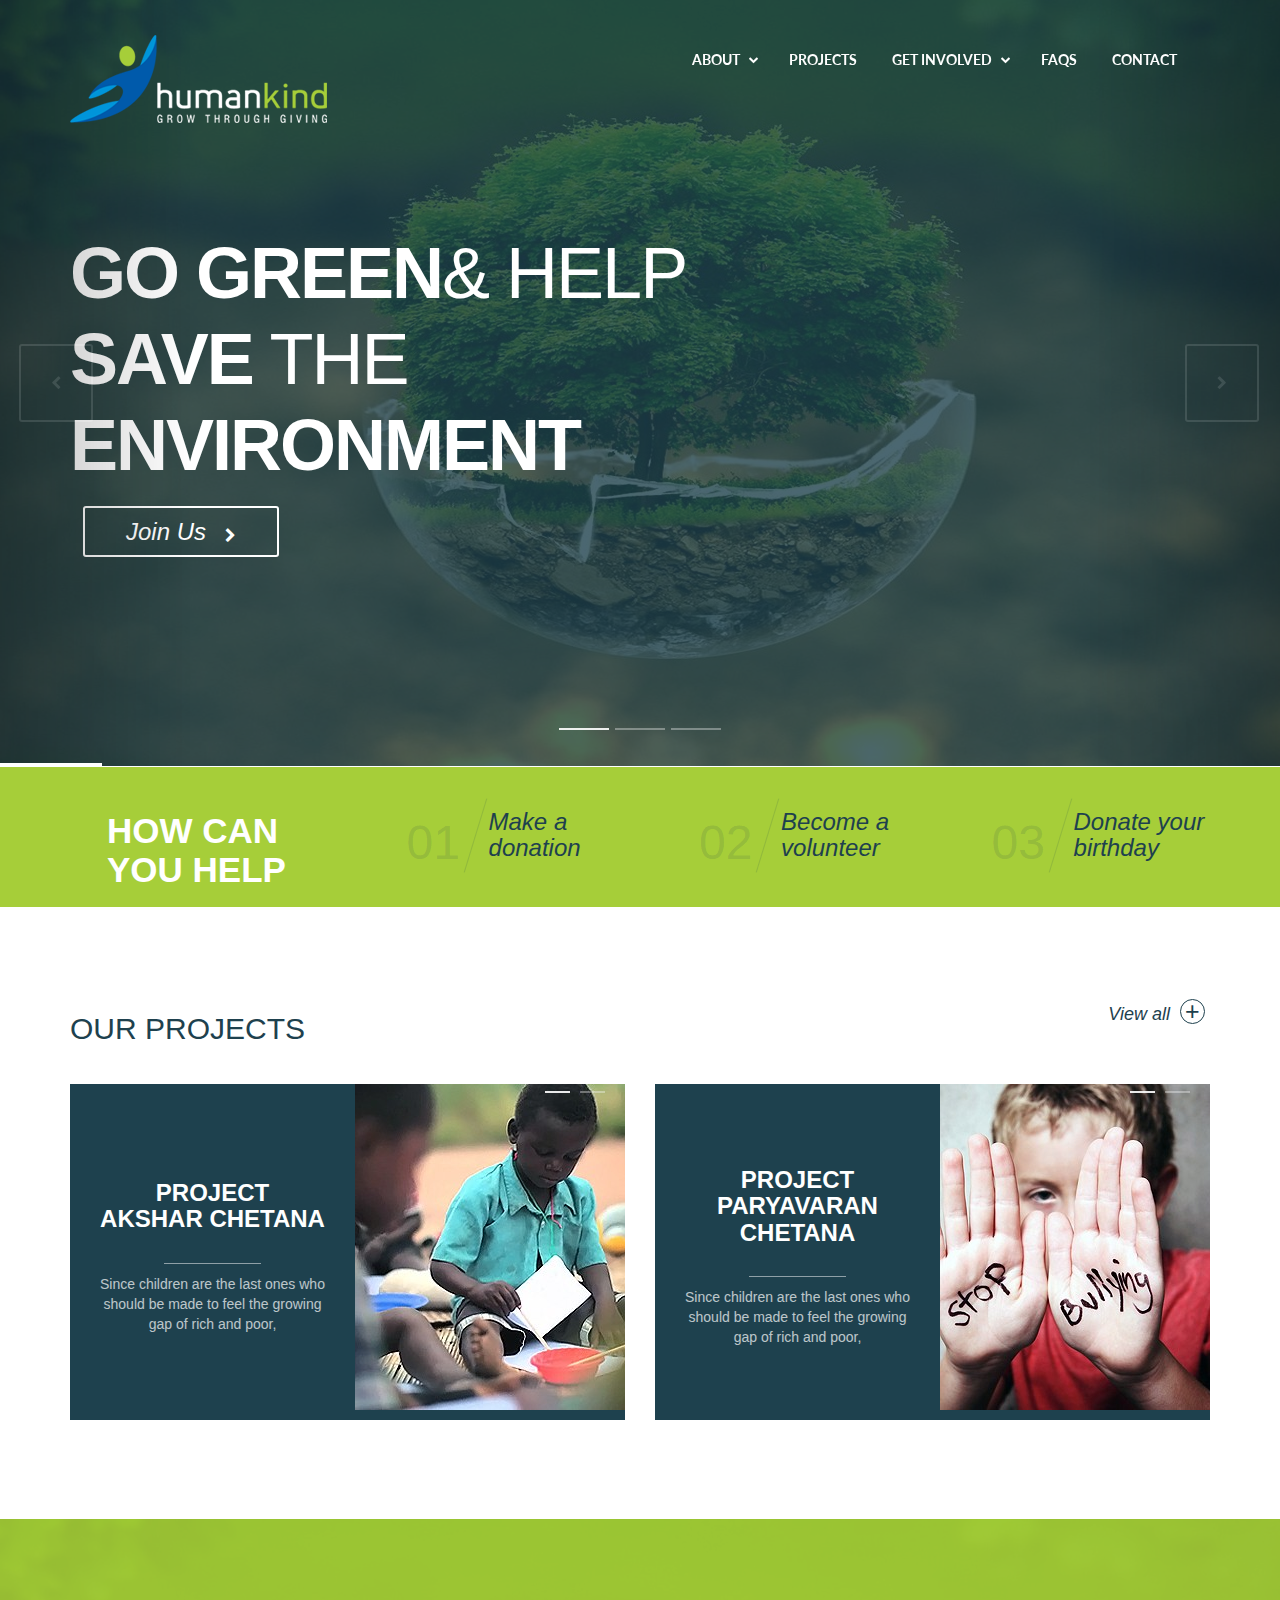
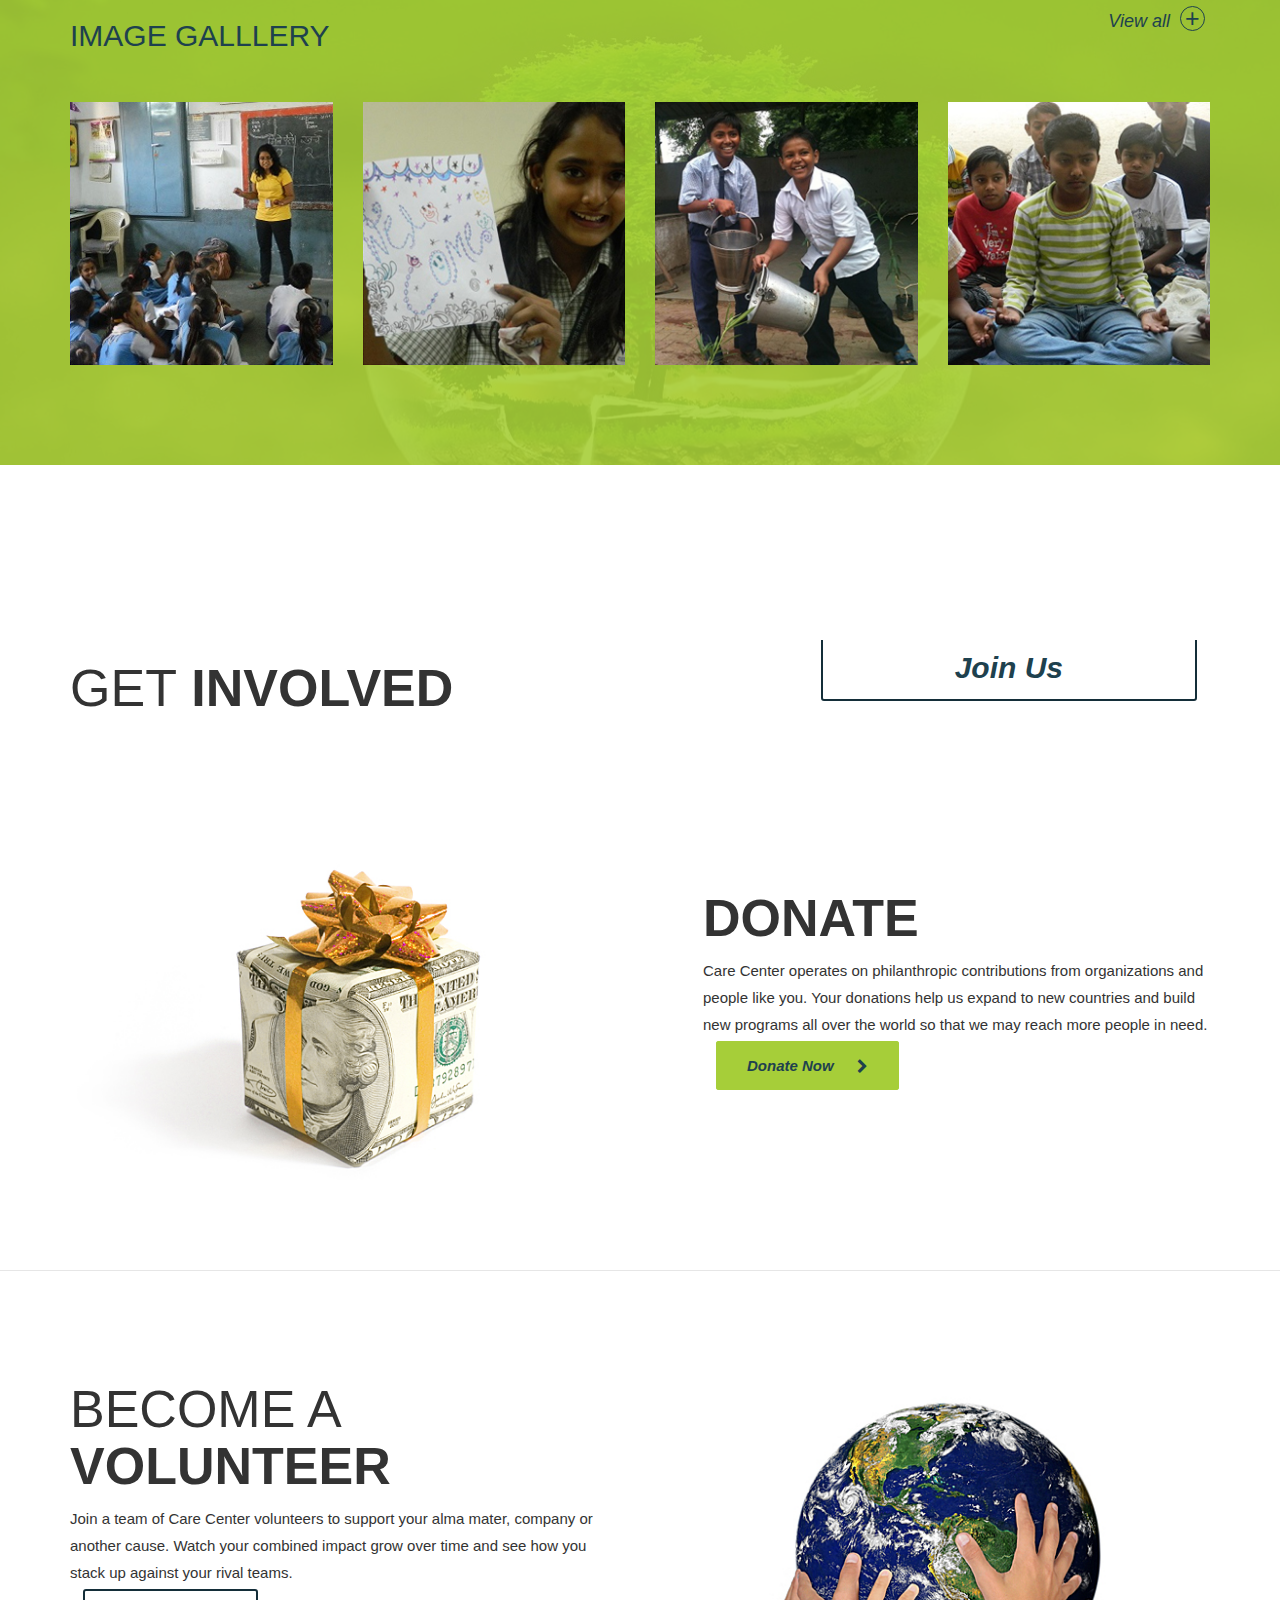
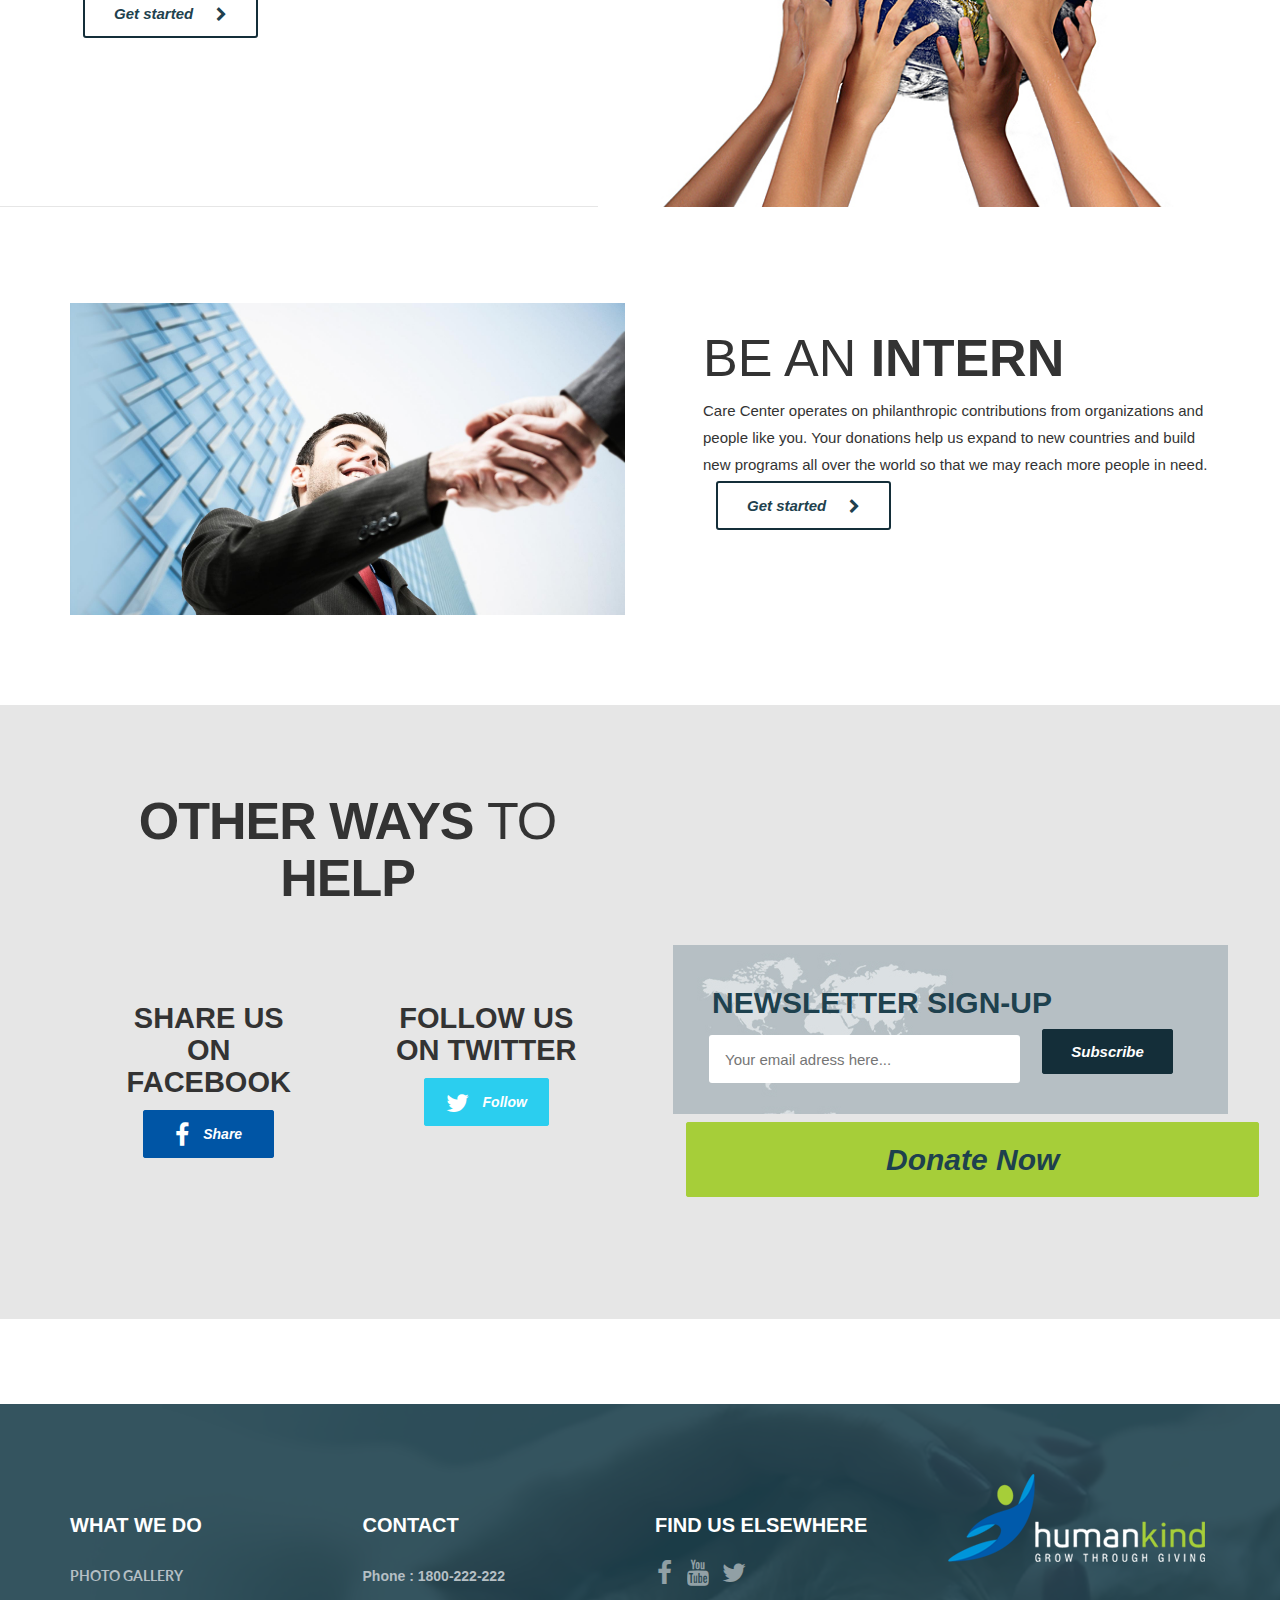
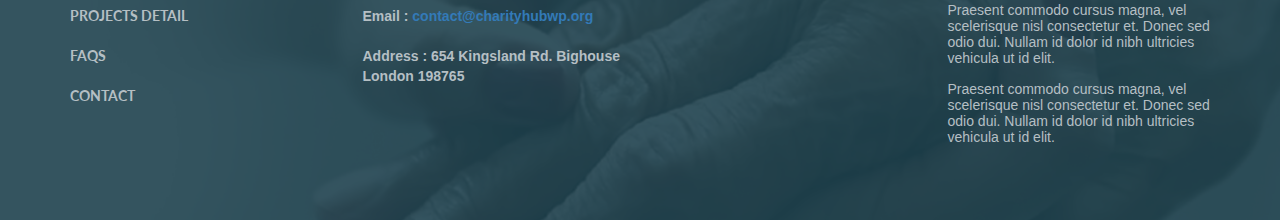
<file: demo/index.html>
﻿<!DOCTYPE HTML>
<head>
    <meta http-equiv="Content-Type" content="text/html; charset=UTF-8" />
    <title>Humankind | NGO In India |  Non-governmental Organizations | Donate To NGO Online</title>

    <link rel='stylesheet' id='bootstrap-css' href='css/bootstrap.css' type='text/css' media='all' />
    <link rel='stylesheet' id='style-css' href='css/style.css' type='text/css' media='all' />
    <link rel='stylesheet' id='font-awesome-css' href='css/font-awesome.css' type='text/css' media='all' />
    <link rel='stylesheet' id='animate-css' href='css/animate.css' type='text/css' media='all' />
    <link rel="stylesheet" href="css/min-css.css" type="text/css" media="all" />
    <link rel='stylesheet' id='bootstrap-css' href='css/scrolling-css/bootstrap.css' type='text/css' media='all' />
    <link rel='stylesheet' id='bootstrap-css' href='css/scrolling-css/bootstrap.min.css' type='text/css' media='all' />
    <link rel='stylesheet' id='bootstrap-css' href='css/scrolling-css/scrolling-nav.css' type='text/css' media='all' />

    <script type='text/javascript' src='js/jquery.js'></script>
    <script type='text/javascript' src='js/jquery-migrate.min.js'></script>
    <script type='text/javascript' src='js/jquery.carouFredSel-6.2.1-packed.js'></script>

</head>

<body class="home page page-id-502 page-template page-template-template-page-full-php" id="page-top">
    <div id="page" class="hfeed site">

        <!--Logo & Menu-->
        <!--<div class="col-md-12">-->
        <nav class="site-navigation navbar navbar-fixed-top " role="navigation">
            <div class="container">
                <div class="navbar-header page-scroll">
                    <button type="button" class="navbar-toggle" data-toggle="collapse" data-target=".navbar-ex1-collapse">
                        <span class="sr-only">Toggle navigation</span>
                        <span class="icon-bar"></span>
                        <span class="icon-bar"></span>
                        <span class="icon-bar"></span>
                    </button>
                    <a class="navbar-brand page-scroll" href="#page-top"><img id="humankind-logo" src="images/fpart-logo.png" alt="" title="" /></a>
                </div>

                <div class="site-logo"> <a href="#"></a> </div>
                <ul id="menu-menu-1" class="nav-menu clearfix pull-right" style="padding-top:26px">
                    <li id="menu-item-731" class="menu-item menu-item-type-custom menu-item-object-custom menu-item-has-children menu-item-731">
                        <a href="#"><span>About</span></a>
                        <ul class="hidden">
                            <li id="menu-item-760" class="menu-item menu-item-type-post_type menu-item-object-page menu-item-760">
                                <a href="#"><span>Our Mission</span></a>
                            </li>
                            <li id="menu-item-761" class="menu-item menu-item-type-post_type menu-item-object-page menu-item-761"><a href="#"><span>Our Team</span></a></li>
                            <li id="menu-item-763" class="menu-item menu-item-type-post_type menu-item-object-page menu-item-763"><a href="#"><span>In The Press</span></a></li>
                            <li id="menu-item-759" class="menu-item menu-item-type-post_type menu-item-object-page menu-item-759"><a href="#"><span>FAQ</span></a></li>
                        </ul>
                    </li>
                    <li id="menu-item-862" class="menu-item menu-item-type-post_type menu-item-object-page menu-item-762"><a class="page-scroll" href="#OurPeojects"><span>Projects</span></a></li>
                    <li id="menu-item-731" class="menu-item menu-item-type-custom menu-item-object-custom menu-item-has-children menu-item-731">
                        <a href="#"><span>Get Involved</span></a>
                        <ul class="hidden">
                            <li id="menu-item-760" class="menu-item menu-item-type-post_type menu-item-object-page menu-item-760">
                                <a class="page-scroll" href="#DonateNow"><span>Donate</span></a>
                            </li>
                            <li id="menu-item-761" class="menu-item menu-item-type-post_type menu-item-object-page menu-item-761"><a class="page-scroll" href="#Volunteer"><span>Volunteers</span></a></li>
                            <li id="menu-item-763" class="menu-item menu-item-type-post_type menu-item-object-page menu-item-763"><a class="page-scroll" href="#Internship"><span>Internships</span></a></li>
                            <li id="menu-item-759" class="menu-item menu-item-type-post_type menu-item-object-page menu-item-759"><a class="page-scroll" href="#Scholarship"><span>Scholarships</span></a></li>
                        </ul>
                    </li>
                    <li id="menu-item-741" class="menu-item menu-item-type-taxonomy menu-item-object-events menu-item-741">
                        <a href="#"><span>FAQs</span></a>
                    </li>
                    <li id="menu-item-728" class="menu-item menu-item-type-custom menu-item-object-custom current-menu-ancestor menu-item-has-children menu-item-728">
                        <a href="#"><span>Contact</span></a>
                    </li>
                </ul>
            </div>
        </nav>
        <!--</div>-->
        <!--Home Slider-->
        <section class="slider-full">
            <!-- Loading Spinner -->
            <div class="spinner">
                <div class="wBall" id="wBall_1">
                    <div class="wInnerBall"> </div>
                </div>
                <div class="wBall" id="wBall_2">
                    <div class="wInnerBall"> </div>
                </div>
                <div class="wBall" id="wBall_3">
                    <div class="wInnerBall"> </div>
                </div>
                <div class="wBall" id="wBall_4">
                    <div class="wInnerBall"> </div>
                </div>
                <div class="wBall" id="wBall_5">
                    <div class="wInnerBall"> </div>
                </div>
            </div>
            <!--/ Loading Spinner -->

            <div class="main-carousel fade-effect invisible">
                <div id="myCarousel" class="carousel slide">
                    <div class="carousel-inner">
                        <!-- Carousel items -->
                        <div class="active item text-align-left" style="background-image:url(images/slide2.jpg);">
                            <div class="container">
                                <div class="wrapp-slider-text">
                                    <div class="inset-wrap">
                                        <div class="invisible" data-animate-in="fadeInDown" data-animate-out="fadeOutUp">
                                            <h1 class="slider-title"><span>GO GREEN</span>&amp; HELP <span>SAVE</span> THE <span>ENVIRONMENT</span></h1>
                                        </div>
                                        <div data-animate-in="fadeInUp" data-animate-out="fadeOutDown" class="invisible"> <a href="#" class="btn btn-white-transparent btn-slider"><span>Join Us<i class="icon-chevron-right align-right-icon"></i></span></a> </div>
                                    </div>
                                </div>
                            </div>
                        </div>
                        <div class=" item text-align-right" style="background-image:url(images/slide3.jpg);">
                            <div class="container">
                                <div class="wrapp-slider-text">
                                    <div class="inset-wrap">
                                        <div class="invisible" data-animate-in="fadeInDown" data-animate-out="fadeOutUp">
                                            <h1 class="slider-title">CHILDERN <span>LEARN</span> AS THEY<span> PLAY </span> <br />IN <span>PLAY,</span> THEY LEARN HOW TO <span>LEARN</span></h1>
                                        </div>
                                        <div data-animate-in="fadeInUp" data-animate-out="fadeOutDown" class="invisible"> <a href="#" class="btn btn-white-transparent btn-slider"><span>Join Us<i class="icon-chevron-right align-right-icon"></i></span></a> </div>
                                    </div>
                                </div>
                            </div>
                        </div>
                        <div class=" item text-align-center" style="background-image:url(images/slide1.jpg);">
                            <div class="container">
                                <div class="wrapp-slider-text">
                                    <div class="inset-wrap">
                                        <div class="invisible" data-animate-in="fadeInDown" data-animate-out="fadeOutUp">
                                            <h1 class="slider-title">SUPPORTING <span>YOUNG</span> PEOPLE IN <span>EDUCATION</span> &AMP; <span>LIFE SKILLS</span></h1>
                                        </div>
                                        <div data-animate-in="fadeInUp" data-animate-out="fadeOutDown" class="invisible"> <a href="#" class="btn btn-white-transparent btn-slider"><span>Join us <i class="icon-chevron-right align-right-icon"></i></span></a> </div>
                                    </div>
                                </div>
                            </div>
                        </div>
                        <!-- /Carousel items -->

                    </div>

                    <!--Slider Navigation-->
                    <div class="post-navigation">
                        <!-- Carousel indicators -->
                        <ol class="carousel-indicators">
                            <li data-target="#myCarousel" data-slide-to="0" class="active"></li>
                            <li data-target="#myCarousel" data-slide-to="1" class=""></li>
                            <li data-target="#myCarousel" data-slide-to="2" class=""></li>
                        </ol>
                        <!-- Carousel nav -->
                        <a class="carousel-control left" href="#myCarousel" data-slide="prev"><i class="icon-chevron-left"></i></a> <a class="carousel-control right" href="#myCarousel" data-slide="next"><i class="icon-chevron-right"></i></a>
                    </div>
                    <!--/Slider Navigation-->
                    <div class="brogressbar"></div>
                </div>
            </div>
        </section>
        <!--/Home Slider-->
        <script>
            jQuery(function ($) {
                jQuery('.main-slider, .page-header').prepend('<img src="images/slide1.jpg" alt="" id="testimage" class="hidden">');
            });

            jQuery(document).ready(function ($) {

                jQuery('.main-carousel').prepend('<img src="images/slide1.jpg" alt="" class="testimage hidden">');

                jQuery('.testimage').load(function () {
                    jQuery(".slider-full .spinner, .slider-full .testimage").remove();
                    jQuery(".main-carousel").removeClass('invisible').addClass('animated fadeIn');
                });

                var slider = jQuery('#myCarousel'),
                                animateClass;


                //Brogressbar Slider
                var percent = 0, bar = jQuery('.brogressbar'), interval = 10000;

                function progressBarCarousel() {
                    bar.css({ width: percent + '%' });
                    bar.css('transition', '0.2s');
                    percent = percent + 1;

                }
                var barInterval = setInterval(progressBarCarousel, interval / 105);
                slider.carousel({
                    interval: interval,
                    pause: false
                }).on('slide.bs.carousel', function () {
                    percent = 0;
                    bar.css('transition', '0s')
                });


                slider.find('[data-animate-in]').addClass('animated');

                function animateSlide() {
                    slider.find('.item').removeClass('current');

                    slider.find('.active').addClass('current').find('[data-animate-in]').each(function () {
                        var $this = jQuery(this);
                        animateClass = $this.data('animate-in');
                        $this.addClass(animateClass);
                    });

                    slider.find('.active').find('[data-animate-out]').each(function () {
                        var $this = jQuery(this);
                        animateClass = $this.data('animate-out');
                        $this.removeClass(animateClass);
                    });
                }
                function animateSlideEnd() {
                    slider.find('.active [data-animate-in], .carousel-indicators, .carousel-control').each(function () {
                        var $this = jQuery(this);
                        animateClass = $this.data('animate-in');
                        $this.removeClass(animateClass);
                    });
                    slider.find('.active [data-animate-in], .carousel-indicators, .carousel-control').each(function () {
                        var $this = jQuery(this);
                        animateClass = $this.data('animate-out');
                        $this.addClass(animateClass);
                    });
                }

                slider.find('.invisible').removeClass('invisible');
                animateSlide();

                slider.on('slid.bs.carousel', function () {
                    animateSlide();
                });
                slider.on('slide.bs.carousel', function () {
                    animateSlideEnd();
                });

                if (Modernizr.touch) {
                    slider.find('.carousel-inner').swipe({
                        swipeLeft: function () {
                            jQuery(this).parent().carousel('prev');
                        },
                        swipeRight: function () {
                            jQuery(this).parent().carousel('next');
                        },
                        threshold: 30
                    });
                }
            });

        </script>
        <div class="help-bar">
            <div class="container">
                <div class="row">
                    <div class="col-md-3 col-sm-3 col-xs-2">
                        <h1 class="title-help-bar">HOW CAN YOU HELP</h1>
                    </div>
                    <div class="col-md-3 col-sm-3 col-xs-3">
                        <a href="#" class="link-help-bar">
                            <div class="help-bar-number">01</div>
                            <span class="line-help-bar"></span>
                            <div class="title-link-help-bar">Make a donation</div>
                        </a>
                    </div>
                    <div class="col-md-3 col-sm-3 col-xs-3">
                        <a href="#" class="link-help-bar">
                            <div class="help-bar-number">02</div>
                            <span class="line-help-bar"></span>
                            <div class="title-link-help-bar">Become a volunteer</div>
                        </a>
                    </div>
                    <div class="col-md-3 col-sm-3 col-xs-3">
                        <a href="#" class="link-help-bar">
                            <div class="help-bar-number">03</div>
                            <span class="line-help-bar"></span>
                            <div class="title-link-help-bar">Donate your birthday</div>
                        </a>
                    </div>
                </div>
            </div>
        </div>
        <div id="main" class="site-main" role="main">
            <div class="container">
                <div class="row">
                    <div id="OurPeojects" class="col-md-12">
                        <h1 class="section-title">Our Projects</h1>
                        <a href="#" class="view-all">View all <span>+</span></a>
                    </div>
                    <div class="col-md-6  col-sm-6 col-xs-12 clearfix">
                        <div class="recent-slider">
                            <ul id="recent-slider51">
                                <li data-recentslider1="1">
                                    <div class="recent-slider-text">
                                        <h3 class="title"><a href="#">PROJECT<br> AKSHAR CHETANA</a></h3>
                                        <div class="line-title-sldier"></div>
                                        <div class="recent-slider-description">
                                            Since children are the last ones who should be made to feel the growing gap of rich
                                            and poor,
                                        </div>
                                    </div>
                                    <div class="recent-slider-image">
                                        <a href="#" class="recent-slider-thumbnail"><span>More</span></a>
                                        <img src="images/15-285x326.jpg">
                                    </div>
                                </li>
                                <li data-recentslider1="1">
                                    <div class="recent-slider-text">
                                        <h3 class="title"><a href="#">PROJECT<br> PARYAVARAN CHETANA</a></h3>
                                        <div class="line-title-sldier"></div>
                                        <div class="recent-slider-description">Since children are the last ones who should be made to feel the growing gap of rich and poor, </div>
                                    </div>
                                    <div class="recent-slider-image"> <a href="#" class="recent-slider-thumbnail"><span>More</span></a> <img src="images/24-285x326.jpg"> </div>
                                </li>
                            </ul>
                            <div id="recent-slider51-controls" class="recent-slider-controls"></div>
                            <a id="recent-slider51-prev" class="prev" href="#">prev</a> <a id="recent-slider51-next" class="next" href="#">next</a>
                        </div>
                        <script>
                            jQuery(document).ready(function () {

                                function recentsliderInit() {
                                    jQuery("#recent-slider51").carouFredSel({
                                        swipe: {
                                            onTouch: true
                                        },
                                        next: "#recent-slider51-next",
                                        prev: "#recent-slider51-prev",
                                        pagination: "#recent-slider51-controls",
                                        infinite: false,
                                        items: 1,
                                        auto: {
                                            play: false,
                                            timeoutDuration: 0
                                        },
                                        scroll: {
                                            items: 1,
                                            fx: "crossfade",
                                            easing: "linear",
                                            pauseOnHover: true,
                                            duration: 300
                                        }
                                    });
                                }

                                recentsliderInit();
                                jQuery(window).resize(function () {
                                    recentsliderInit();
                                });

                                var tControlsHeight = jQuery(".recent-slider-controls").innerHeight();
                                jQuery(".recent-slider-controls").css("margin-top", -tControlsHeight / 2);

                                //Script align center the text for two mini slider
                                var caroufredsel_wrapper = jQuery(".caroufredsel_wrapper");
                                var recent_slider_text = jQuery(".recent-slider-text");
                                caroufredsel_wrapper.each(function () {
                                    hei1 = jQuery(this).height();
                                    recent_slider_text.each(function () {
                                        hei2 = jQuery(this).height();
                                        jQuery(this).css({
                                            "padding-top": hei1 / 2 - hei2 / 2
                                        });
                                    });

                                });

                            });
                        </script>
                    </div>
                    <div class="col-md-6  col-sm-6 col-xs-12 clearfix">
                        <div class="recent-slider">
                            <ul id="recent-slider28">
                                <li data-recentslider1="1">
                                    <div class="recent-slider-text">
                                        <h3 class="title"><a href="#">PROJECT PARYAVARAN CHETANA</a></h3>
                                        <div class="line-title-sldier"></div>
                                        <div class="recent-slider-description">Since children are the last ones who should be made to feel the growing gap of rich and poor, </div>
                                    </div>
                                    <div class="recent-slider-image"> <a href="#" class="recent-slider-thumbnail"><span>More</span></a> <img src="images/24-285x326.jpg"> </div>
                                </li>
                                <li data-recentslider1="1">
                                    <div class="recent-slider-text">
                                        <h3 class="title"><a href="#">PROJECT<br> AKSHAR CHETANA</a></h3>
                                        <div class="line-title-sldier"></div>
                                        <div class="recent-slider-description">
                                            Since children are the last ones who should be made to
                                            feel the growing gap of rich and poor,
                                        </div>
                                    </div>
                                    <div class="recent-slider-image"> <a href="#" class="recent-slider-thumbnail"><span>More</span></a> <img src="images/15-285x326.jpg"> </div>
                                </li>
                            </ul>
                            <div id="recent-slider28-controls" class="recent-slider-controls"></div>
                            <a id="recent-slider28-prev" class="prev" href="#">prev</a> <a id="recent-slider28-next" class="next" href="#">next</a>
                        </div>
                        <script>
                            jQuery(document).ready(function () {

                                function recentsliderInit() {
                                    jQuery("#recent-slider28").carouFredSel({
                                        swipe: {
                                            onTouch: true
                                        },
                                        next: "#recent-slider28-next",
                                        prev: "#recent-slider28-prev",
                                        pagination: "#recent-slider28-controls",
                                        infinite: false,
                                        items: 1,
                                        auto: {
                                            play: false,
                                            timeoutDuration: 0
                                        },
                                        scroll: {
                                            items: 1,

                                            fx: "crossfade",
                                            easing: "linear",
                                            pauseOnHover: true,
                                            duration: 300
                                        }
                                    });
                                }

                                recentsliderInit();
                                jQuery(window).resize(function () {
                                    recentsliderInit();
                                });

                                var tControlsHeight = jQuery(".recent-slider-controls").innerHeight();
                                jQuery(".recent-slider-controls").css("margin-top", -tControlsHeight / 2);

                                //Script align center the text for two mini slider
                                var caroufredsel_wrapper = jQuery(".caroufredsel_wrapper");
                                var recent_slider_text = jQuery(".recent-slider-text");
                                caroufredsel_wrapper.each(function () {
                                    hei1 = jQuery(this).height();
                                    recent_slider_text.each(function () {
                                        hei2 = jQuery(this).height();
                                        jQuery(this).css({
                                            "padding-top": hei1 / 2 - hei2 / 2
                                        });
                                    });

                                });

                            });
                        </script>
                    </div>
                </div>
            </div>
            </section>

            <section class="upcoming-events">
                <div class="inn-upc">
                    <div class="container">
                        <div class="row">
                            <div class="col-md-12">
                                <h1 class="section-title">Image Galllery </h1>
                                <a href="#" class="view-all">View all <span>+</span></a>
                            </div>
                            <div class="col-md-3 col-sm-3 col-xs-12 clearfix mtb30">
                                <a href="#"><img src="images/img-1.jpg" alt="" title="" /></a>
                            </div>
                            <div class="col-md-3 col-sm-3 col-xs-12 clearfix mtb30">
                                <a href="#"><img src="images/img-2.jpg" alt="" title="" /></a>
                            </div>
                            <div class="col-md-3 col-sm-3 col-xs-12 clearfix mtb30">
                                <a href="#"><img src="images/img-3.jpg" alt="" title="" /></a>
                            </div>
                            <div class="col-md-3 col-sm-3 col-xs-12 clearfix mtb30">
                                <a href="#"><img src="images/img-4.jpg" alt="" title="" /></a>
                            </div>
                        </div>
                    </div>
                </div>
            </section>

            <div class="site-main" role="main">
                <div class="container">
                    <div class="row">
                        <!--Content Area-->
                        <div class="col-sm-12 col-xs-12 content-area">
                            <div class="inner">
                                <article class="post-involved">
                                    <header class="entry-header">
                                        <h1 class="entry-title"><span>Get</span> Involved                                                            </h1>
                                        <a href="" class="btn btn-transparent btn-join-us"><span>Join Us</span></a>
                                    </header>
                                </article>
                            </div>
                        </div>
                    </div>
                </div>


                <section id="DonateNow" class="donate-section">
                    <div class="container">
                        <div class="row">
                            <div class="col-md-6  ">
                                <img src="images/13.jpg">
                            </div>
                            <div class="col-md-6  ">

                                <h1 class="title">Donate</h1>
                                <div class="content">
                                    <p>
                                        Care Center operates on philanthropic contributions from organizations and people like you.
                                        Your donations help us expand to new countries and build new programs all over the world so that we may reach more people in need.
                                    </p>
                                    <a href="#" class="btn btn-green" target="_self"><span>Donate Now <i class="icon-chevron-right align-right-icon"></i></span></a>
                                </div>

                            </div>
                        </div>

                    </div>
                </section>

                <section id="Volunteer" class="volunteer-section">
                    <div class="container">
                        <div class="row">
                            <div class="col-md-6  ">
                                <h1 class="title"><span>Become a</span>	volunteer</h1>
                                <div class="content">
                                    <p>
                                        Join a team of Care Center volunteers to support your alma mater, company or another cause. Watch your combined impact grow over time and see how you stack up against your rival teams.
                                    </p>
                                    <a href="#" class="btn btn-transparent" target="_self"><span>Get started <i class="icon-chevron-right align-right-icon"></i></span></a>
                                </div>
                            </div>
                            <div class="col-md-6  ">
                                <img src="images/22.jpg">
                            </div>
                        </div>

                    </div>
                </section>

                <section id="Internship" class="donate-section">
                    <div class="container">
                        <div class="row">
                            <div class="col-md-6  ">
                                <img src="images/intern-1.jpg">
                            </div>
                            <div class="col-md-6  ">

                                <h1 class="title"><span>Be an</span>	Intern</h1>
                                <div class="content">
                                    <p>
                                        Care Center operates on philanthropic contributions from organizations and people like you.
                                        Your donations help us expand to new countries and build new programs all over the world so that we may reach more people in need.
                                    </p>
                                    <a href="#" class="btn btn-transparent" target="_self"><span>Get started <i class="icon-chevron-right align-right-icon"></i></span></a>
                                </div>

                            </div>
                        </div>

                    </div>
                </section>

                <section class="ways-to-help-section">
                    <div class="container">
                        <div class="row">
                            <div class="col-md-6  col-sm-6 col-xs-12">
                                <h1 class="title">Other Ways <span>To</span> Help</h1>
                                <div class="content">

                                    <div class="facebook-share">
                                        <h4>SHARE US ON FACEBOOK</h4>
                                        <a href="#" target="_blank"> <i class="icon-facebook"></i> Share</a>
                                    </div>
                                    <div class="twetter-tweet">
                                        <h4>Follow Us On Twitter</h4>
                                        <a href="#" target="_blank"> <i class="icon-twitter"></i> Follow</a>
                                    </div>
                                </div>
                            </div>
                            <div class="col-md-6  col-sm-6 col-xs-12">


                                <div class="widget widget_newsletter newsletter_subscription_box">

                                    <h1 class="widget-title">NEWSLETTER SIGN-UP</h1>
                                    <div class="newsletter_subscription_messages before-text">
                                        <div class="newsletter_subscription_message_initial">

                                        </div>
                                        <div class="newsletter_subscription_message_success">
                                            Thank you for your subscription.
                                        </div>
                                        <div class="newsletter_subscription_message_wrong_email">
                                            Your email format is wrong!
                                        </div>
                                        <div class="newsletter_subscription_message_failed">
                                            Sad, but we couldn't add you to our mailing list ATM.
                                        </div>
                                    </div>

                                    <form action="#" method="post" class="newsletter_subscription_form">
                                        <div class="newsletter_text"></div>
                                        <input type="text" value="" name="newsletter" id="newsletter" class="newsletter_subscription_email inputtext" placeholder="Your email adress here..." />
                                        <button type="submit" class="btn btn-newsletter newsletter_subscription_submit"><span>Subscribe</span></button>
                                        <div class="newsletter_subscription_ajax">Loading...</div>
                                        <div class="newsletter_text">
                                        </div>
                                    </form>
                                </div>

                                <!--Donate Button-->
                                <a href="#" class="btn btn-green btn-donate-bottom" target="_self"><span>Donate Now</span></a>

                            </div>
                        </div>
                    </div>
                </section>
            </div>
        </div>
        <footer class="site-footer" style="background: url('images/bg-footer.jpg')">
            <div class="container">
                <div class="row">
                    <div class="col-lg-3 col-md-3 col-sm-6 col-xs-6">
                        <div class="widget widget-footer-menu">
                            <h3 class="widget-title">WHAT WE DO</h3>
                            <ul>
                                <li><a href="#">Photo Gallery</a></li>
                                <li><a href="#">Projects Detail</a></li>
                                <li><a href="#">FAQs</a></li>
                                <li><a href="#">Contact</a></li>
                            </ul>
                        </div>
                    </div>
                    <div class="col-lg-3 col-md-3 col-sm-6 col-xs-6">
                        <div class="widget widget-contact">
                            <h3 class="widget-title">Contact</h3>
                            <ul>
                                <li><strong>Phone :</strong> 1800-222-222</li>
                                <li><strong>Email :</strong> <a href="mailto:contact@charityhubwp.org">contact@charityhubwp.org</a></li>
                                <li><strong>Address :</strong> 654 Kingsland Rd. Bighouse London 198765 </li>
                            </ul>
                        </div>
                    </div>
                    <div class="col-lg-3 col-md-3 col-sm-6 col-xs-6">
                        <div class="widget widget-social-links">
                            <h3 class="widget-title">Find us elsewhere</h3>
                            <ul class="footer-social">
                                <li><a href="https://www.facebook.com/" target="_blank"><i class="icon-facebook"></i></a></li>
                                <li><a href="https://youtube.com/" target="_blank"><i class="icon-youtube"></i></a></li>
                                <li><a href="https://twitter.com/" target="_blank"><i class="icon-twitter"></i></a></li>
                            </ul>
                        </div>
                    </div>
                    <div class="col-lg-3 col-md-3 col-sm-6 col-xs-6">
                        <div class="widget widget-about-cmp">
                            <h3 class="widget-title"><img src="images/fpart-logo.png" alt="" title="" /></h3>
                            <div class="cmp-desc">
                                <p>Praesent commodo cursus magna, vel scelerisque nisl consectetur et. Donec sed odio dui. Nullam id dolor id nibh ultricies vehicula ut id elit. </p>
                                <p>Praesent commodo cursus magna, vel scelerisque nisl consectetur et. Donec sed odio dui. Nullam id dolor id nibh ultricies vehicula ut id elit. </p>
                            </div>
                        </div>

                    </div>
                </div>
            </div>
        </footer>
    </div>

    <script type='text/javascript' src='js/modernizr.min.js'></script>
    <script type='text/javascript' src='js/respond.min.js'></script>
    <script type='text/javascript' src='js/bootstrap.min.js'></script>
    <script type='text/javascript' src='js/jquery.slicknav.min.js'></script>
    <script type='text/javascript'>
        /* <![CDATA[ */
        var rating = { "id": "", "rating_info": "" };
        var display = { "max_specific": "0", "number": "7", "items": "8", "startPage": "1", "maxPages": "0", "nextLink": "http:\/\/demo.themefuse.com\/philanthropy\/?paged=2" };
        /* ]]> */
    </script>
    <!--<script type='text/javascript' src='js/scrolling-js/jquery.js'></script>-->
    <script type='text/javascript' src='js/scrolling-js/jquery.easing.min.js'></script>
    <script type='text/javascript' src='js/scrolling-js/scrolling-nav.js'></script>
    <script type='text/javascript' src='js/general.js'></script>
    <script type='text/javascript' src='js/html5shiv.js'></script>
    <script type='text/javascript' src='js/jquery.prettyPhoto.js'></script>


</body>
</html>
</file>
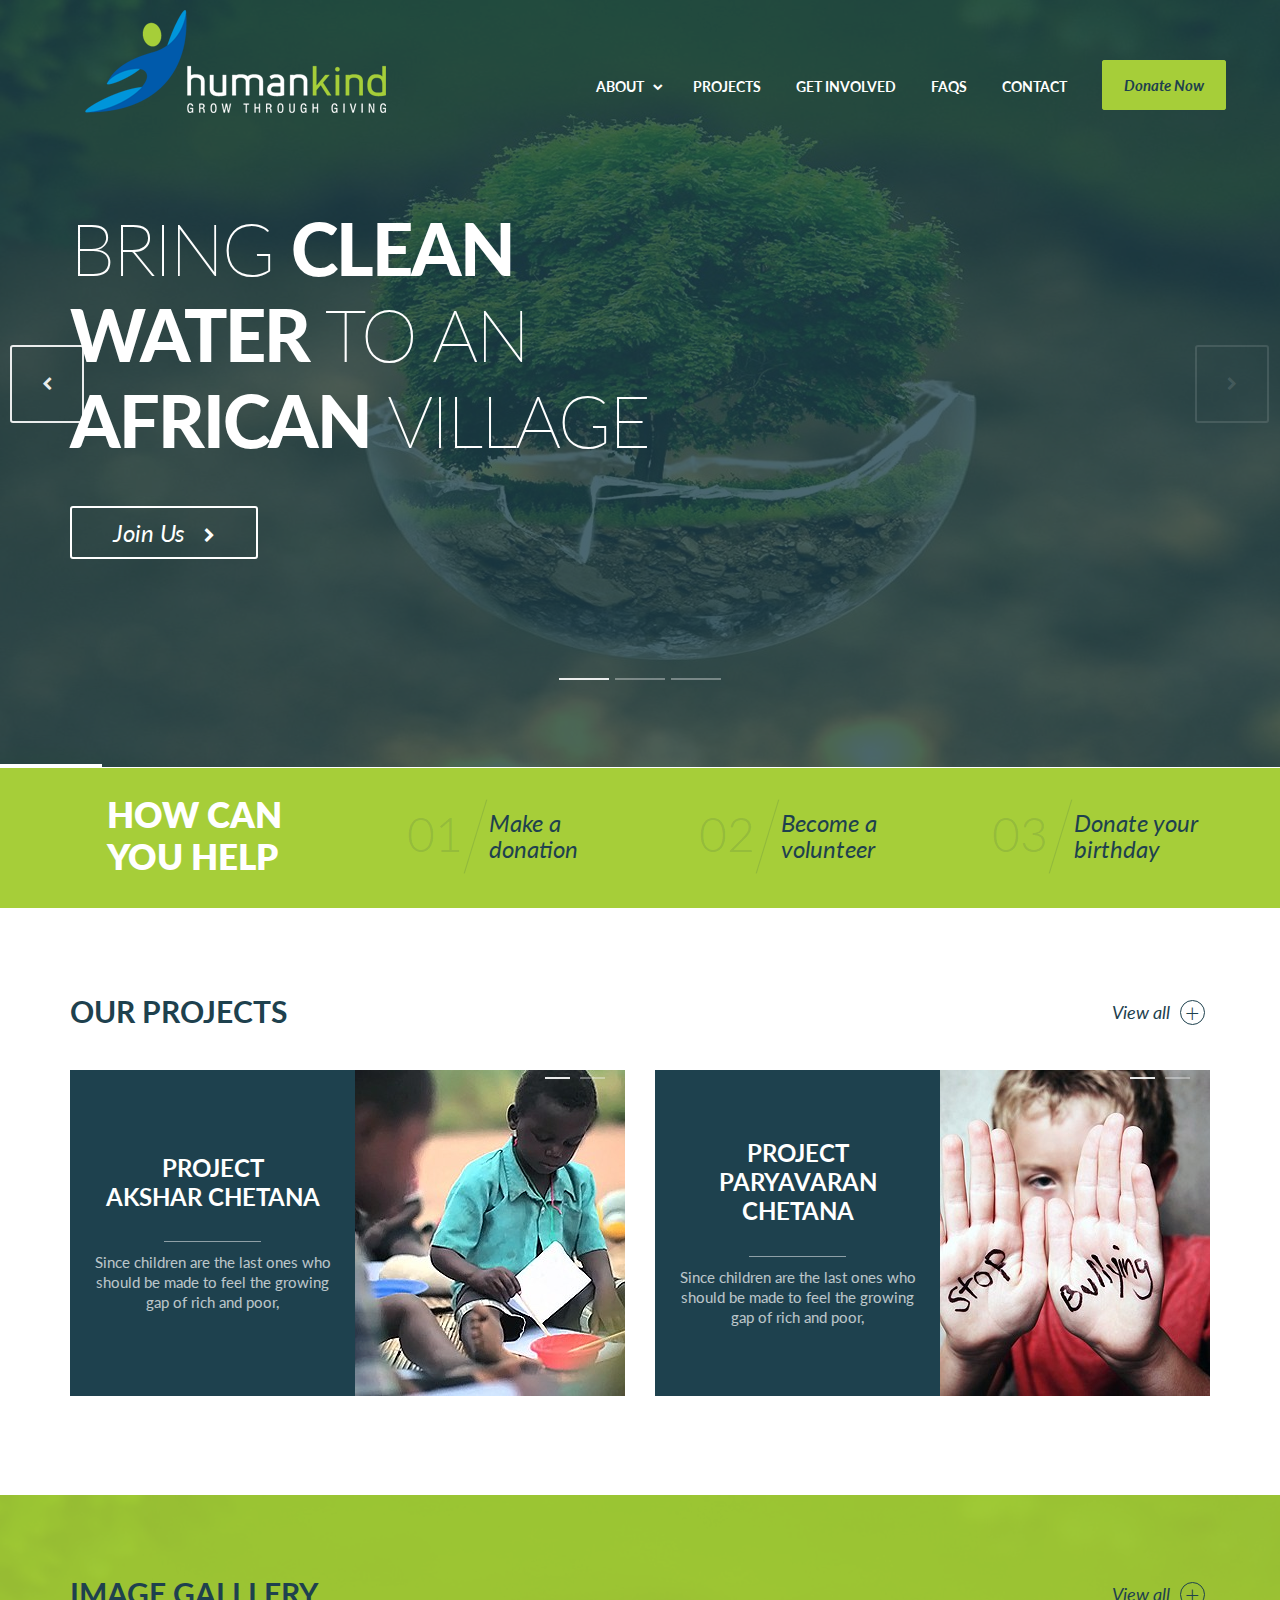
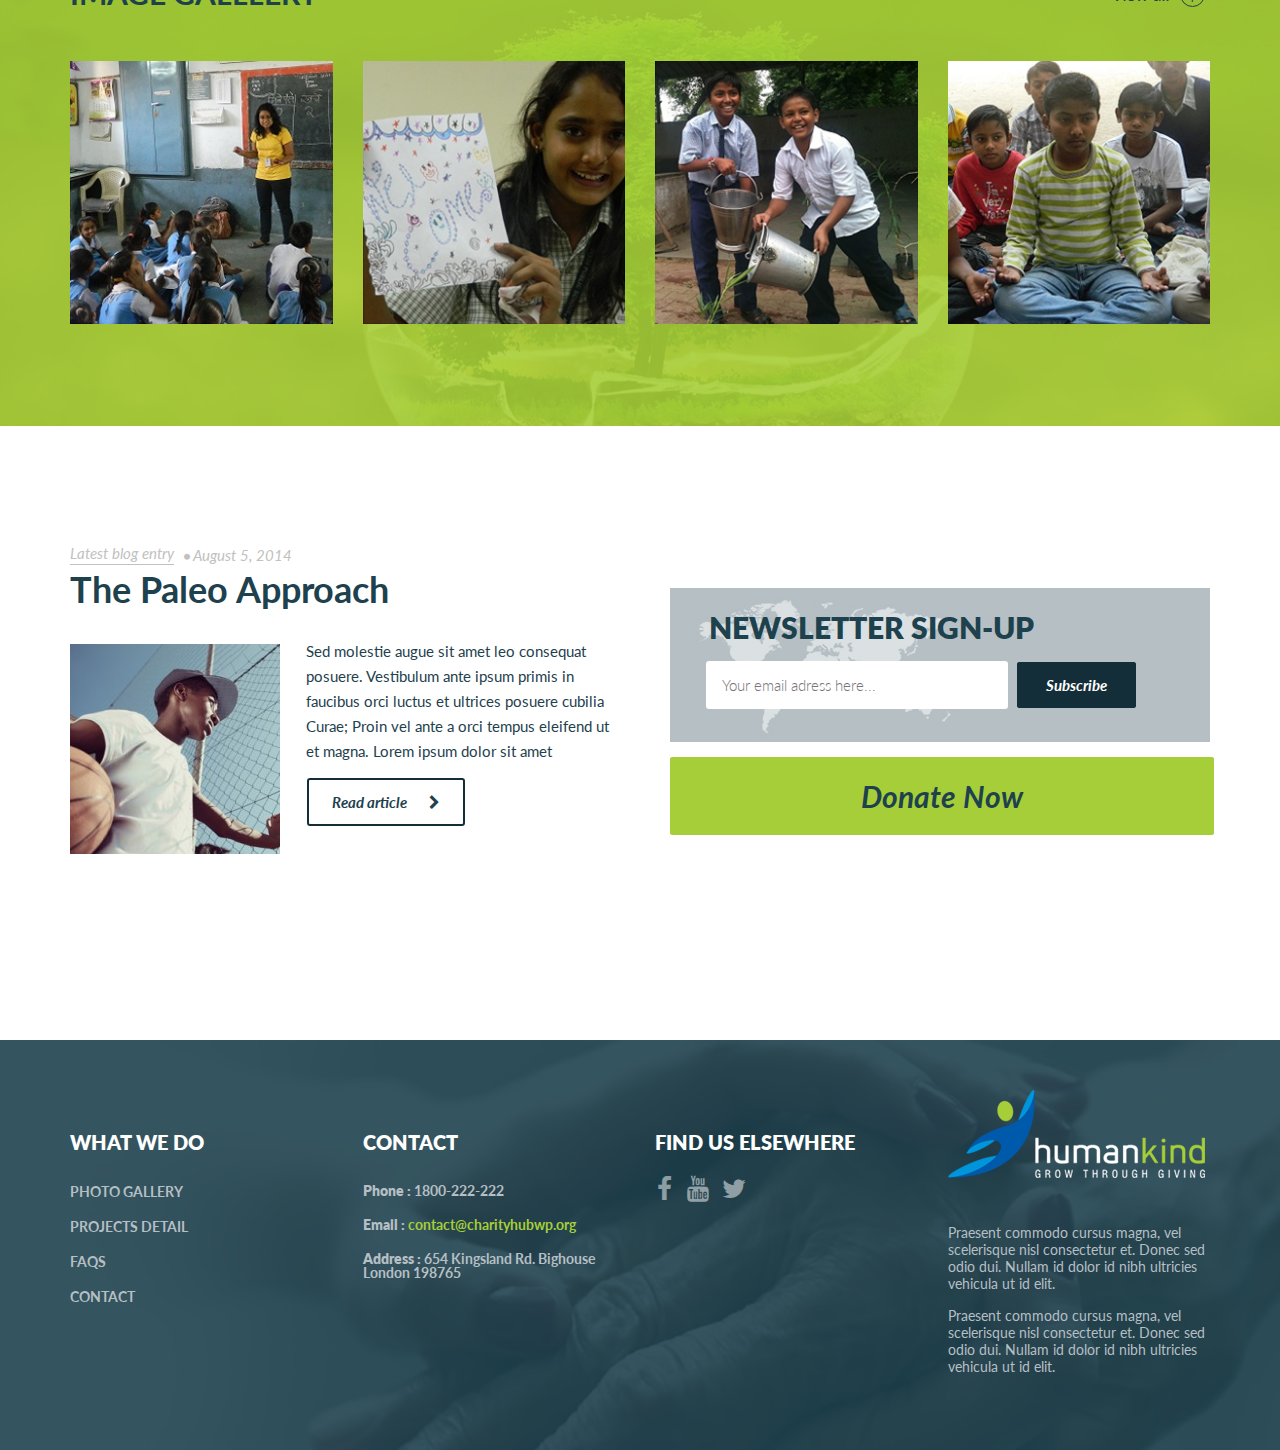
<file: demo/_index.html>
<!DOCTYPE HTML>
<head>
<meta http-equiv="Content-Type" content="text/html; charset=UTF-8" />
<title>Humankind | NGO In India |  Non-governmental Organizations | Donate To NGO Online</title>

<link rel='stylesheet' id='bootstrap-css' href='css/bootstrap.css' type='text/css' media='all' />
<link rel='stylesheet' id='style-css' href='css/style.css' type='text/css' media='all' />
<link rel='stylesheet' id='font-awesome-css'  href='css/font-awesome.css' type='text/css' media='all' />
<link rel='stylesheet' id='animate-css'  href='css/animate.css' type='text/css' media='all' />
<link rel="stylesheet" href="css/min-css.css" type="text/css" media="all" />


<script type='text/javascript' src='js/jquery.js'></script>
<script type='text/javascript' src='js/jquery-migrate.min.js'></script>
<script type='text/javascript' src='js/jquery.carouFredSel-6.2.1-packed.js'></script>

</head>

<body class="home page page-id-502 page-template page-template-template-page-full-php">
<div id="page" class="hfeed site">
  <header> 
    <!--Logo & Menu-->
    <div class="header bg-menu">
      <div class="container">
        <div class="row">
          <div class="col-md-12"> 
            <!--Logo-->
            <div class="site-logo"> <a href="#"><span><img src="images/logo.png" alt="" title="" /></span></a> </div>
            <!--/Logo-->
            <nav class="site-navigation">
              <ul id="menu-menu-1" class="nav-menu clearfix">
                <li id="menu-item-731" class="menu-item menu-item-type-custom menu-item-object-custom menu-item-has-children menu-item-731">
                	<a href="#"><span>About</span></a>
                  <ul/ class="hidden" />                  
                <li id="menu-item-760" class="menu-item menu-item-type-post_type menu-item-object-page menu-item-760">
                <a href="#"><span>Our Mission</span></a></li>
                <li id="menu-item-761" class="menu-item menu-item-type-post_type menu-item-object-page menu-item-761"><a href="#"><span>Our Team</span></a></li>
                <li id="menu-item-763" class="menu-item menu-item-type-post_type menu-item-object-page menu-item-763"><a href="#"><span>In The Press</span></a></li>
                <li id="menu-item-759" class="menu-item menu-item-type-post_type menu-item-object-page menu-item-759"><a href="#"><span>FAQ</span></a></li>
              </ul>
              </li>
              <li id="menu-item-762" class="menu-item menu-item-type-post_type menu-item-object-page menu-item-762"><a href="#"><span>Projects</span></a></li>
              <li id="menu-item-734" class="menu-item menu-item-type-taxonomy menu-item-object-projects menu-item-has-children mega-nav menu-item-734"><a href="#"><span>Get Involved</span></a>
                
              </li>
              <li id="menu-item-741" class="menu-item menu-item-type-taxonomy menu-item-object-events menu-item-741">
              	<a href="#"><span>FAQs</span></a>
             </li>
             <li id="menu-item-728" class="menu-item menu-item-type-custom menu-item-object-custom current-menu-ancestor menu-item-has-children menu-item-728"><a href="#"><span>Contact</span></a>                
              </li>             
              <li id="menu-item-788" class="btn btn-green btn-donate-nav menu-item menu-item-type-post_type menu-item-object-page menu-item-788"><a href="#"><span>Donate Now</span></a></li>
              </ul>
            </nav>
          </div>
        </div>
      </div>
    </div>
  </header>
  
  <!--Home Slider-->
  <section class="slider-full"> 
    <!-- Loading Spinner -->
    <div class="spinner">
      <div class="wBall" id="wBall_1">
        <div class="wInnerBall"> </div>
      </div>
      <div class="wBall" id="wBall_2">
        <div class="wInnerBall"> </div>
      </div>
      <div class="wBall" id="wBall_3">
        <div class="wInnerBall"> </div>
      </div>
      <div class="wBall" id="wBall_4">
        <div class="wInnerBall"> </div>
      </div>
      <div class="wBall" id="wBall_5">
        <div class="wInnerBall"> </div>
      </div>
    </div>
    <!--/ Loading Spinner -->
    
    <div class="main-carousel fade-effect invisible">
      <div id="myCarousel" class="carousel slide">
        <div class="carousel-inner"> 
          <!-- Carousel items -->
          <div class="active item text-align-left" style="background-image:url(images/slide2.jpg);">
            <div class="container">
              <div class="wrapp-slider-text">
                <div class="inset-wrap">
                  <div class="invisible" data-animate-in="fadeInDown" data-animate-out="fadeOutUp">
                    <h1 class="slider-title">Bring <span>clean</span> <span>water</span> to an <span>African</span> village</h1>
                  </div>
                  <div data-animate-in="fadeInUp" data-animate-out="fadeOutDown" class="invisible"> <a href="#" class="btn btn-white-transparent btn-slider"><span>Join Us<i class="icon-chevron-right align-right-icon"></i></span></a> </div>
                </div>
              </div>
            </div>
          </div>
          <div class=" item text-align-right" style="background-image:url(images/slide3.jpg);">
            <div class="container">
              <div class="wrapp-slider-text">
                <div class="inset-wrap">
                  <div class="invisible" data-animate-in="fadeInDown" data-animate-out="fadeOutUp">
                    <h1 class="slider-title">Bruises<span> will heal but the</span> scars<span> last a </span>lifetime</h1>
                  </div>
                  <div data-animate-in="fadeInUp" data-animate-out="fadeOutDown" class="invisible"> <a href="#" class="btn btn-white-transparent btn-slider"><span>Join Us<i class="icon-chevron-right align-right-icon"></i></span></a> </div>
                </div>
              </div>
            </div>
          </div>
          <div class=" item text-align-center" style="background-image:url(images/slide1.jpg);">
            <div class="container">
              <div class="wrapp-slider-text">
                <div class="inset-wrap">
                  <div class="invisible" data-animate-in="fadeInDown" data-animate-out="fadeOutUp">
                    <h1 class="slider-title">The war<span> against hunger is  the war</span> of liberation</h1>
                  </div>
                  <div data-animate-in="fadeInUp" data-animate-out="fadeOutDown" class="invisible"> <a href="#" class="btn btn-white-transparent btn-slider"><span>Join us <i class="icon-chevron-right align-right-icon"></i></span></a> </div>
                </div>
              </div>
            </div>
          </div>
          <!-- /Carousel items --> 
          
        </div>
        
        <!--Slider Navigation-->
        <div class="post-navigation"> 
          <!-- Carousel indicators -->
          <ol class="carousel-indicators">
            <li data-target="#myCarousel" data-slide-to="0" class="active"></li>
            <li data-target="#myCarousel" data-slide-to="1" class=""></li>
            <li data-target="#myCarousel" data-slide-to="2" class=""></li>
          </ol>
          <!-- Carousel nav --> 
          <a class="carousel-control left" href="#myCarousel" data-slide="prev"><i class="icon-chevron-left"></i></a> <a class="carousel-control right" href="#myCarousel" data-slide="next"><i class="icon-chevron-right"></i></a> </div>
        <!--/Slider Navigation-->
        <div class="brogressbar"></div>
      </div>
    </div>
  </section>
  <!--/Home Slider--> 
  <script>
    jQuery(function($) {
        jQuery('.main-slider, .page-header').prepend('<img src="images/slide1.jpg" alt="" id="testimage" class="hidden">');
    });
    
    jQuery(document).ready(function($) {

        jQuery('.main-carousel').prepend('<img src="images/slide1.jpg" alt="" class="testimage hidden">');

        jQuery('.testimage').load(function(){
            jQuery(".slider-full .spinner, .slider-full .testimage").remove();
            jQuery(".main-carousel").removeClass('invisible').addClass('animated fadeIn');
        });
        
        var slider = jQuery('#myCarousel'),
                        animateClass;


        //Brogressbar Slider
        var percent = 0, bar = jQuery('.brogressbar'), interval = 10000;

        function progressBarCarousel() {
                bar.css({width:percent+'%'});
                bar.css('transition', '0.2s');
                percent = percent +1;

        }
        var barInterval = setInterval(progressBarCarousel, interval/105);
        slider.carousel({
                interval: interval,
                pause: false
        }).on('slide.bs.carousel', function () {
                                percent=0;
                                bar.css('transition', '0s')
                        });


        slider.find('[data-animate-in]').addClass('animated');

        function animateSlide() {
                slider.find('.item').removeClass('current');

                slider.find('.active').addClass('current').find('[data-animate-in]').each(function () {
                        var $this = jQuery(this);
                        animateClass = $this.data('animate-in');
                        $this.addClass(animateClass);
                });

                slider.find('.active').find('[data-animate-out]').each(function () {
                        var $this = jQuery(this);
                        animateClass = $this.data('animate-out');
                        $this.removeClass(animateClass);
                });
        }
        function animateSlideEnd() {
            slider.find('.active [data-animate-in], .carousel-indicators, .carousel-control').each(function () {
                    var $this = jQuery(this);
                    animateClass = $this.data('animate-in');
                    $this.removeClass(animateClass);
            });
            slider.find('.active [data-animate-in], .carousel-indicators, .carousel-control').each(function () {
                    var $this = jQuery(this);
                    animateClass = $this.data('animate-out');
                    $this.addClass(animateClass);
            });
        }

        slider.find('.invisible').removeClass('invisible');
        animateSlide();

        slider.on('slid.bs.carousel', function () {
                animateSlide();
        });
        slider.on('slide.bs.carousel', function () {
                animateSlideEnd();
        });

        if (Modernizr.touch) {
            slider.find('.carousel-inner').swipe( {
                    swipeLeft: function() {
                        jQuery(this).parent().carousel('prev');
                    },
                    swipeRight: function() {
                        jQuery(this).parent().carousel('next');
                    },
                    threshold: 30
            });
        }
    });

</script>
  <div class="help-bar">
    <div class="container">
      <div class="row">
        <div class="col-md-3 col-sm-3 col-xs-2">
          <h1 class="title-help-bar">HOW CAN YOU HELP</h1>
        </div>
        <div class="col-md-3 col-sm-3 col-xs-3"> <a href="#" class="link-help-bar">
          <div class="help-bar-number">01</div>
          <span class="line-help-bar"></span>
          <div class="title-link-help-bar">Make a donation</div>
          </a></div>
        <div class="col-md-3 col-sm-3 col-xs-3"> <a href="#" class="link-help-bar">
          <div class="help-bar-number">02</div>
          <span class="line-help-bar"></span>
          <div class="title-link-help-bar">Become a volunteer</div>
          </a> </div>
        <div class="col-md-3 col-sm-3 col-xs-3"> <a href="#" class="link-help-bar">
          <div class="help-bar-number">03</div>
          <span class="line-help-bar"></span>
          <div class="title-link-help-bar">Donate your birthday</div>
          </a> </div>
      </div>
    </div>
  </div>
  <div id="main" class="site-main" role="main">
    <div class="container">
      <div class="row">
        <div class="col-md-12  ">
          <h1 class="section-title">Our Projects</h1>
          <a href="#" class="view-all">View all <span>+</span></a> </div>
        <div class="col-md-6  col-sm-6 col-xs-12 clearfix">
          <div class="recent-slider">
            <ul id="recent-slider51">
              <li data-recentslider1="1">
                <div class="recent-slider-text">
                  <h3 class="title"><a href="#">PROJECT<br> AKSHAR CHETANA</a></h3>
                  <div class="line-title-sldier"></div>
                  <div class="recent-slider-description">Since children are the last ones who should be made to feel the growing gap of rich 
and poor, </div>
                </div>
                <div class="recent-slider-image"> 
                	<a href="#" class="recent-slider-thumbnail"><span>More</span></a> 
                	<img src="images/15-285x326.jpg" > 
               	</div>
              </li>
              <li data-recentslider1="1">
                <div class="recent-slider-text">
                  <h3 class="title"><a href="#">PROJECT<br> PARYAVARAN CHETANA</a></h3>
                  <div class="line-title-sldier"></div>
                  <div class="recent-slider-description">Since children are the last ones who should be made to feel the growing gap of rich and poor, </div>
                </div>
                <div class="recent-slider-image"> <a href="#" class="recent-slider-thumbnail"><span>More</span></a> <img src="images/24-285x326.jpg" > </div>
              </li>
            </ul>
            <div id="recent-slider51-controls" class="recent-slider-controls"></div>
            <a id="recent-slider51-prev" class="prev" href="#">prev</a> <a id="recent-slider51-next" class="next" href="#">next</a> </div>
          <script>
                   jQuery(document).ready(function(){
                        
                        function recentsliderInit() {
                                jQuery("#recent-slider51").carouFredSel({
                                    swipe : {
                                            onTouch: true
                                    },
                                    next : "#recent-slider51-next",
                                    prev : "#recent-slider51-prev",
                                    pagination : "#recent-slider51-controls",
                                    infinite: false,
                                    items: 1,
                                    auto: {
                                            play: false,
                                            timeoutDuration: 0
                                    },
                                    scroll: {
                                            items : 1,
                                            fx: "crossfade",
                                            easing: "linear",
                                            pauseOnHover: true,
                                            duration: 300
                                    }
                                    });
				}

				recentsliderInit();
				jQuery(window).resize(function() {
					recentsliderInit();
				});

				var tControlsHeight = jQuery(".recent-slider-controls").innerHeight();
				jQuery(".recent-slider-controls").css("margin-top" , -tControlsHeight/2);
                                
                        //Script align center the text for two mini slider
                        var caroufredsel_wrapper = jQuery(".caroufredsel_wrapper");
                        var recent_slider_text = jQuery(".recent-slider-text");
                        caroufredsel_wrapper.each(function(){
                            hei1 = jQuery(this).height(); 
                            recent_slider_text.each(function(){
                                hei2 = jQuery(this).height();
                                jQuery(this).css({
                                    "padding-top" :hei1/2-hei2/2
                                });
                            });

                        });

                   });
                </script> 
        </div>
        <div class="col-md-6  col-sm-6 col-xs-12 clearfix">
          <div class="recent-slider">
            <ul id="recent-slider28">
              <li data-recentslider1="1">
                <div class="recent-slider-text">
                  <h3 class="title"><a href="#">PROJECT PARYAVARAN CHETANA</a></h3>
                  <div class="line-title-sldier"></div>
                  <div class="recent-slider-description">Since children are the last ones who should be made to feel the growing gap of rich and poor, </div>
                </div>
                <div class="recent-slider-image"> <a href="#" class="recent-slider-thumbnail"><span>More</span></a> <img src="images/24-285x326.jpg" > </div>
              </li>
              <li data-recentslider1="1">
                <div class="recent-slider-text">
                  <h3 class="title"><a href="#">PROJECT<br> AKSHAR CHETANA</a></h3>
                  <div class="line-title-sldier"></div>
                  <div class="recent-slider-description">Since children are the last ones who should be made to 
feel the growing gap of rich and poor, </div>
                </div>
                <div class="recent-slider-image"> <a href="#" class="recent-slider-thumbnail"><span>More</span></a> <img src="images/15-285x326.jpg" > </div>
              </li>
            </ul>
            <div id="recent-slider28-controls" class="recent-slider-controls"></div>
            <a id="recent-slider28-prev" class="prev" href="#">prev</a> <a id="recent-slider28-next" class="next" href="#">next</a> </div>
          <script>
                   jQuery(document).ready(function(){
                        
                        function recentsliderInit() {
                                jQuery("#recent-slider28").carouFredSel({
                                    swipe : {
                                            onTouch: true
                                    },
                                    next : "#recent-slider28-next",
                                    prev : "#recent-slider28-prev",
                                    pagination : "#recent-slider28-controls",
                                    infinite: false,
                                    items: 1,
                                    auto: {
                                            play: false,
                                            timeoutDuration: 0
                                    },
                                    scroll: {
                                            items : 1,

                                            fx: "crossfade",
                                            easing: "linear",
                                            pauseOnHover: true,
                                            duration: 300
                                    }
                                    });
				}

				recentsliderInit();
				jQuery(window).resize(function() {
					recentsliderInit();
				});

				var tControlsHeight = jQuery(".recent-slider-controls").innerHeight();
				jQuery(".recent-slider-controls").css("margin-top" , -tControlsHeight/2);
                                
                        //Script align center the text for two mini slider
                        var caroufredsel_wrapper = jQuery(".caroufredsel_wrapper");
                        var recent_slider_text = jQuery(".recent-slider-text");
                        caroufredsel_wrapper.each(function(){
                            hei1 = jQuery(this).height(); 
                            recent_slider_text.each(function(){
                                hei2 = jQuery(this).height();
                                jQuery(this).css({
                                    "padding-top" :hei1/2-hei2/2
                                });
                            });

                        });

                   });
                </script> 
        </div>
      </div>
    </div>
    </section>
    
    <section class="upcoming-events">
    	<div class="inn-upc">
            <div class="container">
                <div class="row">
                    <div class="col-md-12">   
                    	<h1 class="section-title">Image Galllery </h1>
                    	<a href="#" class="view-all">View all <span>+</span></a> 
                    </div>
                    <div class="col-md-3 col-sm-3 col-xs-12 clearfix mtb30">
                        <a href="#"><img src="images/img-1.jpg" alt="" title="" /></a>
                    </div>
                    <div class="col-md-3 col-sm-3 col-xs-12 clearfix mtb30">
                        <a href="#"><img src="images/img-2.jpg" alt="" title="" /></a>
                    </div>
                    <div class="col-md-3 col-sm-3 col-xs-12 clearfix mtb30">
                        <a href="#"><img src="images/img-3.jpg" alt="" title="" /></a>
                    </div>
                    <div class="col-md-3 col-sm-3 col-xs-12 clearfix mtb30">
                        <a href="#"><img src="images/img-4.jpg" alt="" title="" /></a>
                    </div>
                </div>
            </div>
    	</div>
    </section>
    
    <section class="lets-talk">
      <div class="container">
        <div class="row">
          <div class="col-md-6  col-sm-12 col-xs-12">
            <div class="home-post">
              <div class="inner">
                <div class="entry-aside">
                  <header class="entry-header">
                    <div class="entry-meta">
                      <div class="cat-links"> <a href="#">Latest blog entry</a> </div>
                      <time class="entry-date"><i class="icon-circle"></i>August 5, 2014</time>
                      <h1 class="entry-title"> <a href="#">The Paleo Approach</a> </h1>
                    </div>
                  </header>
                  <a class="post-thumbnail" href="#"><img src="images/1-210x210.jpg"  class="" alt="" width="210" height="210" /></a>
                  <div class="entry-content">
                    <p>Sed molestie augue sit amet leo consequat posuere. Vestibulum ante ipsum primis in faucibus orci luctus et ultrices posuere cubilia Curae; Proin vel ante a orci tempus eleifend ut et magna. Lorem ipsum dolor sit amet</p>
                  </div>
                  <footer class="entry-meta"> <a href="#" class="btn btn-transparent btn-lets-talk"><span>Read article <i class="icon-chevron-right align-right-icon"></i></span></a> </footer>
                </div>
              </div>
            </div>
          </div>
          <div class="col-md-6  wrap-donate-now col-sm-12 col-xs-12">
            <div class="widget widget_newsletter newsletter_subscription_box">
              <h1 class="widget-title">NEWSLETTER SIGN-UP</h1>
              <div class="newsletter_subscription_messages before-text">
                <div class="newsletter_subscription_message_initial"> </div>
                <div class="newsletter_subscription_message_success"> Thank you for your subscription. </div>
                <div class="newsletter_subscription_message_wrong_email"> Your email format is wrong! </div>
                <div class="newsletter_subscription_message_failed"> Sad, but we couldn't add you to our mailing list ATM. </div>
              </div>
              <form action="#" method="post" class="newsletter_subscription_form">
                <div class="newsletter_text"></div>
                <input type="text" value="" name="newsletter" id="newsletter" class="newsletter_subscription_email inputtext" placeholder="Your email adress here..."/>
                <button type="submit" class="btn btn-newsletter newsletter_subscription_submit"><span>Subscribe</span></button>
                <div class="newsletter_subscription_ajax">Loading...</div>
                <div class="newsletter_text"> </div>
              </form>
            </div>
            
            <!--Donate Button--> 
            <a href="#" class="btn btn-green btn-donate-bottom"  target="_self"><span>Donate Now</span></a> </div>
        </div>
      </div>
    </section>
  </div>
  <footer class="site-footer" style="background: url('images/bg-footer.jpg')">
    <div class="container">
      <div class="row">
        <div class="col-lg-3 col-md-3 col-sm-6 col-xs-6">
          <div class="widget widget-footer-menu">
            <h3 class="widget-title">WHAT WE DO</h3>
            <ul>
              <li><a href="#">Photo Gallery</a></li>
              <li><a href="#">Projects Detail</a></li>
              <li><a href="#">FAQs</a></li>
              <li><a href="#">Contact</a></li>              
            </ul>
          </div>
        </div>
        <div class="col-lg-3 col-md-3 col-sm-6 col-xs-6">
          <div class="widget widget-contact">
            <h3 class="widget-title">Contact</h3>
            <ul>
              <li><strong>Phone :</strong> 1800-222-222</li>
              <li><strong>Email :</strong> <a href="mailto:contact@charityhubwp.org">contact@charityhubwp.org</a></li>
              <li><strong>Address :</strong> 654 Kingsland Rd. Bighouse London 198765 </li>
            </ul>
          </div>
        </div>
        <div class="col-lg-3 col-md-3 col-sm-6 col-xs-6">
          <div class="widget widget-social-links">
            <h3 class="widget-title">Find us elsewhere</h3>
            <ul class="footer-social">
              <li><a  href="https://www.facebook.com/" target="_blank"><i class="icon-facebook"></i></a></li>
              <li><a href="https://youtube.com/" target="_blank"><i class="icon-youtube"></i></a></li>
              <li><a href="https://twitter.com/" target="_blank"><i class="icon-twitter"></i></a></li>              
            </ul>
          </div>
        </div>
        <div class="col-lg-3 col-md-3 col-sm-6 col-xs-6">
          <div class="widget widget-about-cmp">
            <h3 class="widget-title"><img src="images/fpart-logo.png" alt="" title="" /></h3>
            <div class="cmp-desc">
            	<p>Praesent commodo cursus magna, vel scelerisque nisl consectetur et. Donec sed odio dui. Nullam id dolor id nibh ultricies vehicula ut id elit. </p>
<p>Praesent commodo cursus magna, vel scelerisque nisl consectetur et. Donec sed odio dui. Nullam id dolor id nibh ultricies vehicula ut id elit. </p>
            </div>
          </div>
                    
        </div>
      </div>
    </div>
  </footer>
</div>

<script type='text/javascript' src='js/modernizr.min.js'></script> 
<script type='text/javascript' src='js/respond.min.js'></script> 
<script type='text/javascript' src='js/bootstrap.min.js'></script> 
<script type='text/javascript' src='js/jquery.slicknav.min.js'></script> 
<script type='text/javascript'>
/* <![CDATA[ */
var rating = {"id":"","rating_info":""};
var display = {"max_specific":"0","number":"7","items":"8","startPage":"1","maxPages":"0","nextLink":"http:\/\/demo.themefuse.com\/philanthropy\/?paged=2"};
/* ]]> */
</script> 
<script type='text/javascript' src='js/general.js'></script> 
<script type='text/javascript' src='js/html5shiv.js'></script> 
<script type='text/javascript' src='js/jquery.prettyPhoto.js'></script> 

</body>
</html>
</file>
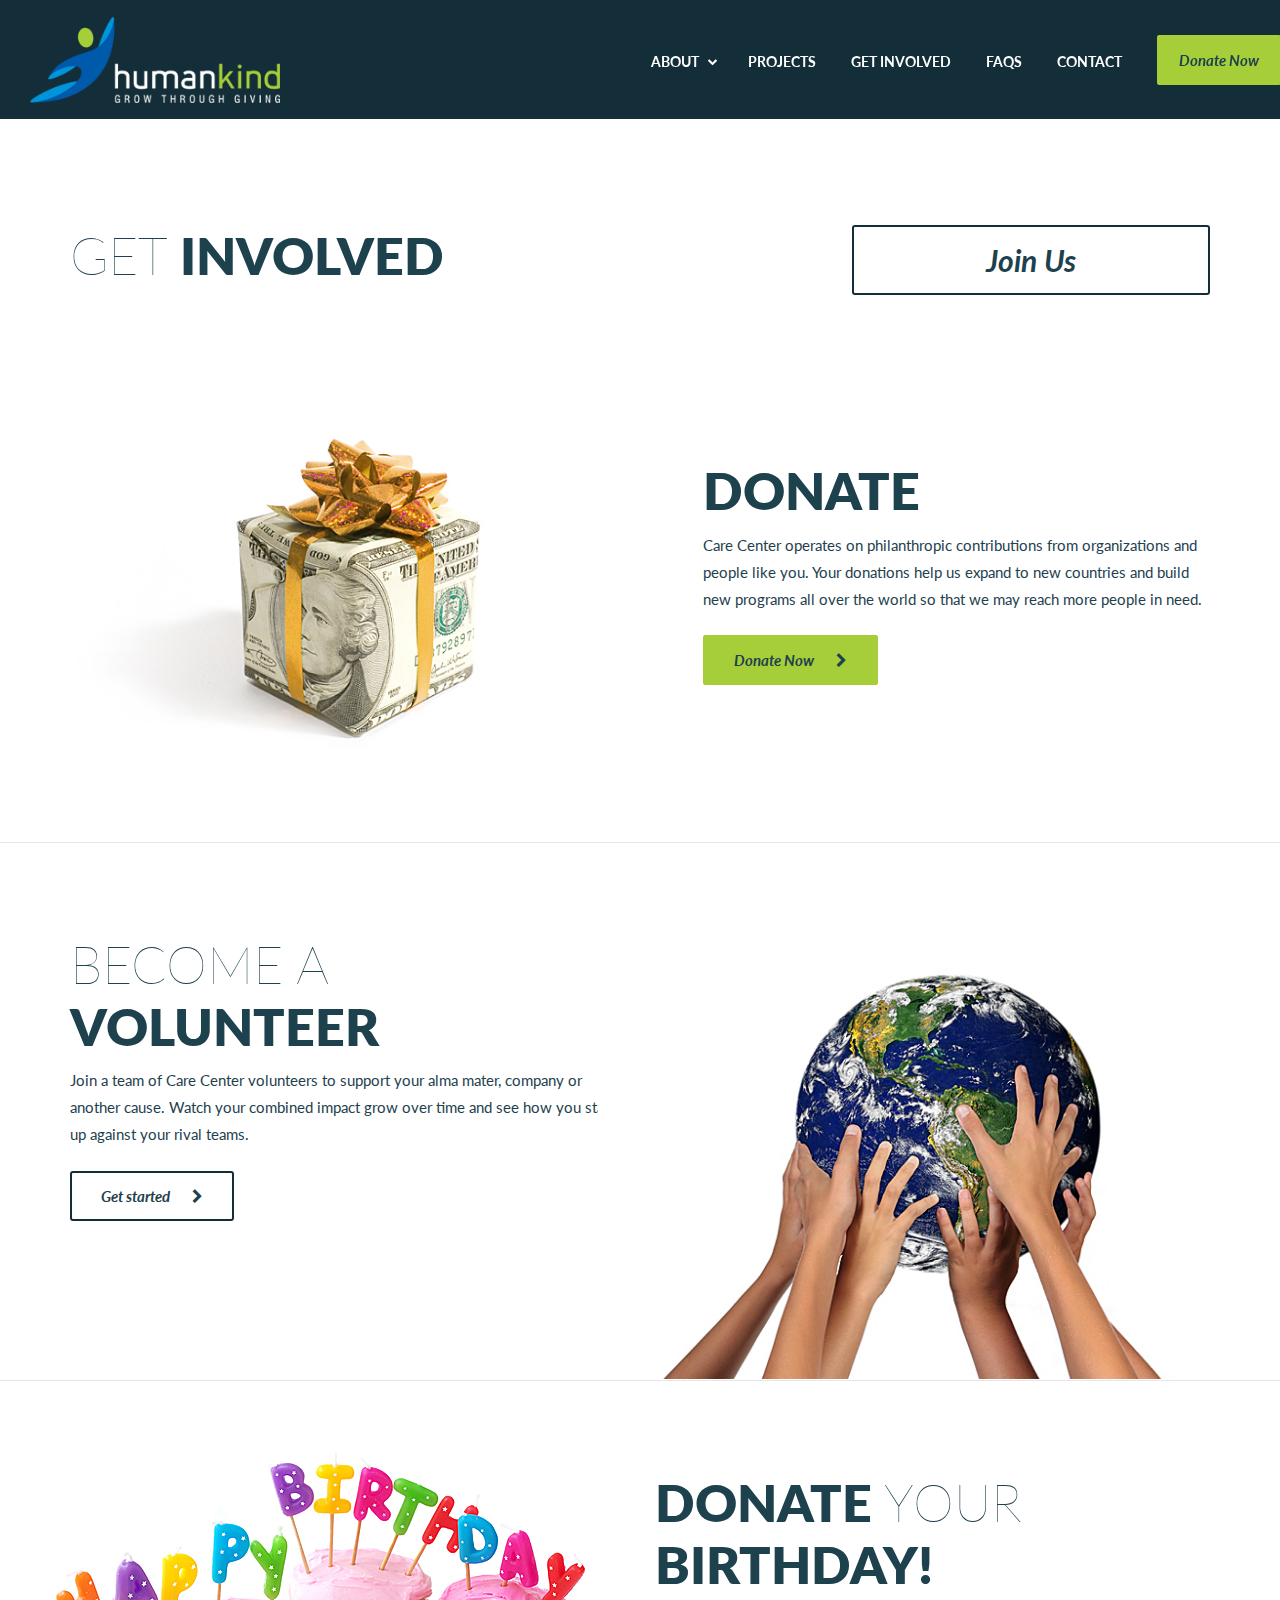
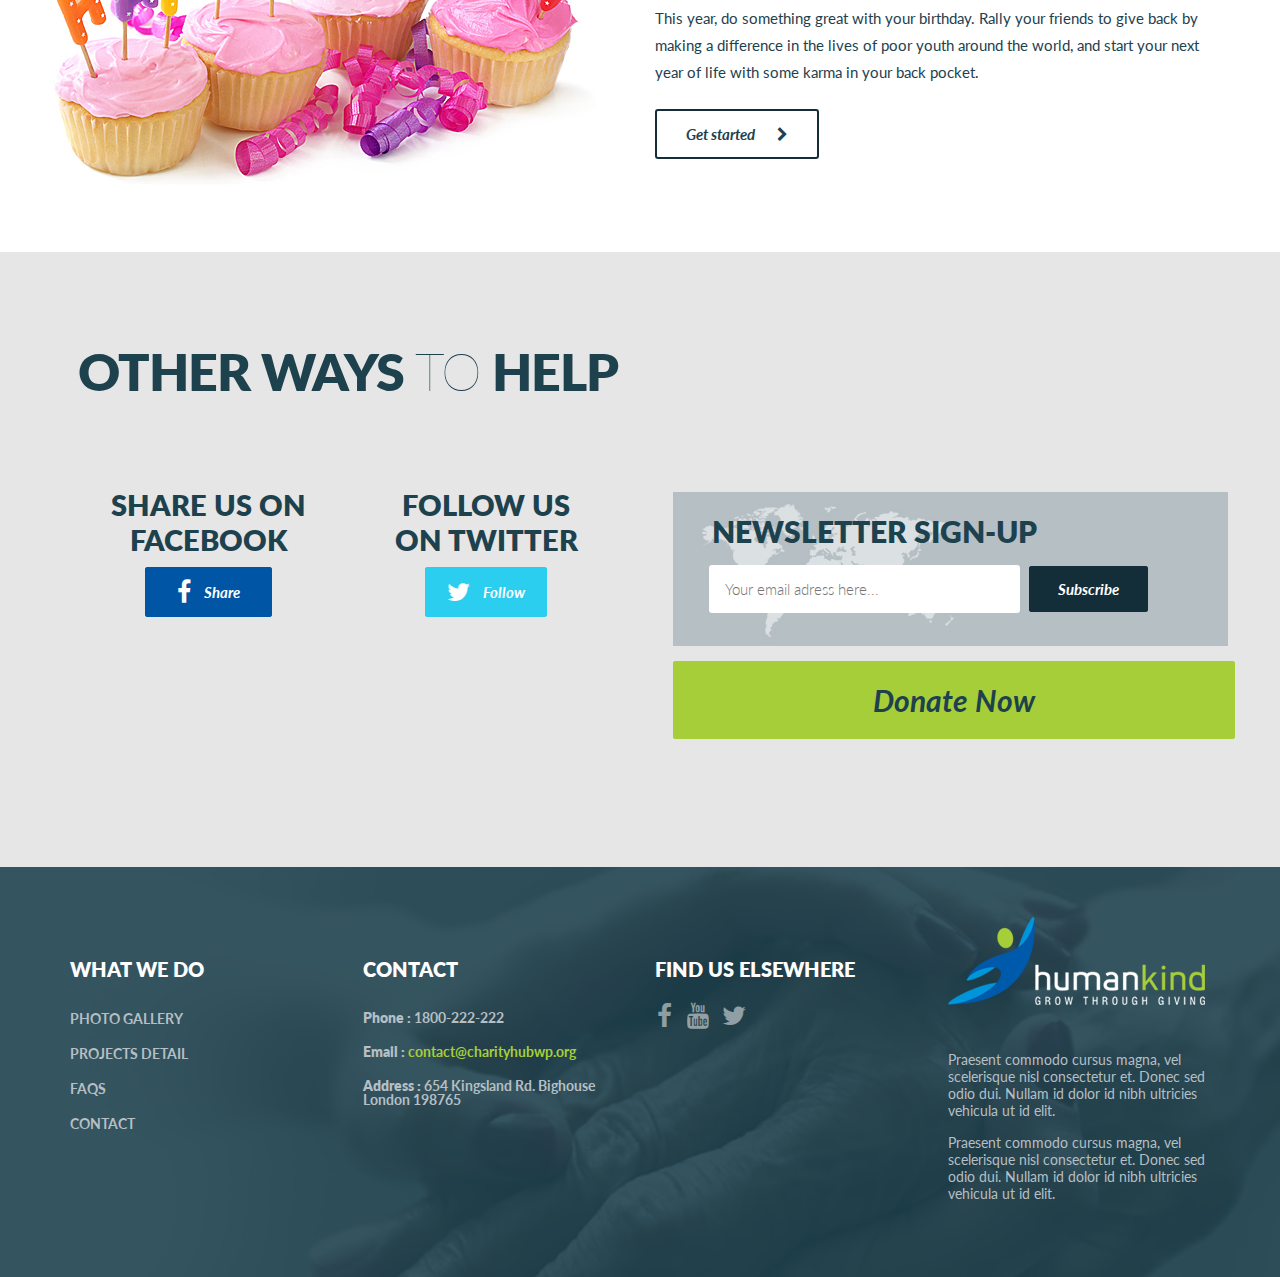
<file: demo/get-involved.html>
﻿<!DOCTYPE HTML>
<head>
    <meta http-equiv="Content-Type" content="text/html; charset=UTF-8" />
    <title>Humankind | NGO In India |  Non-governmental Organizations | Donate To NGO Online</title>


    <link rel='stylesheet' id='bootstrap-css' href='css/bootstrap.css' type='text/css' media='all' />
    <link rel='stylesheet' id='style-css' href='css/style.css' type='text/css' media='all' />
    <link rel='stylesheet' id='font-awesome-css' href='css/font-awesome.css' type='text/css' media='all' />
    <link rel='stylesheet' id='animate-css' href='css/animate.css' type='text/css' media='all' />
    <link rel="stylesheet" href="css/min-css.css" type="text/css" media="all" />


    <script type='text/javascript' src='js/jquery.js'></script>
    <script type='text/javascript' src='js/jquery-migrate.min.js'></script>
    <script type='text/javascript' src='js/jquery.carouFredSel-6.2.1-packed.js'></script>

</head>

<body class="page page-id-232 page-template page-template-template-page-full-php">
    <div id="page" class="hfeed site">
        <header>
            <!--Logo & Menu-->
            <div class="header">
                <div class="container">
                    <div class="row">

                        <div class="col-md-12 inn-hpart">
                            <!--Logo-->
                            <div class="navbar-fixed-top bg-menu">
                                <div class="site-logo"> <a href="#"><span><img src="images/logo.png" alt="" title="" /></span></a> </div>
                                <!--/Logo-->
                                <nav class="site-navigation">
                                    <ul id="menu-menu-1" class="nav-menu clearfix">
                                        <li id="menu-item-731" class="menu-item menu-item-type-custom menu-item-object-custom menu-item-has-children menu-item-731">
                                            <a href="#"><span>About</span></a>
                                            <ul class="hidden">
                                                <li id="menu-item-760" class="menu-item menu-item-type-post_type menu-item-object-page menu-item-760">
                                                    <a href="#"><span>Our Mission</span></a>
                                                </li>
                                                <li id="menu-item-761" class="menu-item menu-item-type-post_type menu-item-object-page menu-item-761"><a href="#"><span>Our Team</span></a></li>
                                                <li id="menu-item-763" class="menu-item menu-item-type-post_type menu-item-object-page menu-item-763"><a href="#"><span>In The Press</span></a></li>
                                                <li id="menu-item-759" class="menu-item menu-item-type-post_type menu-item-object-page menu-item-759"><a href="#"><span>FAQ</span></a></li>
                                            </ul>
                                        </li>
                                        <li id="menu-item-762" class="menu-item menu-item-type-post_type menu-item-object-page menu-item-762"><a href="#"><span>Projects</span></a></li>
                                        <li id="menu-item-734" class="menu-item menu-item-type-taxonomy menu-item-object-projects menu-item-has-children mega-nav menu-item-734">
                                            <a href="#"><span>Get Involved</span></a>

                                        </li>
                                        <li id="menu-item-741" class="menu-item menu-item-type-taxonomy menu-item-object-events menu-item-741">
                                            <a href="#"><span>FAQs</span></a>
                                        </li>
                                        <li id="menu-item-728" class="menu-item menu-item-type-custom menu-item-object-custom current-menu-ancestor menu-item-has-children menu-item-728">
                                            <a href="#"><span>Contact</span></a>
                                        </li>
                                        <li id="menu-item-788" class="btn btn-green btn-donate-nav menu-item menu-item-type-post_type menu-item-object-page menu-item-788"><a href="#"><span>Donate Now</span></a></li>
                                    </ul>
                                </nav>
                            </div>
                        </div>

                    </div>
                </div>
            </div>
        </header>


        <div id="main" class="site-main" role="main">
            <div class="container">
                <div class="row">
                    <!--Content Area-->
                    <div class="col-sm-12 col-xs-12 content-area">
                        <div class="inner">
                            <article class="post-involved">
                                <header class="entry-header">
                                    <h1 class="entry-title"><span>Get</span> Involved                                                            </h1>
                                    <a href="" class="btn btn-transparent btn-join-us"><span>Join Us</span></a>
                                </header>
                            </article>
                        </div>
                    </div>
                </div>
            </div>


            <section class="donate-section">
                <div class="container">
                    <div class="row">
                        <div class="col-md-6  ">
                            <img src="images/13.jpg">
                        </div>
                        <div class="col-md-6  ">

                            <h1 class="title">Donate</h1>
                            <div class="content">
                                <p>
                                    Care Center operates on philanthropic contributions from organizations and people like you.
                                    Your donations help us expand to new countries and build new programs all over the world so that we may reach more people in need.
                                </p>
                                <a href="#" class="btn btn-green" target="_self"><span>Donate Now <i class="icon-chevron-right align-right-icon"></i></span></a>
                            </div>

                        </div>
                    </div>

                </div>
            </section>

            <section class="volunteer-section">
                <div class="container">
                    <div class="row">
                        <div class="col-md-6  ">
                            <h1 class="title"><span>Become a</span>	volunteer</h1>
                            <div class="content">
                                <p>
                                    Join a team of Care Center volunteers to support your alma mater, company or another cause. Watch your combined impact grow over time and see how you stack up against your rival teams.
                                </p>
                                <a href="#" class="btn btn-transparent" target="_self"><span>Get started <i class="icon-chevron-right align-right-icon"></i></span></a>
                            </div>
                        </div>
                        <div class="col-md-6  ">
                            <img src="images/22.jpg">
                        </div>
                    </div>

                </div>
            </section>

            <section class="birthday-section">
                <div class="container">
                    <div class="row">
                        <div class="col-md-6  ">
                            <img src="images/31.jpg">
                        </div>
                        <div class="col-md-6  ">
                            <h1 class="title">Donate <span>your</span> birthday!</h1>
                            <div class="content">
                                <p>
                                    This year, do something great with your birthday. Rally your friends to give back by making a difference in the lives of poor youth around the world,
                                    and start your next year of life with some karma in your back pocket.
                                </p>
                                <a href="#" class="btn btn-transparent" target="_self"><span>Get started <i class="icon-chevron-right align-right-icon"></i></span></a>
                            </div>
                        </div>
                    </div>
                </div>
            </section>

            <section class="ways-to-help-section">
                <div class="container">
                    <div class="row">
                        <div class="col-md-6  col-sm-6 col-xs-12">
                            <h1 class="title">Other Ways <span>To</span> Help</h1>
                            <div class="content">

                                <div class="facebook-share">
                                    <h4>SHARE US ON FACEBOOK</h4>
                                    <a href="#" target="_blank"> <i class="icon-facebook"></i> Share</a>
                                </div>
                                <div class="twetter-tweet">
                                    <h4>Follow Us On Twitter</h4>
                                    <a href="#" target="_blank"> <i class="icon-twitter"></i> Follow</a>
                                </div>
                            </div>
                        </div>
                        <div class="col-md-6  col-sm-6 col-xs-12">


                            <div class="widget widget_newsletter newsletter_subscription_box">

                                <h1 class="widget-title">NEWSLETTER SIGN-UP</h1>
                                <div class="newsletter_subscription_messages before-text">
                                    <div class="newsletter_subscription_message_initial">

                                    </div>
                                    <div class="newsletter_subscription_message_success">
                                        Thank you for your subscription.
                                    </div>
                                    <div class="newsletter_subscription_message_wrong_email">
                                        Your email format is wrong!
                                    </div>
                                    <div class="newsletter_subscription_message_failed">
                                        Sad, but we couldn't add you to our mailing list ATM.
                                    </div>
                                </div>

                                <form action="#" method="post" class="newsletter_subscription_form">
                                    <div class="newsletter_text"></div>
                                    <input type="text" value="" name="newsletter" id="newsletter" class="newsletter_subscription_email inputtext" placeholder="Your email adress here..." />
                                    <button type="submit" class="btn btn-newsletter newsletter_subscription_submit"><span>Subscribe</span></button>
                                    <div class="newsletter_subscription_ajax">Loading...</div>
                                    <div class="newsletter_text">
                                    </div>
                                </form>
                            </div>

                            <!--Donate Button-->
                            <a href="#" class="btn btn-green btn-donate-bottom" target="_self"><span>Donate Now</span></a>

                        </div>
                    </div>
                </div>
            </section>
        </div>
        <footer class="site-footer" style="background: url('images/bg-footer.jpg')">
            <div class="container">
                <div class="row">
                    <div class="col-lg-3 col-md-3 col-sm-6 col-xs-6">
                        <div class="widget widget-footer-menu">
                            <h3 class="widget-title">WHAT WE DO</h3>
                            <ul>
                                <li><a href="#">Photo Gallery</a></li>
                                <li><a href="#">Projects Detail</a></li>
                                <li><a href="#">FAQs</a></li>
                                <li><a href="#">Contact</a></li>
                            </ul>
                        </div>
                    </div>
                    <div class="col-lg-3 col-md-3 col-sm-6 col-xs-6">
                        <div class="widget widget-contact">
                            <h3 class="widget-title">Contact</h3>
                            <ul>
                                <li><strong>Phone :</strong> 1800-222-222</li>
                                <li><strong>Email :</strong> <a href="mailto:contact@charityhubwp.org">contact@charityhubwp.org</a></li>
                                <li><strong>Address :</strong> 654 Kingsland Rd. Bighouse London 198765 </li>
                            </ul>
                        </div>
                    </div>
                    <div class="col-lg-3 col-md-3 col-sm-6 col-xs-6">
                        <div class="widget widget-social-links">
                            <h3 class="widget-title">Find us elsewhere</h3>
                            <ul class="footer-social">
                                <li><a href="https://www.facebook.com/" target="_blank"><i class="icon-facebook"></i></a></li>
                                <li><a href="https://youtube.com/" target="_blank"><i class="icon-youtube"></i></a></li>
                                <li><a href="https://twitter.com/" target="_blank"><i class="icon-twitter"></i></a></li>
                            </ul>
                        </div>
                    </div>
                    <div class="col-lg-3 col-md-3 col-sm-6 col-xs-6">
                        <div class="widget widget-about-cmp">
                            <h3 class="widget-title"><img src="images/fpart-logo.png" alt="" title="" /></h3>
                            <div class="cmp-desc">
                                <p>Praesent commodo cursus magna, vel scelerisque nisl consectetur et. Donec sed odio dui. Nullam id dolor id nibh ultricies vehicula ut id elit. </p>
                                <p>Praesent commodo cursus magna, vel scelerisque nisl consectetur et. Donec sed odio dui. Nullam id dolor id nibh ultricies vehicula ut id elit. </p>
                            </div>
                        </div>

                    </div>
                </div>
            </div>
        </footer>
    </div>

    <script type='text/javascript' src='js/modernizr.min.js'></script>
    <script type='text/javascript' src='js/respond.min.js'></script>
    <script type='text/javascript' src='js/bootstrap.min.js'></script>
    <script type='text/javascript' src='js/jquery.slicknav.min.js'></script>
    <script type='text/javascript'>
        /* <![CDATA[ */
        var rating = { "id": "", "rating_info": "" };
        var display = { "max_specific": "0", "number": "7", "items": "8", "startPage": "1", "maxPages": "0", "nextLink": "http:\/\/demo.themefuse.com\/philanthropy\/?paged=2" };
        /* ]]> */
    </script>
    <script type='text/javascript' src='js/general.js'></script>
    <script type='text/javascript' src='js/html5shiv.js'></script>
    <script type='text/javascript' src='js/jquery.prettyPhoto.js'></script>

</body>
</html>
</file>
<file: demo/css/style.css>
@import "http://fonts.googleapis.com/css?family=Lato:100,300,400,700,900,100italic,300italic,400italic,700italic,900italic";
@font-face {
    font-family: "tficons";
    font-style: normal;
    font-weight: normal;
    src: url("fonts/tficons.eot?#iefix") format("embedded-opentype"), 
	url("fonts/tficons.svg#tficons") format("svg"), 
	url("fonts/tficons.woff") format("woff"), 
	url("fonts/tficons.ttf") format("truetype");
}
[class^="tficon-"], [class*=" tficon-"] {
    font-family: "tficons";
    font-style: normal;
    font-variant: normal;
    font-weight: normal;
    line-height: 1;
    text-transform: none;
}
.tficon-chevron-left::before {
    content: "";
}
.tficon-chevron-right::before {
    content: "";
}
.tficon-bold-chevron-right::before {
    content: "";
}
.tficon-search::before {
    content: "";
}
.tficon-paypal::before {
    content: "";
}
.tficon-pinterest::before {
    content: "";
}
.tficon-like::before {
    content: "";
}
.tficon-facebook::before {
    content: "";
}
.tficon-twitter::before {
    content: "";
}
.tficon-instagram::before {
    content: "";
}
.tficon-view::before {
    content: "";
}
html, body, div, span, applet, object, iframe, h1, h2, h3, h4, h5, h6, p, blockquote, pre, a, abbr, acronym, address, big, cite, code, del, dfn, em, img, ins, kbd, q, s, samp, small, strike, strong, sub, sup, tt, var, b, u, i, center, dl, dt, dd, ol, ul, li, fieldset, form, label, legend, table, caption, tbody, tfoot, thead, tr, th, td, article, aside, canvas, details, embed, figure, figcaption, footer, header, hgroup, menu, nav, output, ruby, section, summary, time, mark, audio, video {
    border: 0 none;
    font: inherit;
    margin: 0;
    padding: 0;
    vertical-align: baseline;
}
article, aside, details, figcaption, figure, footer, header, hgroup, menu, nav, section {
    display: block;
}
body {
    line-height: 1;
}
ol, ul {
    list-style: outside none none;
}
blockquote, q {
    quotes: none;
}
blockquote::before, blockquote::after, q::before, q::after {
    content: none;
}
table {
    border-collapse: collapse;
    border-spacing: 0;
}
html {
    font-size: 100%;
}
body {
    background: #ffffff none repeat scroll 0 0;
    color: #1e414e;
    font-family: "Lato",sans-serif;
    font-size: 15px;
    position: relative;
}
h1, h2, h3, h4, h5, h6 {
    color: #000000;
    font-family: "Lato",sans-serif;
}
h1.entry-title .entry-title-min-description {
    font-family: "Lato",sans-serif;
}
.entry-desc h4.min-descriptions, .site-navigation ul li.menu-item ul li.mega-nav-widget {
    font-family: "Lato",sans-serif;
}
.widget.widget-categories ul li, .widget.widget-archives ul li, .widget.widget-nav-menu ul li, .site-navigation ul li.menu-item, .site-navigation ul li.menu-item ul li.mega-nav-widget .widget.recent-posts ul li a.entry-title, .widget.widget-footer-menu ul li a {
    font-family: "Lato",sans-serif;
}

.mtb30 { margin-top: 30px; margin-bottom: 30px; }

#page {
    overflow: hidden;
}
.ie7 body {
    background: rgba(0, 0, 0, 0) none repeat scroll 0 0;
    color: #ffffff;
    filter: none;
    font-size: 21px;
    padding-top: 200px;
    text-align: center;
}
.ie7 .site {
    display: none;
}
*::-moz-selection {
    background: #1e414e none repeat scroll 0 0;
    color: #ffffff;
    text-shadow: none;
}
a {
    color: #a6ce39;
    transition: color 0.2s ease 0s;
}
a:hover, a:focus {
    color: #2c6073;
    outline: medium none;
    text-decoration: none;
}
a:active {
    background-color: transparent;
}
iframe {
    max-width: 100%;
}
img {
    display: inline-block;
    max-width: 100%;
}
.alpha {
    margin-left: 0 !important;
}
.omega {
    margin-right: 0 !important;
}
.margin-bottom-0 {
    margin-bottom: 0 !important;
}
.margin-bottom-10 {
    margin-bottom: 10px !important;
}
.margin-bottom-20 {
    margin-bottom: 20px !important;
}
.margin-bottom-30 {
    margin-bottom: 30px !important;
}
.margin-bottom-40 {
    margin-bottom: 40px !important;
}
.margin-bottom-50 {
    margin-bottom: 50px !important;
}
.margin-bottom-60 {
    margin-bottom: 60px !important;
}
.margin-bottom-70 {
    margin-bottom: 70px !important;
}
.margin-bottom-80 {
    margin-bottom: 80px !important;
}
.margin-bottom-90 {
    margin-bottom: 90px !important;
}
.margin-bottom-100 {
    margin-bottom: 100px !important;
}
.margin-bottom-110 {
    margin-bottom: 110px !important;
}
.margin-bottom-120 {
    margin-bottom: 120px !important;
}
.margin-bottom-130 {
    margin-bottom: 130px !important;
}
.margin-bottom-140 {
    margin-bottom: 140px !important;
}
.margin-bottom-150 {
    margin-bottom: 150px !important;
}
.margin-bottom-160 {
    margin-bottom: 160px !important;
}
.padding-bottom-0 {
    padding-bottom: 0 !important;
}
.fade-effect .item {
    opacity: 0;
    transition: opacity 0.7s ease-in-out 0s;
}
.fade-effect .active.item {
    opacity: 1;
}
.fade-effect .active.left, .fade-effect .active.right {
    left: 0;
    opacity: 0;
    z-index: 2;
}
.shot-effect .item {
    left: 0 !important;
    top: 0;
    transition: top 0.9s cubic-bezier(0.95, 0.1, 0.25, 1) 0s;
}
.shot-effect .item.prev {
    top: 100%;
    z-index: 3;
}
.shot-effect .item.next {
    top: -100%;
    z-index: 3;
}
.shot-effect .item.prev.left, .shot-effect .item.prev.right, .shot-effect .item.next.left, .shot-effect .item.next.right {
    top: 0;
}
.spinner {
    height: 32px;
    left: 50%;
    margin-left: -25px;
    margin-top: -25px;
    position: absolute;
    top: 50%;
    width: 32px;
    z-index: 3;
}
.spinner .wBall {
    animation: 4.4s ease 0s normal none infinite running orbit;
    height: 30px;
    opacity: 0;
    position: absolute;
    transform: rotate(225deg);
    width: 30px;
}
.spinner .wBall .wInnerBall {
    background: #ffffff none repeat scroll 0 0;
    border-radius: 4px;
    height: 4px;
    left: 0;
    position: absolute;
    top: 0;
    width: 4px;
}
.spinner #wBall_1 {
    animation-delay: 0.96s;
}
.spinner #wBall_2 {
    animation-delay: 0.19s;
}
.spinner #wBall_3 {
    animation-delay: 0.38s;
}
.spinner #wBall_4 {
    animation-delay: 0.58s;
}
.spinner #wBall_5 {
    animation-delay: 0.77s;
}
@keyframes orbit {
0% {
    animation-timing-function: ease-out;
    opacity: 1;
    transform: rotate(180deg);
    z-index: 99;
}
7% {
    animation-timing-function: linear;
    opacity: 1;
    transform: rotate(300deg);
}
30% {
    animation-timing-function: ease-in-out;
    opacity: 1;
    transform: rotate(410deg);
}
39% {
    animation-timing-function: linear;
    opacity: 1;
    transform: rotate(645deg);
}
70% {
    animation-timing-function: ease-out;
    opacity: 1;
    transform: rotate(770deg);
}
75% {
    animation-timing-function: ease-out;
    opacity: 1;
    transform: rotate(900deg);
}
76% {
    opacity: 0;
    transform: rotate(900deg);
}
100% {
    opacity: 0;
    transform: rotate(900deg);
}
}
@keyframes orbit {
0% {
    animation-timing-function: ease-out;
    opacity: 1;
    transform: rotate(180deg);
    z-index: 99;
}
7% {
    animation-timing-function: linear;
    opacity: 1;
    transform: rotate(300deg);
}
30% {
    animation-timing-function: ease-in-out;
    opacity: 1;
    transform: rotate(410deg);
}
39% {
    animation-timing-function: linear;
    opacity: 1;
    transform: rotate(645deg);
}
70% {
    animation-timing-function: ease-out;
    opacity: 1;
    transform: rotate(770deg);
}
75% {
    animation-timing-function: ease-out;
    opacity: 1;
    transform: rotate(900deg);
}
76% {
    opacity: 0;
    transform: rotate(900deg);
}
100% {
    opacity: 0;
    transform: rotate(900deg);
}
}
h1, h2, h3, h4, h5, h6 {
    color: #1e414e;
    font-weight: 700;
    line-height: 1.2em;
    margin-bottom: 0.4em;
    text-align: left;
    word-wrap: break-word;
}
h1 {
    font-size: 42px;
}
h2 {
    font-size: 36px;
}
h3 {
    font-size: 25px;
}
h4 {
    font-size: 22px;
}
h5 {
    font-size: 17px;
}
h6 {
    font-size: 13px;
}
h1 span, h2 span, h3 span, h4 span, h5 span, h6 span {
    font-weight: 200;
}
h1 a, h2 a, h3 a, h4 a, h5 a, h6 a {
    color: #1e414e;
}
h1 a:hover, h2 a:hover, h3 a:hover, h4 a:hover, h5 a:hover, h6 a:hover {
    color: #79c5f5;
}
em {
    font-style: italic;
}
strong {
    font-weight: 700;
}
small {
    font-size: 85%;
}
i {
    display: inline-block;
    font-style: normal;
    position: relative;
    text-decoration: none;
}
p {
    font-size: 15px;
    line-height: 1.8em;
    margin-bottom: 1.5em;
    word-wrap: break-word;
}
@media (max-width: 767px) {
p {
    font-size: 15px;
}
}
.lowercase {
    text-transform: lowercase;
}
.uppercase {
    text-transform: uppercase;
}
.btn {
    background: rgba(0, 0, 0, 0) none repeat scroll 0 0;
    border: medium none;
    outline: medium none;
    padding: 15px 0;
    position: relative;
}
.btn span {
    background: #142e39 none repeat scroll 0 0;
    border: 2px solid #142e39;
    border-radius: 3px;
    color: #ffffff;
    font-size: 15px;
    font-style: italic;
    font-weight: bold;
    padding: 14px 29px;
    text-transform: none;
    transition: all 0.5s ease 0s;
}
.btn span:hover {
    background: rgba(0, 0, 0, 0) none repeat scroll 0 0;
    color: #1e414e;
}
.btn i {
    font-size: 15px;
    top: 2px;
}
.align-left-icon {
    padding-right: 19px;
}
.align-right-icon {
    padding-left: 19px;
}
.btn.btn-transparent span {
    background: rgba(0, 0, 0, 0) none repeat scroll 0 0;
    color: #1e414e;
}
.btn.btn-transparent span:hover {
    background: #142e39 none repeat scroll 0 0;
    color: #ffffff;
}
.btn-white span {
    background: #ffffff none repeat scroll 0 0;
    border-color: #ffffff;
    color: #1e414e;
}
.btn-white span:hover {
    background: #ffd52d none repeat scroll 0 0;
    border-color: #ffd52d;
    color: #1e414e;
}
.btn-white-transparent span {
    background: rgba(0, 0, 0, 0) none repeat scroll 0 0;
    border-color: #ffffff;
}
.btn-white-transparent span:hover {
    background: #ffd52d none repeat scroll 0 0;
    border-color: #ffd52d;
    color: #1e414e;
}
.btn-light span {
    background: #79c5f5 none repeat scroll 0 0;
    border-color: #79c5f5;
    color: #ffffff;
}
.btn-light span:hover {
    background: rgba(0, 0, 0, 0) none repeat scroll 0 0;
    color: #79c5f5;
}
.btn-light-transparent span {
    background: rgba(0, 0, 0, 0) none repeat scroll 0 0;
    border-color: #79c5f5;
    color: #79c5f5;
}
.btn-light-transparent span:hover {
    background: #79c5f5 none repeat scroll 0 0;
    color: #ffffff;
}
.btn-green span {
    background: #a6ce39 none repeat scroll 0 0;
    border: 2px solid #a6ce39;
    color: #1e414e;
}
.btn-green span:hover {
    background: #1e414e none repeat scroll 0 0;
    border-color: #1e414e;
    color: #ffd52d;
}
.btn-yellow-transparent span {
    background: rgba(0, 0, 0, 0) none repeat scroll 0 0;
    border-color: #ffd52d;
    color: #ffd52d;
}
.btn-yellow-transparent span:hover {
    background: #ffffff none repeat scroll 0 0;
    border-color: #ffffff;
    color: #1e414e;
}
.btn-lg span {
    padding: 20px 50px;
}
.btn-sm span {
    padding: 13px 30px;
}
.btn-xs span {
    font-size: 13px;
    padding: 10px 25px;
}
.btn-donate-nav {
    margin-right: -34px;
    margin-top: -4px;
}
.btn-donate-nav span {
    padding: 14px 20px;
}
.btn-donate-nav span:hover {
    background: #ffffff none repeat scroll 0 0;
    border-color: #ffffff;
    color: #1e414e;
}
.btn-donate-bottom {
    margin: 18px 0;
}
.ways-to-help-section .btn-donate-bottom {
    margin: 18px;
}
.btn-donate-bottom span {
    font-size: 30px;
    padding: 19px 189px;
}
.btn-donate-bottom span:hover {
    background: #1e414e none repeat scroll 0 0;
    border-color: #1e414e;
    color: #fff;
}
.btn-slider {
    margin-top: 10px;
}
.btn-slider span {
    font-size: 24px;
    font-weight: normal;
    padding: 10px 41px;
}
.btn-slider i {
    font-size: 15px;
    padding-left: 19px;
    top: 10px;
}
.slider-full .with-caption-slider .text-with-caption .btn-slider {
    margin-top: 0;
    padding: 8px 0;
}
.slider-full .with-caption-slider .text-with-caption .btn-slider span {
    padding: 7px 30px;
}
.btn-join-us {
    float: right;
    margin: 0;
}
.btn-join-us span {
    font-size: 30px;
    padding: 15px 132px;
}
.btn-giveby-card {
    float: left;
    margin-right: 7px;
}
.btn-giveby-card i {
    font-size: 24px;
    line-height: 0;
    padding-left: 7px;
    top: 10px;
}
.btn-giveby-paypal span {
    padding: 14px 10px;
}
.btn-giveby-card span:hover, .btn-giveby-paypal span:hover {
    background: #ffffff none repeat scroll 0 0;
    border-color: #ffffff;
    color: #1e414e;
}
.btn-giveby-paypal i {
    font-size: 16px;
    line-height: 0;
    padding-left: 9px;
    top: 3px;
}
.btn-donate-ourmission span {
    font-size: 30px;
    padding: 15px 109px;
}
.btn-projects {
    margin-top: 40px;
}
.btn-projects span {
    padding: 13px 20px;
}
.btn-load-more {
    margin-top: 10px;
}
.btn-load-more span {
    border-color: #c1c1c1;
    color: #c1c1c1 !important;
    font-size: 24px;
    font-weight: 400;
    padding: 14px 515px;
}
.btn-load-more span:hover {
    background-color: #c1c1c1 !important;
    color: #ffffff !important;
}
.btn-rss-subscribe span {
    padding: 15px 50px;
}
.btn-read-more span {
    padding: 12px 24px;
}
.btn-read-more span:hover {
    background: #1e414e none repeat scroll 0 0;
    border-color: #1e414e;
    color: #ffd52d;
}
.btn-error-page {
    margin: 37px 0;
}
.btn-error-page span {
    font-size: 30px;
    padding: 17px 87px;
}
.btn-donate-form {
    margin-top: 30px;
}
.btn-donate-form span {
    font-size: 18px;
    padding: 15px 69px;
}
.ways-to-help-section .btn-donate-bottom span {
    padding: 19px 198px;
}
.btn-price {
    border-radius: 0;
}
.btn-price span {
    background: #79c5f5 none repeat scroll 0 0;
    border-color: #79c5f5;
    border-radius: 0;
    color: #ffffff;
    font-size: 25px;
    font-style: normal;
    font-weight: bold;
}
.btn-price span:hover {
    background: #ffd52d none repeat scroll 0 0;
    border-color: #ffd52d;
    color: #ffffff;
}
.btn-price span::after {
    border-bottom: 29px solid transparent;
    border-left: 26px solid #79c5f5;
    border-top: 33px solid transparent;
    content: "";
    height: 0;
    position: absolute;
    right: -26px;
    top: 1px;
    transition: all 0.5s ease 0s;
    width: 0;
}
.btn-price span:hover::after {
    border-left-color: #ffd52d;
}
.sidebar .btn-join-us {
    float: none;
    margin: 16px 0;
}
.sidebar .btn-join-us span {
    padding: 18px 132px;
}
@media (max-width: 1199px) {
.btn-donate-bottom span {
    padding: 19px 147px;
}
.btn-join-us span {
    padding: 15px 100px;
}
.sidebar .btn-join-us {
    padding: 0;
    width: 100%;
}
.sidebar .btn-join-us span {
    display: block;
    padding: 18px 100px;
}
.btn-giveby-paypal span {
    padding: 14px 8px;
}
.btn-giveby-paypal i {
    font-size: 13px;
}
.btn-giveby-card span {
    padding: 14px 19px;
}
.btn-giveby-card i {
    font-size: 19px;
}
.btn-load-more span {
    padding: 14px 415px;
}
}
@media (max-width: 991px) {
.btn-donate-bottom span {
    padding: 19px 280px;
}
.sidebar .btn-join-us {
    padding: 0;
    width: 100%;
}
.sidebar .btn-join-us span {
    display: block;
    padding: 18px 329px;
}
.btn-giveby-card span {
    padding: 14px 50px;
}
.btn-giveby-paypal {
    float: right;
}
.btn-giveby-paypal span {
    padding: 14px 33px;
}
.btn-join-us span {
    font-size: 20px;
    padding: 15px 100px;
}
.btn-load-more span {
    padding: 14px 305px;
}
.btn-rss-subscribe span {
    padding: 15px 30px;
}
}
@media (max-width: 767px) {
.btn-donate-bottom span {
    padding: 19px 188px;
}
.btn-join-us span {
    font-size: 20px;
    padding: 15px 50px;
}
.sidebar .btn-join-us {

    padding: 0;
    width: 100%;
}
.sidebar .btn-join-us span {
    display: block;
    padding: 18px 237px;
}
.btn-load-more span {
    padding: 14px 215px;
}
.btn-rss-subscribe {
    float: none;
}
}
@media (max-width: 500px) {
.sidebar .btn-join-us span {
    padding: 18px 150px;
}
.btn-donate-bottom span {
    padding: 19px 146px;
}
}
@media (max-width: 479px) {
.btn-join-us {
    float: none;
    margin-top: 10px;
}
.btn-join-us span {
    font-size: 20px;
    padding: 15px 110px;
}
.btn-donate-bottom span {
    font-size: 18px;
    padding: 19px 97px;
}
.btn-donate-ourmission span {
    font-size: 23px;
    padding: 15px 62px;
}
.sidebar .btn-join-us {
    padding: 0;
    width: 100%;
}
.sidebar .btn-join-us span {
    display: block;
    font-size: 23px;
    padding: 18px 109px;
}
.wrapp-btn-donate-ourmission {
    margin: 50px 0 35px;
}
.btn-giveby-paypal span {
    padding: 14px 8px;
}
.btn-giveby-card span {
    padding: 14px 15px;
}
.btn-load-more span {
    font-size: 18px;
    padding: 14px 104px;
}
.btn.btn-transparent.btn-join-us.btn-rss-subscribe span {
    padding: 14px 54px;
}
.btn-error-page span {
    font-size: 20px;
    padding: 15px 55px;
}
}
.donate-section .btn span:hover {
    background: #142e39 none repeat scroll 0 0;
    border-color: #142e39;
    color: #fff;
}
.post.post-details {
    padding: 20px 0;
}
.post.post-details .entry-content h2 {
    margin-bottom: 20px;
}
.entry-content .video {
    margin: 20px 0;
    overflow: hidden;
    text-align: left;
}
.entry-meta .author a:hover, .entry-meta .author a:focus, .entry-meta .cat-links a:hover, .entry-meta .cat-links a:focus {
    color: #142e39;
}
.entry-content .video.our-mission {
    margin: 80px 0;
    text-align: center;
}
.donate-funds-details {
    border: 2px solid rgba(193, 193, 193, 0.4);
    border-radius: 3px;
}
.entry-content .donate-funds-details ul {
    list-style: outside none none;
    margin: 0;
}
.entry-content .donate-funds-details ul li {
    list-style: outside none none;
    margin: 0;
}
.entry-title {
    float: left;
    font-size: 52px;
    font-weight: 800;
    margin-bottom: 30px;
    text-transform: uppercase;
}
.entry-title.blog {
    float: none;
    margin-bottom: 0;
}
.post.post-details .entry-header {
    overflow: hidden;
}
.entry-title span {
    font-weight: 100;
}
.entry-title span.entry-title-min-description p {
    color: #c1c1c1;
    display: block;
    font-size: 17px;
    font-style: italic;
    font-weight: 400;
    text-transform: none;
}
.post-thumbnail {
    display: block;
    margin: 30px 0;
}
.entry-header {
    overflow: hidden;
}
.entry-content {
    overflow: hidden;
    padding: 10px 0;
    text-align: left;
}
.info {
    color: #79c5f5;
    font-size: 36px;
    font-style: italic;
    font-weight: 300;
    line-height: 50px;
    margin-bottom: 45px;
    margin-top: 30px;
}
.donate-funds-details {
    margin: 70px 0 55px;
    overflow: hidden;
    padding: 66px 25px;
}
.donate-funds-details ul li {
    float: left;
    padding-right: 30px;
    text-align: center;
    text-transform: uppercase;
}
.donate-funds-details ul li:last-child {
    padding: 0;
}
.donate-funds-details ul li span {
    color: #ffd52d;
    display: block;
    font-size: 25px;
    font-weight: 800;
    margin-bottom: 13px;
}
.donate-funds-details .number {
    color: #79c5f5;
    font-size: 45px;
    font-style: italic;
    font-weight: 800;
    line-height: 60px;
    margin-bottom: 0;
}
.donate-funds-details .number sup {
    font-size: 30px;
}
.cols {
    overflow: hidden;
    padding-top: 10px;
}
.postlist.projects {
    margin-top: 50px;
    overflow: hidden;
}
.postlist.projects .post {
    background-color: #142e39;
    height: 317px;
    margin-bottom: 148px;
    overflow: hidden;
}
.postlist.projects .post .entry-aside {
    float: left;
    padding: 0 20px;
    text-align: center;
    width: 50%;
}
.postlist.projects .post .entry-aside p {
    color: #fff;
    font-style: italic;
    margin-bottom: 0;
    opacity: 0.7;
    text-align: center;
}
.postlist.projects .post .entry-content {
    margin: 0;
    padding-top: 7px;
    text-align: center;
}
#calendar .list-events {
    color: #1e414e;
}
.postlist.projects .post .post-thumbnail {
    float: left;
    margin: 0;
    position: relative;
    width: 50%;
}
.postlist.projects .post .post-thumbnail img {
    max-width: inherit;
}
.postlist.projects .post .entry-title {
    float: none;
    line-height: 20px;
    margin-bottom: 12px;
    padding: 0 10px;
    text-align: center;
}
.postlist.projects .post .entry-title a {
    color: #ffffff;
    font-size: 24px;
}
.postlist.projects .post .divider {
    margin: 0 auto;
    width: 41%;
}
@media (max-width: 991px) {
.postlist.projects .post {
    height: 198px;
}
.postlist.projects .post .entry-title a {
    font-size: 15px;
    line-height: 12px;
}
.postlist.projects .post .entry-aside p {
    font-size: 12px;
    line-height: 13px;
}
.postlist.projects .post .post-thumbnail img {
    max-width: 101%;
}
}
@media (max-width: 767px) {
.postlist.projects .post {
    height: 300px;
}
.postlist.projects .post .entry-title a {
    font-size: 25px;
    line-height: 30px;
}
.postlist.projects .post .entry-aside p {
    font-size: 15px;
    line-height: 20px;
}
}
@media (max-width: 479px) {
.postlist.projects .post {
    height: 165px;
}
.postlist.projects .post .entry-title a {
    font-size: 14px;
    line-height: 11px;
}
.postlist.projects .post .entry-title {
    line-height: 19px;
    margin: 0 0 12px;
}
.postlist.projects .post .entry-aside {
    padding: 0 10px;
}
.postlist.projects .post .entry-aside p {
    font-size: 12px;
    line-height: 13px;
}
.postlist.projects .post {
    margin-bottom: 25px;
}
}
.post .entry-meta {
    color: #1e414e;
    font-size: 14px;
    font-style: italic;
    margin-top: 0;
}
.post .entry-header .entry-date, .post.post-details .entry-date {
    margin-right: 8px;
}
.post .author {
    border-left: 1px solid #1e414e;
    padding-left: 10px;
    padding-right: 7px;
}
.post .cat-links {
    border-left: 1px solid #1e414e;
    line-height: 20px;
    padding-left: 10px;
    padding-right: 5px;
}
.post .entry-title {
    float: none;
    font-size: 37px;
    font-style: normal;
    font-weight: bold;
    margin-bottom: 5px;
    margin-top: 16px;
    text-transform: capitalize;
}
.post .entry-title a:hover {
    color: #1e414e;
}
.post .entry-header, .post .entry-content {
    overflow: inherit;
}
.post .link-comment {
    float: right;
}
.post .entry-content {
    margin: 3px 0;
}
.post .link-comment span {
    padding: 12px 17px;
}
.post.post-style-1, .post.post-style-2, .post.post-style-3, .post.post-style-4 {
    padding: 26px 0;
}
.post {
    margin: 88px auto;
}
.post:first-child {
    margin-top: 0;
}
.post.post-details {
    margin-bottom: 0;
}
.post.post-details .entry-title {
    font-size: 35px;
    margin-bottom: 11px;
    margin-top: 0;
    text-transform: uppercase;
}
.post.post-details .min-descriptions {
    color: #1e414e;
    font-size: 17px;
    font-style: normal;
    font-weight: bold;
    line-height: 24px;
    margin: 42px 0 17px;
}
.post.post-details .post-thumbnail {
    position: relative;
}
.post.post-details .post-thumbnail img {
    width: 100%;
}
.post.post-details p span {
    color: #79c5f5;
}
.post.post-details .post-thumbnail span, .post.post-details .image-frame span, .post-similar a span {
    background: rgba(20, 46, 57, 0.7) none repeat scroll 0 0;
    bottom: 1px;
    color: #ffffff;
    font-size: 14px;
    font-weight: bold;
    left: 0;
    padding: 20px 28px;
    position: absolute;
    right: 0;
}
.post-similar img {
    width: 100%;
}
.post.post-details .image-frame {
    position: relative;
}
.post.post-details .image-frame.frame1 {
    margin-right: 43px;
}
.post.post-details .image-frame img {
    width: 100%;
}
.post.post-style-1 .post-thumbnail {
    display: block;
    float: left;
    height: 268px;
    margin-right: 30px;
    margin-top: 20px;
    width: 270px;
}
.post.post-style-2 .post-thumbnail {
    display: block;
    float: right;
    height: 268px;
    margin-left: 30px;
    margin-top: 20px;
    width: 270px;
}
.post.post-style-3 .post-thumbnail {
    display: block;
    float: left;
    height: 380px;
    margin-right: 30px;
    margin-top: 20px;
    width: 270px;
}
.post.post-style-4 .post-thumbnail {
    display: block;
    float: right;
    height: 380px;
    margin-left: 30px;
    margin-top: 20px;
    width: 270px;
}
.post.post-style-6 .post-thumbnail {
    display: block;
    margin-bottom: 29px;
    width: 100%;
}
.post.post-style-7 .post-thumbnail {
    display: block;
    margin: 24px 0 17px;
    width: 100%;
}
.post .post-thumbnail {
    position: relative;
}
.post .post-thumbnail .post-thumbnail-image, .postlist.projects .post-thumbnail .post-thumbnail-image {
    background: rgba(20, 46, 57, 0.8) none repeat scroll 0 0;
    color: #fff;
    display: block;
    height: 100%;
    opacity: 0;
    position: absolute;
    transition: all 0.3s ease 0s;
    width: 100%;
}
.post .post-thumbnail .post-thumbnail-image span, .postlist.projects .post-thumbnail .post-thumbnail-image span {
    display: block;
    font-size: 15px;
    font-weight: bold;
    left: 0;
    margin: -18px auto 0;
    padding: 15px 0;
    position: absolute;
    right: 0;
    text-align: center;
    text-transform: uppercase;
    top: 50%;
    width: 36%;
}
.post .post-thumbnail .post-thumbnail-image span::before, .postlist.projects .post-thumbnail .post-thumbnail-image span::before, .post .post-thumbnail .post-thumbnail-image span::after, .postlist.projects .post-thumbnail .post-thumbnail-image span::after {
    background: #fff none repeat scroll 0 0;
    content: "";
    height: 1px;
    left: 0;
    opacity: 0;
    position: absolute;
    width: 100%;
}
.post .post-thumbnail:hover .post-thumbnail-image, .postlist.projects .post-thumbnail:hover .post-thumbnail-image {
    opacity: 0.9;
}
.post .post-thumbnail:hover .post-thumbnail-image span::before, .postlist.projects .post-thumbnail:hover .post-thumbnail-image span::before {
    opacity: 0.9;
    top: 0;
}
.post .post-thumbnail:hover .post-thumbnail-image span::after, .postlist.projects .post-thumbnail:hover .post-thumbnail-image span::after {
    bottom: 0;
    opacity: 0.9;
}
.wrapp-tagcloud {
    border: 1px solid rgba(193, 193, 193, 0.4);
    margin-bottom: 20px;
    padding: 22px 17px;
}
.author-description {
    margin: 20px 0;
    padding: 66px 0;
}
.author-description .author-image {
    float: left;
    height: 195px;
    margin-right: 20px;
    overflow: hidden;
    width: 200px;
}
.author-description .author-name {
    color: #000000;
    font-size: 19px;
    font-weight: 400;
}
.author-description .author-name span {
    color: #79c5f5;
    font-weight: bold;
}
.author-description .author-text {
    margin-top: 39px;
    padding-right: 50px;
}
.social-share-blog {
    float: left;
    margin: 31px 0;
    overflow: hidden;
}
.social-share-blog a {
    transition: all 0.2s ease 0s;
}
.social-share-blog .twitter, .social-share-blog .facebook-share-blog, .social-share-blog .pinterest {
    float: left;
}
.twitter {
    position: relative;
}
.social-share-blog .twitter a {
    color: #000;
    display: block;
    float: left;
    font-size: 12px;
    height: 60px;
    line-height: 23px;
    margin-right: 16px;
    text-align: center;
    text-decoration: none;
    width: 50px;
}
.social-share-blog .twitter i {
    background: #008ad9 none repeat scroll 0 0;
    border-radius: 50%;
    color: #fff;
    display: block;
    font-size: 22px;
    height: 40px;
    line-height: 41px;
    margin: 0 auto;
    width: 40px;
}
.social-share-blog .facebook-share-blog a {
    color: #000;
    display: block;
    float: left;
    font-size: 12px;
    height: 60px;
    line-height: 23px;
    margin-right: 16px;
    text-align: center;
    text-decoration: none;
    width: 50px;
}
.social-share-blog .facebook-share-blog i {
    background: #3658a0 none repeat scroll 0 0;
    border-radius: 50%;
    color: #fff;
    display: block;
    font-size: 17px;
    height: 40px;
    line-height: 40px;
    margin: 0 auto;
    width: 40px;
}
.social-share-blog .pinterest a {
    color: #000;
    display: block;
    float: left;
    font-size: 12px;
    height: 60px;
    line-height: 23px;
    margin-right: 16px;
    text-align: center;
    text-decoration: none;
    width: 50px;
}
.social-share-blog .pinterest i {
    color: #e43745;
    display: block;
    font-size: 40px;
    height: 40px;
    line-height: 40px;
    margin: 0 auto;
    width: 40px;
}
.social-share-blog .pinterest a:hover, .social-share-blog .twitter a:hover, .social-share-blog .facebook-share-blog a:hover {
    opacity: 0.7;
}
.post-pagination {
    float: right;
    max-width: 50%;
}
.post-pagination .title, .comments-pagination .title {
    color: #1e414e;
    font-size: 14px;
    font-style: italic;
    font-weight: 400;
    margin-bottom: 28px;
    text-align: left;
    text-transform: none;
}
.post-pagination p, .comments-pagination p {
    text-align: right;
}
.post-pagination a, .comments-pagination a, .post-pagination span, .comments-pagination span {
    background: rgba(30, 65, 78, 0.4) none repeat scroll 0 0;
    border-radius: 3px;
    color: #ffffff;
    display: inline-block;
    font-size: 16px;
    font-weight: bold;
    height: 30px;
    line-height: 30px;
    margin: 0 2px 5px 0;
    text-align: center;
    transition: all 0.3s ease 0s;
    width: 30px;
}
.post-pagination a:hover, .comments-pagination a:hover, .post-pagination span:hover, .comments-pagination span:hover, .post-pagination a.current, .comments-pagination a.current, .post-pagination span.current, .comments-pagination span.current {
    background: #79c5f5 none repeat scroll 0 0;
}
.blog-post-navigation {
    border: 1px solid #c1c1c1;
    margin-bottom: 103px;
    padding: 0;
}
.blog-post-navigation a {
    color: #1e414e;
    float: left;
    font-size: 16px;
    font-weight: 400;
    height: 186px;
    line-height: 1.5em;
    overflow: hidden;
    padding: 50px 60px 0;
    position: relative;
    text-align: center;
    transition: background-color 0.3s ease 0s;
    width: 50%;
}
.blog-post-navigation a i {
    color: #1e414e;
    font-size: 32px;
    left: 24px;
    margin-top: -17px;
    position: absolute;
    top: 50%;
}
.blog-post-navigation a span {
    color: #79c5f5;
    display: block;
    font-size: 13px;
    font-weight: bold;
    margin-bottom: 1em;
    text-transform: uppercase;
}
.blog-post-navigation a[rel="next"] i {
    left: auto;
    right: 16px;
}
.blog-post-navigation a:hover {
    background: rgba(193, 193, 193, 0.4) none repeat scroll 0 0;
}
.navigation.paging-navigation .prev, .navigation.paging-navigation .next {
    border: 2px solid #142e39;
    border-radius: 3px;
    color: #142e39;
    font-size: 30px;
    font-style: italic;
    font-weight: bold;
    position: relative;
    transition: all 0.5s ease 0s;
}
.navigation.paging-navigation .prev:hover, .navigation.paging-navigation .next:hover {
    background: #142e39 none repeat scroll 0 0;
    color: #ffffff;
}
.navigation.paging-navigation .prev i {
    font-size: 17px;
    left: 27px;
    position: absolute;
    top: 28px;
}
.navigation.paging-navigation .next i {
    font-size: 17px;
    position: absolute;
    right: 23px;
    top: 28px;
}
.navigation.paging-navigation {
    padding: 14px 0;
    text-align: center;
}
.navigation.paging-navigation .prev {
    margin-right: 27px;
    padding: 17px 62px 17px 72px;
}
.navigation.paging-navigation .next {
    padding: 17px 62px 17px 72px;
}
.post-similar {
    margin: 10px 0;
    padding: 0;
}
.post-similar .title {
    color: #1e414e;
    font-size: 19px;
    font-weight: 400;
    margin-bottom: 0;
    text-transform: none;
}
.post-similar a {
    display: inline-block;
    margin-top: 26px;
    position: relative;
    width: 45%;
}
.post-similar a:nth-child(2n+1) {
    float: right;
}
.comments-area {
    margin: 50px 0;
}
.comments-area *:-moz-placeholder {
    color: #1e414e;
    font-size: 14px;
    font-style: normal;
    font-weight: bold;
}
.comments-area *::-moz-placeholder {
    color: #1e414e;
    font-size: 14px;
    font-style: normal;
    font-weight: bold;
}
.comment-reply-title {
    color: #1e414e;
    font-size: 30px;
    font-weight: 900;
    margin-bottom: 43px;
    text-transform: uppercase;
}
.comment-form {
    background: rgba(30, 65, 78, 0.4) none repeat scroll 0 0;
    margin-bottom: 72px;
    padding: 55px 67px 20px;
}
.comment-form input[type="text"], .comment-form input[type="password"], .comment-form input[type="search"], .comment-form input[type="url"], .comment-form input[type="email"], .comment-form textarea {
    background-color: #ffffff;
    border: medium none;
    color: #1e414e;
    font-size: 14px;
    font-weight: 400;
    height: 40px;
    text-transform: none;
}
.comment-form input[type="submit"] {
    background-color: #ffd52d;
    border: 2px solid #ffd52d;
    color: #1e414e;
    font-size: 13px;
    font-weight: bold;
    height: 40px;
    padding: 0 53px;
    position: relative;
    text-transform: uppercase;
    transition: all 0.5s ease 0s;
}
.comment-form input[type="submit"]:hover {
    background: #79c5f5 none repeat scroll 0 0;
    border-color: #79c5f5;
    color: #ffffff;
}
.comment-form .comment-form-comment, .comment-form .form-submit {
    float: right;
}
.comment-form p {
    float: left;
    margin: 0 2% 33px;
    width: 40%;
}
.comment-form p {
    float: left;
    margin: 0 0 36px;
    width: 46%;
}
.comment-form label {
    color: #1e414e;
    font-size: 13px;
    font-weight: 400;
    margin-bottom: 1em;
    text-transform: uppercase;
}
.comment-form textarea, .comment-form input {
    border-radius: 0;
}
.comment-form textarea {
    height: 200px;
    line-height: 1.8em;
    padding: 10px 16px;
}
.comment-form .optional {
    display: block;
    font-size: 12px;
    font-weight: 400;
}
.comment-list {
    margin-bottom: 34px;
}
.comment-list .comment.depth-1, .comment-list .comment.depth-2, .comment-list .comment.depth-3 {
    padding-left: 100px;
}
.comment-list .comment-body {
    min-height: 145px;
    padding: 42px 10px 23px 0;
    position: relative;
}
.comment-list .comment-avatar {
    border-radius: 3px;
    height: 68px;
    left: -100px;
    position: absolute;
    top: 39px;
    width: 68px;
}
.comment-list .comment-avatar img {
    border-radius: 3px;
}
.comment-list .comment-meta {
    margin-bottom: 11px;
}
.comment-list .comment-meta .comment-reply-link {
    float: right;
    font-size: 13px;
    text-transform: uppercase;
}
.comment-list .children .comment-avatar::before {
    background: rgba(0, 0, 0, 0) url("images/comment-arrow.png") repeat scroll 0 0;
    content: "";
    height: 13px;
    left: -74px;
    margin-top: -10px;
    position: absolute;
    top: 50%;
    width: 14px;
}
.comment-list .comment-author a {
    color: #1e414e;
    font-size: 17px;
    font-weight: bold;
    text-transform: uppercase;
}
.comment-list .comment-content p {
    line-height: 27px;
}
@media (max-width: 1199px) {
.comment-form input[type="submit"] {
    padding: 0 41px;
}
}
@media (max-width: 991px) {
.comment-form input[type="submit"] {
    padding: 0 74px;
}
}
@media (max-width: 767px) {
.author-description .author-text {
    margin-top: 10px;
}
.blog-post-navigation a {
    padding: 32px 47px 0;
}
.comment-form {
    padding: 55px 30px 20px;
}
.comment-form input[type="submit"] {
    padding: 0 49px;
}
}
@media (max-width: 479px) {
.post.post-details .image-frame.frame1 {
    margin-bottom: 20px;
    margin-right: 0;
    width: 281px !important;
}
.author-description, .author-description .author-name {
    padding-bottom: 0;
    text-align: center;
}
.author-description .author-image {
    float: none;
    margin: 0 auto;
}
.author-description .author-text {
    padding-right: 0;
}
.post-pagination .title, .post-pagination p {
    text-align: center;
}
.post-pagination {
    display: block;
    float: none;
    max-width: 100%;
    overflow: hidden;
    text-align: center;
    width: 100%;
}
.social-share-blog {
    display: block;
    padding-left: 50px;
    width: 100%;
}
.blog-post-navigation a {
    font-size: 0;
    padding: 67px 47px 0;
}
.blog-post-navigation a span {
    line-height: 24px;
}
.post-similar a {
    width: 100%;
}
.comment-form {
    padding: 55px 10px 20px;
}
.comment-form p {
    width: 100%;
}
.comment-form input[type="submit"] {
    padding: 0 74px;
}
.comment-list .comment-avatar {
    left: 20px;
    top: -31px;
}
.comment-list .children .comment-avatar::before {
    left: -21px;
}
.comment-list .comment.depth-1, .comment-list .comment.depth-2, .comment-list .comment.depth-3 {
    padding-left: 0;
}
}
.postlist h2 {
    margin-top: 30px;
}
.postlist.postlist-blog article {
    margin: 0;
    padding: 10px 0;
}
.postlist.postlist-blog .post .author, .postlist.postlist-blog .post .cat-links {
    border: medium none;
    padding-left: 0;
}
.entry-format::before {
    font-family: "fontawesome";
    font-style: normal;
    margin-right: 5px;
}
.post .entry-meta .edit-link::before {
    content: "";
}
.postlist.postlist-blog .post .tag-links::before {
    content: "";
}
.post .entry-meta .edit-link::before, .post .entry-meta .tag-links::before {
    color: #999999;
    font-family: "fontawesome";
    font-style: normal;
    margin: 0 5px;
    position: relative;
    top: 1px;
}
.postlist.postlist-blog table, .comments-area table {
    -moz-border-bottom-colors: none;
    -moz-border-left-colors: none;
    -moz-border-right-colors: none;
    -moz-border-top-colors: none;
    border-collapse: separate;
    border-color: #e2e2e2;
    border-image: none;
    border-spacing: 0;
    border-style: solid;
    border-width: 1px 0 0 1px;
    width: 100%;
}
.comments-area table {
    margin-bottom: 20px;
}
.postlist.postlist-blog table th, .postlist.postlist-blog table td, .comments-area table th, .comments-area table td {
    -moz-border-bottom-colors: none;
    -moz-border-left-colors: none;
    -moz-border-right-colors: none;
    -moz-border-top-colors: none;
    border-color: #e2e2e2;
    border-image: none;
    border-style: solid;
    border-width: 0 1px 1px 0;
    padding: 7px 10px;
}
.postlist.postlist-blog table thead th, .comments-area table thead th {
    background: rgba(0, 0, 0, 0) none repeat scroll 0 0;
}
dl {
    margin-bottom: 20px;
    margin-top: 0;
}
dt {
    font-weight: bold;
}
dt, dd {
    line-height: 1.42857;
}
dt {
    margin-top: 14px;
}
dd {
    margin-left: 0;
}
.post ul, .comment-content ul {
    list-style-type: disc;
}
.post ul, .comment-content ul, .post ol, .comment-content ol {
    margin-bottom: 20px;
    padding-left: 40px;
    text-align: left;
}
.post li, .comment-content li {
    font-size: 15px;
    margin: 5px 0;
}
.post ul ul, .comment-content ul ul, .post ol ol, .comment-content ol ol, .post ul ol, .comment-content ul ol, .post ol ul, .comment-content ol ul {
    margin-bottom: 0;
}
.post ul ul, .comment-content ul ul {
    list-style-type: circle;
}
.post ul ul ul, .comment-content ul ul ul {
    list-style-type: square;
}
.post ol, .comment-content ol {
    list-style-type: decimal;
}
address {
    color: #c1c1c1;
    line-height: 1.4em;
    margin-bottom: 2em;
}
.post pre, .comment-content pre {
    border: 1px solid #ccc;
    display: block;
    font-family: Menlo,Monaco,Consolas,"Courier New",monospace;
    font-size: 14px;
    line-height: 1.4;
    margin: 0 0 20px;
    padding: 10px;
}
.wp-caption-text {
    font-size: 15px;
    font-style: italic;
    line-height: 1.5;
    margin: 9px 0;
    padding-right: 10px;
}
.wp-caption {
    color: #999999;
    max-width: 100%;
}
.wp-caption img[class*="wp-image-"] {
    display: block;
    margin: 0;
}
.page-links .page-links-title {
    background: rgba(0, 0, 0, 0) none repeat scroll 0 0;
    border: medium none;
    color: #1e414e;
    display: inline-block;
    font-size: 15px;
    font-weight: 400;
    width: auto;
}
.page-links > a, .page-links > span {
    background: rgba(30, 65, 78, 0.4) none repeat scroll 0 0;
    border-radius: 3px;
    color: #ffffff;
    display: inline-block;
    font-size: 16px;
    font-weight: bold;
    height: 30px;
    line-height: 30px;
    margin: 0 2px 5px 0;
    text-align: center;
    transition: all 0.3s ease 0s;
    width: 30px;
}
.page-links a span {
    background: rgba(0, 0, 0, 0) none repeat scroll 0 0;
}
.page-links span, .page-links a:hover {
    background: #79c5f5 none repeat scroll 0 0;
}
.post-format {
    display: block;
    margin-bottom: 5px;
}
.post.format-gallery .entry-format::before {
    content: "";
}
.post.format-image .entry-format::before {
    content: "";
}
.post.format-audio .entry-format::before {
    content: "";
}
.post.format-video .entry-format::before {
    content: "";
}
.post.format-aside .entry-format::before {
    content: "";
}
.post.format-status .entry-format::before {
    content: "";
}
.post.format-link .entry-format::before {
    content: "";
}
.post.format-quote .entry-format::before {
    content: "";
}
.postlist .gallery {
    margin-bottom: 20px;
}
.postlist .gallery-item {
    float: left;
    margin: 0 4px 4px 0;
    overflow: hidden;
    position: relative;
}
.postlist .gallery-item dt {
    margin-top: 0;
}
.postlist .gallery-columns-3 .gallery-item {
    max-width: calc(29.3%);
}
.gallery-columns-4 .gallery-item {
    max-width: calc(21%);
}
.postlist .gallery-caption {
    background-color: rgba(0, 0, 0, 0.7);
    bottom: 5px;
    color: #ffffff;
    font-size: 12px;
    left: 0;
    line-height: 1.4;
    margin: 0;
    max-height: 50%;
    opacity: 0;
    padding: 6px 8px;
    position: absolute;
    text-align: left;
    width: 100%;
}
.postlist .gallery-item:hover .gallery-caption {
    opacity: 1;
}
.postlist .navigation.paging-navigation {
    position: relative;
    top: 40px;
}
.post.post-details .link-comment {
    margin-top: -53px;
}
@media (max-width: 1199px) {
.entry-title {
    font-size: 45px;
}
.entry-title .entry-title-min-description {
    font-size: 15px;
}
.post .entry-title {
    font-size: 29px;
}
.donate-funds-details {
    padding: 66px 12px;
}
.donate-funds-details ul li {
    padding-right: 21px;
}
.donate-funds-details ul li span {
    font-size: 22px;
}
.donate-funds-details .number {
    font-size: 40px;
    line-height: 50px;
}
.donate-funds-details .number sup {
    font-size: 26px;
}
}
@media (max-width: 991px) {
.donate-funds-details {
    padding: 66px 55px;
}
.donate-funds-details ul li {
    padding-right: 28px;
}
}
@media (max-width: 767px) {
.entry-title {
    font-size: 45px;
}
.entry-title.blog {
    padding: 20px 0;
}
.navigation.paging-navigation .prev, .navigation.paging-navigation .next {
    font-size: 20px;
}
.navigation.paging-navigation .prev i, .navigation.paging-navigation .next i {
    top: 22px;
}
.donate-funds-details {
    padding: 66px 15px;
}
.donate-funds-details ul li {
    padding-right: 24px;
}
.donate-funds-details ul li span {
    font-size: 19px;
}
.donate-funds-details .number {
    font-size: 40px;
}
.donate-funds-details .number sup {
    font-size: 25px;
}
.info {
    font-size: 26px;
    line-height: 40px;
    margin-bottom: 30px;
    margin-top: 20px;
}
}
@media (max-width: 479px) {
.entry-title {
    display: block;
    float: none;
    font-size: 41px;
    margin-bottom: 0;
    width: 100%;
}
.image-frame.pull-left {
    float: none !important;
}
.entry-title.blog {
    padding: 20px 0;
}
.post[class*="post-style-"] .post-thumbnail {
    float: none;
    margin-left: 0;
    margin-right: 0;
}
.pagination {
    display: block;
}
.navigation.paging-navigation .prev, .navigation.paging-navigation .next {
    display: block;
    margin-bottom: 20px;
    margin-right: 0;
}
.info {
    font-size: 20px;
    line-height: 32px;
    margin-bottom: 35px;
    margin-top: 20px;
}
.donate-funds-details {
    padding: 40px 15px;
}
.entry-content .video.our-mission {
    margin: 40px 0;
}
.entry-content .donate-funds-details ul li {
    float: none;
    height: 91px;
    margin-bottom: 20px;
    padding: 0;
}
}
.bg-menu {
    background: #142e39 none repeat scroll 0 0;
    padding-bottom: 119px;
    height:80px;
}
.site-logo, .site-navigation {
    position: absolute;
    top: 75px;
    z-index: 10;
}
.site-logo {
    left: 0;
	top: 20px;
}
.site-logo a {
    color: #ffffff;
    display: block;
    font-size: 24px;
    font-style: italic;
    font-weight: 900;
}
.site-logo a:hover {
    color: #ffffff;
}
.site-logo a span img {
    margin-left: 30px;
    margin-top: -10px;
}
.site-navigation {
    right: 0;
}
.nav-menu li {
    float: left;
    padding-left: 2px;
    padding-right: 33px;
    padding-top: 4px;
    position: relative;
}
.nav-menu li a {
    color: #ffffff;
    font-size: 14px;
    font-weight: bold;
    padding: 10px 0;
    text-transform: uppercase;
}
.nav-menu > li:not(.mega-nav-widget) > a {
    color: #ffffff;
}
.nav-menu > li:hover > a {
    color: #a6ce39;
}
.nav-menu .animated {
    animation-duration: 0.2s;
}
.nav-menu .parent::after {
    color: #ffffff;
    content: "";
    font-family: "Fontawesome";
    font-size: 10px;
    position: relative;
    right: -5px;
    top: -2px;
    transition: color 0.2s ease 0s;
}
.nav-menu li.parent:hover::after, .nav-menu li.current-menu-item.parent::after {
    color: #a6ce39;
}
.nav-menu li > ul li.parent::after {
    content: "";
    font-family: "tficons";
    font-size: 12px;
    margin-top: -7px;
    position: absolute;
    right: 12px;
    top: 50%;
}
.nav-menu .current-menu-item a {
    color: #79c5f5;
}
.nav-menu ul.hidden {
    background-color: #1e414e;
}
.nav-menu ul {
    background-color: #1e414e;
    border-radius: 3px;
    display: none;
    margin-left: -40px;
    padding: 14px 8px;
    position: absolute;
    top: 30px;
    z-index: 9499;
}
.nav-menu ul.animated {
    display: block;
}
.ie8 .nav-menu ul, .ie9 .nav-menu ul {
    display: none;
}
.ie8 .nav-menu > li:hover ul, .ie9 .nav-menu > li:hover ul {
    display: block;
}
.nav-menu ul li {
    float: none;
    padding: 0;
}
.nav-menu ul li a {
    display: block;
    font-size: 14px;
    min-height: 10px;
    padding: 15px 75px 15px 10px;
    position: relative;
    text-transform: uppercase;
    white-space: nowrap;
}
.nav-menu ul li:not(.mega-nav-widget) a {
    color: #ffffff;
}
.nav-menu ul li:first-child a {
    border-top: medium none;
}
.nav-menu ul li:hover > a {
    color: #a6ce39;
}
.nav-menu ul li:hover > ul {
    left: 100%;
    position: absolute;
    top: 0;
}
.nav-menu ul li:hover ul.left {
    left: auto;
    padding-left: 0;
    padding-right: 20px;
    right: 100%;
}
.nav-menu li li:hover ul {
    background: rgba(0, 0, 0, 0) none repeat scroll 0 0;
    display: block !important;
    padding: 0 0 0 60px;
    top: -18px;
    visibility: visible !important;
}
.nav-menu ul li > ul li a {
    background-color: #1e414e;
    color: #ffffff;
    padding: 15px 30px 15px 18px;
}
.nav-menu ul li > ul li:first-child a {
    border-radius: 3px 3px 0 0;
    padding-top: 30px;
}
.nav-menu ul li > ul li:last-child a {
    border-radius: 0 0 3px 3px;
    padding-bottom: 30px;
}
.nav-menu .mega-nav ul {
    color: #ffffff;
    padding: 20px 0;
}
.nav-menu .mega-nav .mega-nav-widget {
    border-color: rgba(193, 193, 193, 0.4);
    border-right: 1px solid rgba(193, 193, 193, 0.4);
    float: left;
    font-size: 13px;
    padding: 0 20px;
    width: 240px;
}
.nav-menu .mega-nav .mega-nav-widget:last-child {
    border: medium none;
}
.nav-menu .mega-nav .mega-nav-widget .widget {
    margin: 0;
}
.nav-menu .mega-nav .mega-nav-widget ul {
    position: static;
}
.nav-menu li.mega-nav:hover ul > li ul {
    background: rgba(0, 0, 0, 0) none repeat scroll 0 0;
    display: block !important;
    margin: 0;
    padding: 0;
    visibility: visible !important;
}
.nav-menu li.mega-nav ul > li.parent::after {
    display: none;
}
.nav-menu .mega-nav .mega-nav-widget .post-thumbnail {
    margin: 18px 0;
}
.nav-menu .mega-nav .mega-nav-widget .entry-content {
    margin: 0 0 31px;
    padding: 0;
}
.nav-menu .mega-nav .mega-nav-widget .entry-content p {
    font-size: 13px;
    line-height: 1.4em;
    margin: 0;
}
.nav-menu .mega-nav .mega-nav-widget .entry-meta {
    margin-bottom: 10px;
}
.nav-menu .mega-nav .mega-nav-widget footer.entry-meta {
    margin: 0;
}
.nav-menu .mega-nav .mega-nav-widget .entry-meta .btn span {
    display: block;
    font-size: 13px;
    font-style: normal;
    padding: 10px 20px;
    text-transform: uppercase;
}
.nav-menu .mega-nav .mega-nav-widget .entry-meta .btn span:hover {
    background: #ffffff none repeat scroll 0 0;
    border-color: #ffffff;
    color: #1e414e;
}
.nav-menu .mega-nav .mega-nav-widget ul li {
    border-bottom: 1px solid rgba(193, 193, 193, 0.4);
    border-color: rgba(193, 193, 193, 0.4);
    display: block;
    float: left;
    margin-bottom: 10px;
    padding-bottom: 10px;
    width: 100%;
}
.nav-menu .mega-nav .mega-nav-widget ul li:last-child {
    border: medium none;
}
.nav-menu .mega-nav .mega-nav-widget a {
    border: medium none;
    display: inline;
    font-weight: 400;
    padding: 0;
    text-transform: none;
    white-space: normal;
}
.nav-menu .mega-nav .mega-nav-widget .entry-meta time, .nav-menu .mega-nav .mega-nav-widget .entry-meta .comments-link {
    float: left;
    font-size: 11px;
    padding: 0;
}
.nav-menu .mega-nav .mega-nav-widget .entry-meta .comments-link {
    color: #ffd52d;
    margin-left: 10px;
}
.nav-menu .mega-nav .mega-nav-widget .entry-meta time {
    color: #ffffff;
}
.nav-menu .mega-nav .mega-nav-widget .entry-meta .comments-link:hover {
    color: #ffffff;
}
.nav-menu .mega-nav .mega-nav-widget .entry-title {
    color: #ffffff;
    display: inline-block;
    font-size: 15px;
    font-weight: 400;
    margin: 0 0 7px;
    text-transform: none;
}
.nav-menu .mega-nav .mega-nav-widget .entry-title:hover {
    color: #79c5f5;
}
.nav-menu .mega-nav .mega-nav-widget .widget.widget-recent-post .entry-title {
    display: block;
    margin-bottom: 7px;
    margin-top: 0;
    padding: 0;
    width: 100%;
}
.nav-menu .mega-nav .mega-nav-widget .post {
    margin: 0;
    padding: 0;
}
.nav-menu .mega-nav .mega-nav-widget .post .entry-title a {
    color: #ffffff;
    font-size: 20px;
    margin-top: 0;
}
.nav-menu .mega-nav .mega-nav-widget .post .entry-title a:hover {
    color: #79c5f5;
}
.nav-menu .mega-nav .mega-nav-widget .post .author {
    border: medium none;
    color: #ffffff;
    padding-left: 7px;
    padding-right: 0;
}
.nav-menu .mega-nav .mega-nav-widget .post time {
    line-height: 15px;
}
.nav-menu .mega-nav .mega-nav-widget .twitter li::before {
    top: 2px;
}
.nav-menu .mega-nav .mega-nav-widget .twitter li a {
    display: block;
}
.nav-menu .mega-nav .mega-nav-widget .twitter li a:hover {
    color: #ffffff;
}

.inn-hpart .site-logo { top: 27px; }
.inn-hpart .site-logo span img { width: 250px; }
.inn-hpart .site-navigation { top: 50px; }

.slicknav_menu {
    display: none;
}
.slicknav_menu {
    background-color: #142e39;
    left: 0;
    padding: 5px;
    position: absolute;
    right: 0;
    top: 0;
    z-index: 999;
}
.slicknav_menu::before, .slicknav_menu::after {
    content: "";
    display: table;
}
.slicknav_menu::after {
    clear: both;
}
.slicknav_menu .slicknav_btn {
    cursor: pointer;
    float: right;
    font-size: 16px;
    line-height: 1.2em;
    padding: 10px;
    position: relative;
}
.slicknav_menu .slicknav_icon {
    float: left;
    margin: 0 0 0 0.438em;
}
.slicknav_menu .slicknav_icon .slicknav_icon-bar {
    background-color: #ffffff;
    display: block;
    height: 0.125em;
    margin-top: 0.188em;
    width: 1.125em;
}
.slicknav_menu .slicknav_menutxt {
    color: #ffffff;
    float: left;
    font-weight: 700;
    line-height: 1.1em;
}
.slicknav_menu .slicknav_nav {
    clear: both;
    color: #999999;
    font-size: 13px;
    margin: 0;
    padding: 0;
    text-transform: uppercase;
}
.slicknav_menu .slicknav_nav a {
    color: #999999;
    display: inline-block;
    padding: 10px;
}
.slicknav_menu .slicknav_nav a:hover {
    color: #ffffff;
}
.slicknav_menu .slicknav_nav .slicknav_arrow {
    color: #999999;
    font-size: 0.8em;
    margin: 0 0 0 0.4em;
    position: relative;
    top: -1px;
}
.slicknav_menu .slicknav_nav .slicknav_item {
    padding: 10px;
}
.slicknav_menu .slicknav_nav .slicknav_item a {
    margin: 0;
    padding: 0;
}
.slicknav_menu .slicknav_nav ul {
    margin: 0 0 0 20px;
    padding: 0;
}
.slicknav_menu .slicknav_nav [role="menuitem"] {
    outline: medium none;
}
.slicknav_menu .slicknav_nav .mega-nav ul, .slicknav_menu .slicknav_nav .mega-nav .slicknav_arrow {
    display: none !important;
}
.slicknav_menu .btn-donate-nav {
    padding: 21px 10px 13px !important;
}
.slicknav_menu .btn-donate-nav span {
    background: rgba(0, 0, 0, 0) none repeat scroll 0 0;
    border: medium none;
    color: #ffd52d;
    font-size: 13px;
    font-style: normal;
    font-weight: 400;
    padding: 0;
    text-transform: uppercase;
}
.slicknav_menu .btn-donate-nav:hover {
    cursor: default;
}
.slicknav_menu .btn-donate-nav span:hover {
    color: #ffffff;
    cursor: pointer;
}
@media (max-width: 991px) {
.slicknav_menu {
    display: block;
}
.site-navigation {
    display: none;
}
.site-logo {
    top: 13px;
    z-index: 999;
}
.bg-menu {
    padding: 0;
}
.site-logo a span img {
    margin-left: 0;
    margin-top: -18px;
}
}
@media (max-width: 767px) {
.site-logo a span img {
    margin-left: 10px;
}
.site-logo {
    left: 10px;
}
.slicknav_menu .btn-donate-nav {
    padding: 0 !important;
}
}
.slider-full {
    background: #1e414e none repeat scroll 0 0;
    padding: 0;
    position: relative;
    top: -1px;
}
.slider-full .item {
    background-position: center top;
    background-size: cover;
    height: 767px;
    line-height: 767px;
}
.slider-full .inset-wrap {
    display: inline-block;
    line-height: normal;
    vertical-align: middle;
}
.brogressbar {
    background-color: #ffffff;
    bottom: 0;
    height: 3px;
    left: 0;
    position: absolute;
    right: 0;
    width: 0;
    z-index: 5;
}
.slider-full .item::before {
    background-color: rgba(30, 65, 78, 0.8);
    bottom: 0;
    content: "";
    left: 0;
    position: absolute;
    right: 0;
    top: 0;
    z-index: 5;
}
.slider-full .main-carousel .slider-title {
    color: #fff;
    font-size: 72px;
    font-weight: 200;
    letter-spacing: -2px;
    line-height: 86px;
    text-transform: uppercase;
}
.slider-full .main-carousel .slider-title span {
    font-weight: 900;
}
.slider-full .main-carousel h1 {
    text-align: inherit;
}
.slider-full .carousel-indicators li {
    border-color: rgba(255, 255, 255, 0.35);
    border-radius: 0;
    height: auto;
    transition: all 0.5s ease 0s;
    width: 50px;
}
.slider-full .carousel-indicators li:hover {
    border-color: #fff;
    opacity: 0.9;
}
.slider-full .carousel-indicators .active {
    border-color: #fff;
    margin: 1px;
    opacity: 0.9;
}
.slider-full .wrapp-slider-text, .slider-full .image-video-block {
    position: relative;
    z-index: 6;
}
.slider-full .text-align-right .wrapp-slider-text {
    float: right;
    text-align: right;
    width: 60%;
}
.slider-full .text-align-right .carousel-indicators {
    left: auto;
    right: -5.7%;
}
.slider-full .text-align-left .wrapp-slider-text {
    float: left;
    text-align: left;
    width: 60%;
}
.slider-full .text-align-left .carousel-indicators {
    left: 24.7%;
    right: auto;
}
.slider-full .text-align-center .wrapp-slider-text {
    float: none;
    text-align: center;
    width: 100%;
}
.slider-full .text-align-center .carousel-indicators {
    left: 50%;
    right: auto;
}
.carousel-control {
    width: 8%;
}
.carousel-control.right, .carousel-control.left {
    background-image: none;
    z-index: 5;
}
.carousel-control.left i {
    border: 2px solid rgba(255, 255, 255, 0.24);
    border-radius: 3px;
    color: rgba(255, 255, 255, 0.24);
    font-size: 14px;
    left: 78px;
    padding: 30px;
    position: absolute;
    text-shadow: none;
    top: 45%;
    transition: all 0.3s ease 0s;
}
.carousel-control.right i {
    border: 2px solid rgba(255, 255, 255, 0.24);
    border-radius: 3px;
    color: rgba(255, 255, 255, 0.24);
    font-size: 14px;
    padding: 30px;
    position: absolute;
    right: 78px;
    text-shadow: none;
    top: 45%;
    transition: all 0.3s ease 0s;
}
.carousel-control:hover i {
    border-color: #ffffff;
    color: #ffffff;
}
.slider-full .image-video-slider .image-video-block, .slider-full .image-video-slider .wrapp-slider-text {
    padding: 0 10px;
    width: 50%;
}
.slider-full .image-video-slider .slider-title {
    font-size: 45px;
    line-height: 50px;
}
.slider-full .image-video-slider .slidet-content {
    color: #ffffff;
}
.slider-full .image-video-slider .image-video-block {
    padding-right: 40px;
    padding-top: 12px;
}
.slider-full .image-video-slider .image-video-block img {
    display: block;
    height: auto !important;
    margin-left: 0 !important;
    margin-top: 0 !important;
}
.slider-full .image-video-slider .carousel-indicators {
    left: 50%;
}
.slider-full .main-carousel.with-caption-slider {
    background-size: cover !important;
}
.slider-full .with-caption-slider .item {
    box-shadow: -1px 0 7px 0 rgba(0, 0, 0, 0.7);
    height: 540px;
    margin: 142px auto 97px;
    overflow: hidden;
    padding: 0;
    z-index: 6;
}
.slider-full .with-caption-slider .text-with-caption {
    background: rgba(20, 46, 57, 0.9) none repeat scroll 0 0;
    bottom: 0;
    left: 0;
    line-height: normal;
    padding: 20px 30px 20px 48px;
    position: absolute;
    right: 0;
    z-index: 7;
}
.slider-full .with-caption-slider .text-with-caption .slider-title {
    font-size: 21px;
    font-weight: bold;
    letter-spacing: normal;
    line-height: 26px;
    margin: 15px 0;
    text-transform: none;
    width: 78%;
}
.slider-full .with-caption-slider .carousel-inner {
    margin: 0 auto;
    width: 910px;
}
.slider-full .with-caption-slider .container {
    padding: 0 !important;
}
.slider-full .with-caption-slider .item::before {
    background: rgba(0, 0, 0, 0) none repeat scroll 0 0;
}
.slider-full .main-carousel.with-caption-slider::before {
    background-color: rgba(30, 65, 78, 0.8);
    bottom: 0;
    content: "";
    left: 0;
    position: absolute;
    right: 0;
    top: 0;
    z-index: 5;
}
.slider-full .with-caption-slider .text-with-caption > div {
    margin-top: -25px;
    position: absolute;
    right: 31px;
    top: 50%;
}
.slider-full .with-caption-slider .carousel-indicators {
    bottom: 6%;
}
.slider-full .with-caption-slider iframe {
    position: relative;
    z-index: 6;
}
.slider-full .with-caption-slider .item {
    opacity: 1;
    transition: left 0.6s ease-out 0s;
}
.help-bar {
    background-color: #a6ce39;
    height: 140px;
    overflow: hidden;
    position: relative;
    z-index: 100;
}
.help-bar .title-help-bar {
    color: #ffffff;
    font-size: 35px;
    font-weight: 800;
    margin-bottom: 0;
    padding: 25px 20px 20px 37px;
    text-transform: uppercase;
}
.help-bar .link-help-bar {
    background-color: #a6ce39;
    height: 100%;
    padding: 42px 15px 20px 44px;
    position: absolute;
    transition: all 0.5s ease 0s;
    width: 100%;
}
.help-bar .link-help-bar .help-bar-number {
    color: rgba(30, 65, 78, 0.15);
    float: left;
    font-size: 48px;
    font-weight: 300;
    width: 27%;
}
.help-bar .link-help-bar .title-link-help-bar {
    color: #1e414e;
    float: left;
    font-size: 24px;
    font-style: italic;
    font-weight: 400;
    line-height: 26px;
    width: 64%;
}
.help-bar .link-help-bar .line-help-bar {
    border-left: 1px solid rgba(30, 65, 78, 0.15);
    display: block;
    float: left;
    height: 77px;
    margin: 0 13px 0 5px;
    position: relative;
    top: -12px;
    transform: rotate(17deg);
}

.help-bar .link-help-bar:hover .help-bar-number, .help-bar .link-help-bar:hover .title-link-help-bar, .help-bar .link-help-bar:hover .line-help-bar {
    border-color: #ffffff;
    color: #ffffff;
}
.recent-slider {
    background-color: #1e414e;
    margin: 29px 0;
    overflow: hidden;
    position: relative;
}
.recent-slider .recent-slider-text {
    float: left;
    padding: 0 20px;
    text-align: center;
    width: 50%;
}
.recent-slider .recent-slider-image {
    float: left;
    position: relative;
    width: 50%;
}
.recent-slider .recent-slider-image img {
    max-width: 100%;
}
.recent-slider .recent-slider-text .title {
    color: #ffffff;
    font-size: 24px;
    font-weight: bold;
    padding: 0 10px;
    text-align: center;
    text-transform: uppercase;
    word-break: normal;
}
.recent-slider .recent-slider-text .title a {
    color: #ffffff;
}
.recent-slider .line-title-sldier {
    border-top: 1px solid #fff;
    margin: 10px auto;
    opacity: 0.5;
    width: 97px;
}
.recent-slider li {
    height: 326px;
    width: 570px;
}
.recent-slider .recent-slider-description {
    color: #fff;
    line-height: 20px;
    opacity: 0.7;
}
.recent-slider .recent-slider-controls {
    position: absolute;
    right: 10px;
    top: 10px;
}
.recent-slider .prev, .recent-slider .next {
    display: none !important;
}
.recent-slider .recent-slider-text .btn-recent-slider {
    margin-top: 39px;
}
.recent-slider .recent-slider-text .btn-recent-slider span {
    padding: 13px 20px;
}
.recent-slider .recent-slider-controls a {
    border-color: rgba(255, 255, 255, 0.35);
    border-top: 2px solid rgba(255, 255, 255, 0.35);
    display: block;
    float: left;
    margin-right: 10px;
    padding: 2px 0;
    width: 25px;
}
.recent-slider .recent-slider-controls a span {
    display: none;
}
.recent-slider .recent-slider-controls a.selected {
    border-color: #fff;
    opacity: 0.9;
}
.recent-slider .recent-slider-text .btn-recent-slider i {
    top: 2px;
}
.recent-slider .recent-slider-image .recent-slider-thumbnail {
    background: rgba(20, 46, 57, 0.8) none repeat scroll 0 0;
    color: #fff;
    display: block;
    height: 100%;
    opacity: 0;
    position: absolute;
    transition: all 0.5s ease 0s;
    width: 100%;
}
.recent-slider .recent-slider-image .recent-slider-thumbnail span {
    display: block;
    font-size: 15px;
    font-weight: bold;
    left: 0;
    margin: -18px auto 0;
    padding: 15px 0;
    position: absolute;
    right: 0;
    text-align: center;
    text-transform: uppercase;
    top: 50%;
    width: 36%;
}
.recent-slider .recent-slider-image .recent-slider-thumbnail span::before, .recent-slider .recent-slider-image .recent-slider-thumbnail span::after {
    background: #fff none repeat scroll 0 0;
    content: "";
    height: 1px;
    left: 0;
    opacity: 0;
    position: absolute;
    width: 100%;
}
.recent-slider .recent-slider-image:hover span::before {
    opacity: 0.9;
    top: 0;
}
.recent-slider .recent-slider-image:hover span::after {
    bottom: 0;
    opacity: 0.9;
}
.recent-slider .recent-slider-image:hover .recent-slider-thumbnail {
    opacity: 0.9;
}
.upcoming-events .wrapp-event-slider-text {
    float: left;
    padding: 7px 0 5px 38px;
    width: 50%;
}
.upcoming-events .event-content {
    padding: 0 20px 0 0;
}
.upcoming-events .event-content p {
    padding-right: 5px;
}
.upcoming-events .carousel-indicators {
    left: 0;
    margin-left: 0;
    position: relative;
    text-align: left;
    width: 100%;
}
.upcoming-events .events-navigation li {
    -moz-border-bottom-colors: none;
    -moz-border-left-colors: none;
    -moz-border-right-colors: none;
    -moz-border-top-colors: none;
    border-color: -moz-use-text-color -moz-use-text-color #c1c1c1;
    border-image: none;
    border-radius: 0;
    border-style: none none solid;
    border-width: medium medium 1px;
    float: none;
    height: 100%;
    margin: 0;
    padding: 5px;
    position: relative;
    text-indent: 0;
    transition: all 0.5s ease 0s;
    width: 100%;
}
.upcoming-events .events-navigation li:last-child {
    border-bottom: medium none;
}
.upcoming-events .events-navigation li.active {
    background-color: rgba(30, 65, 78, 0.9);
    color: #ffffff;
}
.upcoming-events .events-navigation li.active .event-date, .upcoming-events .events-navigation li.active i, .upcoming-events .events-navigation li.active .section-title {
    color: #ffffff;
}
.upcoming-events .events-navigation li:hover {
    background-color: rgba(30, 65, 78, 0.9);
    color: #ffffff;
}
.upcoming-events .events-navigation li:hover .event-date, .upcoming-events .events-navigation li:hover i, .upcoming-events .events-navigation li:hover .section-title {
    color: #ffffff;
}
.upcoming-events .events-navigation li .section-title {
    font-size: 24px;
    margin-bottom: 20px;
    text-transform: capitalize;
}
.upcoming-events .carousel-inner {
    width: 50%;
}
.upcoming-events .events-navigation li i {
    color: #c1c1c1;
    font-size: 35px;
    left: 24px;
    line-height: 50px;
    margin-top: -25px;
    position: absolute;
    top: 50%;
}
.upcoming-events .events-navigation li .event-date {
    color: #c1c1c1;
    margin: 18px 0 5px;
}
.upcoming-events .events-navigation li .title-date {
    padding-left: 75px;
    width: 93%;
}
.upcoming-events .events-navigation li .title-date .section-title, .upcoming-events .wrapp-event-slider-text .section-title {
    padding-left: 0;
}
.slider_quotes {
    margin-bottom: 60px !important;
}
@media (max-width: 1400px) {
.carousel-control.right i {
    right: 11%;
}
.carousel-control.left i {
    left: 10%;
}
}
@media (max-width: 1199px) {
.carousel-control.left i {
    left: 30px;
}
.carousel-control.right i {
    right: 30px;
}
.slider-full .item .container {
    padding: 0 90px;
}
.slider-full .image-video-slider .slider-title {
    font-size: 33px;
    line-height: 50px;
}
.slider-full .image-video-slider .slidet-content {
    font-size: 14px;
}
.slider-full .with-caption-slider .carousel-inner {
    width: 800px;
}
.slider-full .with-caption-slider iframe {
    height: 529px !important;
    width: 800px;
}
.slider-full .with-caption-slider .item {
    height: 529px;
}
.slider-full .with-caption-slider .text-with-caption {
    padding-left: 30px;
}
.help-bar {
    height: 122px;
}
.help-bar .title-help-bar {
    font-size: 27px;
}
.help-bar .link-help-bar {
    padding: 35px 15px 20px 20px;
}
.help-bar .link-help-bar .title-link-help-bar {
    font-size: 22px;
}
.help-bar .link-help-bar .line-help-bar {
    height: 68px;
    margin: 6px 12px 0 5px;
    top: -14px;
}
.recent-slider li {
    width: 455px;
}
.recent-slider .recent-slider-image img {
    max-width: 127%;
}
.recent-slider .recent-slider-text .title {
    font-size: 23px;
}
}
@media (max-width: 991px) {
.slider-full .text-align-right .wrapp-slider-text, .slider-full .text-align-left .wrapp-slider-text {
    width: 90%;
}
.slider-full .item {
    height: 580px;
    line-height: 640px;
}
.carousel-control.left i {
    left: 10px;
}
.carousel-control.right i {
    right: 10px;
}
.slider-full .main-carousel .slider-title {
    font-size: 47px;
    line-height: 60px;
}
.slider-full .image-video-slider .image-video-block, .slider-full .image-video-slider .wrapp-slider-text {
    width: 100%;
}
.slider-full .image-video-slider .item {
    height: 800px;
    padding: 100px 0 0;
}
.slider-full .image-video-slider .slider-title {
    font-size: 40px;
    margin-bottom: 3px;
}
.slider-full .image-video-slider .btn-slider {
    margin-top: 0;
}
.slider-full .image-video-slider .btn-slider span {
    font-size: 23px;
    padding: 7px 30px;
}
.slider-full .image-video-slider .btn-slider span i {
    font-size: 14px;
}
.slider-full .image-video-slider .carousel-indicators {
    bottom: 4%;
}
.slider-full .image-video-slider .image-video-block {
    margin-bottom: 15px;
    padding-right: 0;
}
.slider-full .with-caption-slider .carousel-inner {
    width: 720px;
}
.slider-full .with-caption-slider .carousel-control.right, .slider-full .with-caption-slider .carousel-control.left {
    z-index: 10;
}
.slider-full .with-caption-slider .carousel-control.left i {
    left: 30px;
}
.slider-full .with-caption-slider .carousel-control.right i {
    right: 30px;
}
.slider-full .with-caption-slider .carousel-control.left i, .slider-full .with-caption-slider .carousel-control.right i {
    border-color: #ffffff;
    color: #ffffff;
}
.slider-full .with-caption-slider .carousel-control.left, .slider-full .with-caption-slider .carousel-control.right {
    opacity: 1;
}
.slider-full .with-caption-slider .carousel-control.left:hover, .slider-full .with-caption-slider .carousel-control.right:hover {
    opacity: 0.7;
}
.slider-full .with-caption-slider .item .container {
    padding: 0;
}
.slider-full .with-caption-slider .item .container iframe {
    height: 529px !important;
    width: 720px;
}
.help-bar {
    height: 91px;
}
.help-bar .title-help-bar {
    font-size: 23px;
    padding: 20px 20px 0 10px;
}
.help-bar .link-help-bar .help-bar-number {
    font-size: 40px;
}
.help-bar .link-help-bar .line-help-bar {
    height: 53px;
    margin: 6px 7px 0 5px;
    top: -9px;
}
.help-bar .link-help-bar {
    padding: 23px 5px 0;
}
.help-bar .link-help-bar .title-link-help-bar {
    font-size: 17px;
    line-height: 19px;
    margin-top: 3px;
}
.recent-slider li {
    height: 198px;
    width: 346px;
}
.recent-slider .recent-slider-image img {
    max-width: 100%;
}
.recent-slider .recent-slider-text .title {
    font-size: 15px;
    margin-bottom: 15px;
}
.recent-slider .recent-slider-description {
    font-size: 12px;
    line-height: 13px;
}
}
@media (max-width: 767px) {
.slider-full .item {
    height: 360px;
    line-height: 360px;
}
.slider-full .text-align-right .wrapp-slider-text, .slider-full .text-align-left .wrapp-slider-text {
    width: 100%;
}
.slider-full .main-carousel .slider-title {
    font-size: 35px;
    line-height: 55px;
}
.carousel-control.left i, .carousel-control.right i {
    padding: 20px;
}
.slider-full .item .container {
    padding: 0 75px;
}
.btn-slider {
    margin-top: 0;
    padding: 6px 0;
}
.btn-slider span {
    font-size: 22px;
    font-weight: normal;
    padding: 6px 26px;
}
.carousel-indicators {
    bottom: 20px;
}
.slider-full .image-video-slider .item {
    padding: 100px 0 0;
}
.slider-full .with-caption-slider .carousel-inner {
    width: 540px;
}
.slider-full .with-caption-slider .carousel-control.left i {
    left: 20px;
}
.slider-full .with-caption-slider .carousel-control.right i {
    right: 20px;
}
.slider-full .with-caption-slider .item {
    height: 260px;
    margin: 75px 0;
}
.slider-full .with-caption-slider .text-with-caption .slider-title {
    font-size: 17px;
}
.slider-full .with-caption-slider .text-with-caption {
    padding: 0 15px;
}
.slider-full .with-caption-slider .text-with-caption .btn-slider span {
    font-size: 22px;
    font-weight: normal;
    padding: 6px 26px;
}
.slider-full .with-caption-slider .text-with-caption .btn-slider span i {
    top: 7px;
}
.slider-full .with-caption-slider .text-with-caption .btn-slider {
    margin-top: 3px;
}
.slider-full .with-caption-slider .item .container iframe {
    height: 260px !important;
}
.help-bar {
    height: 65px;
}
.help-bar .title-help-bar {
    font-size: 11px;
    padding: 20px 0 0;
}
.help-bar .link-help-bar .help-bar-number {
    font-size: 30px;
}
.help-bar .link-help-bar .line-help-bar {
    height: 32px;
    margin: 6px 6px 0 2px;
    top: -5px;
}
.help-bar .link-help-bar .title-link-help-bar {
    font-size: 13px;
    line-height: 13px;
}
.help-bar img {
    max-width: 113%;
}
.help-bar .link-help-bar {
    padding-top: 18px;
}
.recent-slider li {
    height: 300px;
    width: 538px;
}
.recent-slider .recent-slider-text .title {
    font-size: 25px;
}
.recent-slider .recent-slider-description {
    font-size: 15px;
    line-height: 20px;
}
}
@media (max-width: 479px) {
.carousel-control.left i, .carousel-control.right i {
    padding: 15px;
}
.slider-full .main-carousel .slider-title {
    font-size: 25px;
    line-height: 30px;
}
.btn-slider i {
    font-size: 11px;
    padding-left: 8px;
    top: 6px;
}
.btn-slider span {
    font-size: 15px;
    font-weight: normal;
    padding: 6px 26px;
}
.slider-full .carousel-indicators li {
    width: 40px;
}
.slider-full .item {
    height: 330px;
    line-height: 330px;
}
.slider-full .image-video-slider .item .container {
    padding: 0 15px;
}
.slider-full .image-video-slider .item {
    height: 650px;
}
.slider-full .image-video-slider .btn-slider span {
    font-size: 20px;
}
.slider-full .image-video-slider .carousel-control.right, .slider-full .image-video-slider .carousel-control.left {
    display: none;
}
.slider-full .image-video-slider .slidet-content {
    font-size: 13px;
}
.slider-full .with-caption-slider .carousel-inner {
    width: 300px;
}
.slider-full .with-caption-slider .text-with-caption > div {
    position: relative;
}
.slider-full .with-caption-slider .text-with-caption > div {
    right: 2px;
}
.slider-full .with-caption-slider .text-with-caption > div .btn i {
    top: 11px;
}
.slider-full .with-caption-slider .text-with-caption {
    text-align: center;
}
.slider-full .with-caption-slider .text-with-caption .slider-title {
    font-size: 15px;
    margin: 0 0 25px;
    width: 100%;
}
.slider-full .with-caption-slider .text-with-caption {
    padding: 5px 15px;
}
.slider-full .with-caption-slider .item {
    height: 310px;
}
.slider-full .with-caption-slider .item .container iframe {
    height: 310px !important;
}
.help-bar {
    height: 42px;
}
.help-bar .title-help-bar {
    font-size: 7px;
    padding-right: 0;
    padding-top: 6px;
}
.help-bar .link-help-bar .help-bar-number {
    font-size: 20px;
}
.help-bar .link-help-bar .line-help-bar {
    height: 19px;
    margin: 6px 2px 0 3px;
    top: -4px;
}
.help-bar .link-help-bar .title-link-help-bar {
    font-size: 10px;
    line-height: 9px;
}
.help-bar img {
    max-width: 146%;
}
.help-bar .link-help-bar {
    padding-top: 10px;
}
.recent-slider li {
    height: 165px;
    width: 290px;
}
.recent-slider .recent-slider-text .title {
    font-size: 14px;
}
.recent-slider .recent-slider-description {
    font-size: 12px;
    line-height: 13px;
}
.recent-slider .recent-slider-text {
    padding: 0 10px;
}
.recent-slider .recent-slider-image .recent-slider-thumbnail span {
    width: 45%;
}
}
.html5gallery {
    margin-top: -15px;
}
.slider-foto-video {
    margin-bottom: 19px;
}
.slider-html5gallery .html5gallery-car-mask-0 {
    left: 53px !important;
}
.slider-html5gallery .html5gallery-title-text-0 {
    display: none;
}
.slider-html5gallery .html5gallery-car-left-0::before, .slider-html5gallery .html5gallery-car-right-0::before {
    color: #142e39;
    content: "";
    font-family: "fontawesome";
    left: 50%;
    margin-left: -5px;
    margin-top: -7px;
    position: absolute;
    top: 50%;
}
.slider-html5gallery .html5gallery-car-right-0::before {
    content: "";
}
.slider-html5gallery .html5gallery-car-left-0 {
    left: 0 !important;
    position: absolute;
}
.slider-html5gallery .html5gallery-car-right-0 {
    position: absolute;
    right: 0 !important;
}
.slider-html5gallery .html5gallery-car-left-0, .slider-html5gallery .html5gallery-car-right-0 {
    background: rgba(0, 0, 0, 0) none repeat scroll 0 0 !important;
    border: 2px solid #142e39;
    border-radius: 2px;
    height: 86px !important;
    top: 2px !important;
    width: 46px !important;
}
.slider-html5gallery .html5gallery-car-left-0:hover::before, .html5gallery-car-right-0:hover::before {
    color: #ffffff;
}
.slider-html5gallery .html5gallery-car-left-0:hover, .html5gallery-car-right-0:hover {
    background: #142e39 none repeat scroll 0 0 !important;
    cursor: pointer;
}
.slider-html5gallery .html5gallery-car-list-0 {
    left: 0 !important;
    width: 100% !important;
}
.slider-html5gallery .html5gallery-tn-selected-0 {
    box-shadow: 0 0 0 4px #ffd52d inset;
}
.slider-html5gallery .html5gallery-tn-selected-0 .html5gallery-tn-img-0 img {
    position: relative;
    z-index: -1;
}
.slider-html5gallery .html5gallery-lightbox-0 {
    background: rgba(0, 0, 0, 0) none repeat scroll 0 0 !important;
    left: 50% !important;
    margin-left: -17px;
    margin-top: -5px;
    top: 50% !important;
}
.slider-html5gallery .html5gallery-lightbox-0::before {
    color: #ffffff;
    content: "";
    font-family: "tficons";
    font-size: 35px;
    font-style: normal;
    font-variant: normal;
    font-weight: normal;
    line-height: 1;
    text-transform: none;
}
.slider-html5gallery .html5gallery-right-0, .slider-html5gallery .html5gallery-left-0 {
    background: rgba(0, 0, 0, 0) none repeat scroll 0 0 !important;
    top: 50% !important;
}
.slider-html5gallery .html5gallery-right-0::before, .slider-html5gallery .html5gallery-left-0::before {
    color: #ffffff;
    content: "";
    font-family: "fontawesome";
    font-size: 35px;
    font-weight: 100;
}
.slider-html5gallery .html5gallery-left-0::before {
    content: "";
}
.slider-html5gallery .html5gallery-tn-img-play-0 {
    background: rgba(0, 0, 0, 0) none repeat scroll 0 0 !important;
}
.slider-html5gallery .html5gallery-tn-img-play-0::before {
    color: #ffffff;
    content: "";
    font-family: "fontawesome";
    font-size: 50px;
    left: 50%;
    margin-left: -25px;
    margin-top: -25px;
    position: absolute;
    top: 50%;
}
.slider-html5gallery .html5gallery-tn-img-play-0:hover::before, .slider-html5gallery .html5gallery-tn-selected-0 .html5gallery-tn-img-play-0::before {
    color: #ffd52d;
}
.slider-html5gallery .html5gallery-video-play-0 {
    background: rgba(0, 0, 0, 0) none repeat scroll 0 0 !important;
    height: 0 !important;
    width: 0 !important;
}
.slider-html5gallery .html5gallery-video-play-0::before {
    color: #fff;
    content: "";
    font-family: "fontawesome";
    font-size: 65px;
    font-style: normal;
    font-weight: normal;
    left: 50%;
    line-height: 1;
    margin-top: -5px;
    position: absolute;
    top: 50%;
}
.html5gallery-fullscreen-pause-0 {
    display: none !important;
}
.html5gallery-fullscreen-box-0 {
    background-color: #1e414e !important;
}
.html5gallery-fullscreen-close-0 {
    background-image: url("images/lightbox-closebtn.png") !important;
    height: 23px !important;
    top: 13px !important;
    width: 23px !important;
}
.html5gallery-fullscreen-next-0 {
    background-image: url("images/lightbox-nextbtn.png") !important;
    height: 38px !important;
    right: 15px !important;
    width: 19px !important;
}
.html5gallery-fullscreen-prev-0 {
    background-image: url("images/lightbox-prevbtn.png") !important;
    height: 38px !important;
    left: 15px !important;
    width: 19px !important;
}
@media (max-width: 1199px) {
.slider-html5gallery .html5gallery-car-mask-0 {
    left: 47px !important;
}
.slider-html5gallery .html5gallery-car-left-0, .slider-html5gallery .html5gallery-car-right-0 {
    width: 43px !important;
}
}
@media (max-width: 991px) {
.slider-html5gallery .html5gallery-car-mask-0 {
    left: 55px !important;
}
}
@media screen and (min-width: 480px) and (max-width: 481px) {
.slider-html5gallery .html5gallery-car-mask-0 {
    left: 105px !important;
    width: 245px !important;
}
}
@media (max-width: 479px) {
.slider-html5gallery .html5gallery-car-mask-0 {
    left: 88px !important;
    width: 120px !important;
}
}
@media screen and (min-width: 481px) and (max-width: 600px) {
.slider-html5gallery .html5gallery-car-mask-0 {
    left: 85px !important;
    max-width: 365px;
}
}
@media screen and (min-width: 600px) and (max-width: 767px) {
.slider-html5gallery .html5gallery-car-mask-0 {
    left: 93px !important;
    max-width: 488px;
}
}
section {
    padding: 10px 0;
}
.site-main {
    padding: 85px 0;
}
.section-title {
    color: #1e414e;
    font-size: 30px;
    text-transform: uppercase;
}
.divider {
    border-bottom: 1px solid #fff;
    margin: 20px auto;
    opacity: 0.5;
    width: 100%;
}
.content-area article {
    padding: 20px 0;
}
.title {
    font-size: 52px;
    font-weight: 800;
    margin-bottom: 30px;
    text-transform: uppercase;
}
.title span {
    font-weight: 100;
}
.mega-nav-widget .post .entry-content {
    color: #ffffff;
}
.mega-nav-widget .widget.twitter li {
    color: #ffffff;
}
@media (max-width: 991px) {
.site-main {
    padding: 50px 0;
}
.content-area {
    padding-right: 15px !important;
}
}
@media (max-width: 767px) {
.content-area {
    padding-right: 15px !important;
}
}
@media (max-width: 479px) {
.section-title {
    font-size: 17px;
}
.content-area {
    padding-right: 15px !important;
}
}
.recent-projects {
    margin-bottom: 35px;
    overflow: hidden;
}
.recent-projects .container {
    position: relative;
}
.view-all {
    color: #1e414e;
    font-size: 18px;
    font-style: italic;
    padding-right: 35px;
    position: absolute;
    right: 20px;
    top: 10px;
}
.view-all span {
    border: 1px solid #1e414e;
    border-radius: 50%;
    color: #1e414e;
    display: block;
    font-size: 25px;
    font-style: normal;
    font-weight: 300;
    height: 25px;
    line-height: 22px;
    padding-left: 4px;
    position: absolute;
    right: 0;
    top: -3px;
    transition: all 0.5s ease 0s;
    width: 25px;
}
.view-all:hover span {
    background: #1e414e none repeat scroll 0 0;
    color: #ffffff;
}
@media (max-width: 479px) {
.view-all {
    font-size: 16px;
    top: 0;
}
.view-all span {
    top: -5px;
}
}
.upcoming-events {
    background: url(../images/slide2.jpg) no-repeat center 0;
    margin: 70px 0;
    overflow: hidden;
	padding: 0;
}
.inn-upc {
	background-color: rgba(166,206,57,0.9);
	padding: 80px 0 70px;
}
.upcoming-events .section-title {
    margin-bottom: 20px;
    padding-left: 0px;
}
.upcoming-events .events {
    background-color: #ffffff;
    margin-top: 10px;
    padding: 33px 8px 5px;
    position: relative;
}
.upcoming-events .event-date {
    color: #ffffff;
    font-style: italic;
    margin: 10px 0;
}

@media (max-width: 991px) {
.upcoming-events .carousel-inner, .upcoming-events .wrapp-event-slider-text {
    width: 100%;
}
.upcoming-events .wrapp-event-slider-text {
    margin-top: 40px;
    padding-left: 0;
}
.upcoming-events .event-carousel .item .container {
    width: inherit;
}
}
@media (max-width: 767px) {
.upcoming-events .section-title {
    margin-bottom: 40px;
}
}
@media (max-width: 479px) {
.upcoming-events .event-content {
    padding-right: 0;
}
.upcoming-events .events-navigation li .title-date .section-title, .upcoming-events .wrapp-event-slider-text .section-title {
    font-size: 17px;
}
.upcoming-events .view-all {
    color: transparent;
    top: 35px;
    width: 35px;
}
}
.lets-talk {
    margin: 70px 0;
    overflow: hidden;
    padding: 50px 0 0;
}
.lets-talk .home-post .post-thumbnail {
    display: block;
    float: left;
    height: 211px;
    margin-right: 25px;
    margin-top: 5px;
    width: 211px;
}
.lets-talk .home-post .entry-meta a, .lets-talk .home-post .entry-meta {
    color: #c1c1c1;
    font-style: italic;
}
.lets-talk .home-post .entry-meta .cat-links {
    border-bottom: 1px solid #c1c1c1;
    float: left;
    margin-right: 10px;
    padding-bottom: 3px;
}
.lets-talk .home-post .entry-meta .entry-date i {
    font-size: 7px;
    margin-right: 3px;
    top: 7px;
}
.lets-talk .home-post .entry-meta .entry-date time {
    line-height: 17px;
}
.lets-talk .home-post .entry-meta .entry-title {
    float: none;
    font-size: 36px;
    margin-bottom: 28px;
    margin-top: 5px;
    text-transform: none;
}
.lets-talk .home-post .entry-meta .entry-title a {
    color: #1e414e;
    font-size: 36px;
    font-style: normal;
    font-weight: bold;
}
.lets-talk .home-post .entry-content {
    margin: 0;
    padding: 0;
}
.lets-talk .home-post .entry-content p {
    line-height: 25px;
    margin-bottom: 10px;
}
.lets-talk .home-post .btn-lets-talk {
    margin-top: 5px;
    padding: 13px 1px;
}
.lets-talk .home-post .btn-lets-talk span {
    padding: 13px 23px;
}
.wrap-donate-now {
    padding-left: 30px;
}
@media (max-width: 1199px) {
.wrap-donate-now {
    padding-left: 15px;
}
}
@media (max-width: 479px) {
.lets-talk {
    margin-bottom: 0;
    padding-top: 25px;
}
.lets-talk .home-post .entry-meta .entry-title a {
    font-size: 30px;
}
.lets-talk .home-post .post-thumbnail {
    float: none;
    width: 100%;
}
}
.wrapp-btn-donate-ourmission {
    margin: 80px 0;
    overflow: hidden;
    text-align: center;
}
.cols h2 {
    padding-left: 15px;
}
.our-team {
    font-size: 0;
    margin: 90px 0;
    overflow: hidden;
    text-align: center;
}
.our-team .col-lg-3 {
    display: inline-block;
    float: none;
}
.our-team h3 {
    color: #1e414e;
    font-size: 27px;
    font-weight: 200;
    margin-top: 16px;
    text-align: left;
}
.our-team h3 span {
    font-weight: 800;
    text-transform: uppercase;
}
.our-team .function {
    display: block;
    font-size: 15px;
    font-weight: 400;
    text-align: left;
}
.our-team .image-our-team {
    height: 270px;
    overflow: hidden;
    width: 270px;
}
.our-team .col-md-3 .image-our-team img {
    height: auto;
    max-width: none;
    transition: all 0.3s ease-out 0s;
    width: 100%;
}
.our-team .col-md-3 .image-our-team:hover img {
    cursor: pointer;
    transform: scale(1.06);
}
@media (max-width: 1199px) {
.our-team .col-lg-3 {
    float: left;
}
.our-team .image-our-team {
    height: 204px;
    width: 204px;
}
.our-team h3 {
    font-size: 21px;
}
.cols h2 {
    font-size: 26px;
}
}
@media (max-width: 991px) {
.our-team .image-our-team {
    height: 330px;
    width: 330px;
}
.our-team .col-sm-6 {
    margin-bottom: 50px;
}
.cols h2 {
    font-size: 22px;
}
.sidebar {
    margin-top: 50px;
}
}
@media (max-width: 767px) {
.our-team .image-our-team {
    height: 238px;
    width: 238px;
}
}
@media (max-width: 479px) {
.our-team .col-xs-6 {
    width: 100%;
}
.our-team .col-xs-6:last-child {
    margin-bottom: 0;
}
}
.faq-article {
    margin: -18px 0 70px;
    position: relative;
}
.faq-article:first-child {
    margin-top: 50px;
}
.faq-article .text {
    padding-right: 70px;
}
.faq-article .text span {
    color: #79c5f5;
}
.faq-article h2 {
    font-size: 25px;
    margin-bottom: 18px;
}
.faq-article .faq-button {
    position: relative;
}
.faq-article .faq-button .btn-donate-faq {
    position: absolute;
    right: 0;
    top: 79px;
}
.faq-article .faq-button .btn-donate-faq span {
    padding: 16px 38px;
}
.faq-article .faq-button .btn-donate-faq span:hover {
    background: #1e414e none repeat scroll 0 0;
    border-color: #1e414e;
    color: #ffd52d;
}
@media (max-width: 991px) {
.faq-article .text {
    padding-right: 15px;
}
}
@media (max-width: 767px) {
.faq-article .faq-button .btn-donate-faq span {
    font-size: 13px;
    padding: 16px 21px;
}
.faq-article .faq-button .btn-donate-faq {
    top: 150px;
}
.faq-article h2 {
    font-size: 20px;
}
.faq-article {
    margin: -18px 0 40px;
}
}
@media (max-width: 479px) {
.faq-article .col-xs-7, .faq-article .col-xs-5 {
    width: 100%;
}
.faq-article .faq-button .btn-donate-faq {
    margin-bottom: 50px;
    position: relative;
    top: 0;
}
}
.wrap-press {
    margin-top: 50px;
    overflow: hidden;
}
.press-article {
    background-size: cover !important;
    display: block;
    float: left;
    height: 327px;
    margin: 0 25px 50px 0;
    padding: 53px 30px;
    position: relative;
    text-align: center;
    width: 557px;
}
.press-article::before {
    background-color: rgba(20, 46, 57, 0.7);
    bottom: 0;
    content: "";
    left: 0;
    position: absolute;
    right: 0;
    top: 0;
    transition: background-color 0.5s ease 0s;
}
.press-article h3, .press-article .divider, .press-article p, .press-article span {
    position: relative;
    z-index: 10;
}
.press-article h3 {
    color: #ffffff;
    font-size: 23px;
    margin-bottom: 40px;
    text-align: center;
    text-transform: uppercase;
}
.press-article .divider {
    width: 21%;
}
.press-article p {
    color: #fff;
    font-style: italic;
    opacity: 0.7;
    padding: 0 23px;
}
.press-article span {
    color: #79c5f5;
    font-style: italic;
    font-weight: bold;
}
.press-article:hover::before {
    background-color: rgba(20, 46, 57, 0.6);
}
@media (max-width: 1199px) {
.press-article {
    padding: 53px 10px;
    width: 455px;
}
.press-article h3 {
    margin-bottom: 30px;
}
}
@media (max-width: 991px) {
.press-article {
    height: 295px;
    margin: 0 10px 30px 0;
    width: 355px;
}
.press-article h3 {
    font-size: 19px;
    margin-bottom: 26px;
}
.press-article p {
    line-height: 21px;
    padding: 0 15px;
}
}
@media (max-width: 767px) {
.press-article {
    height: 255px;
    padding: 15px 10px;
    width: 264px;
}
.press-article h3 {
    font-size: 15px;
}
.press-article p {
    padding: 0;
}
.press-article span {
    font-size: 13px;
}
}
@media (max-width: 479px) {
.press-article {
    margin: 0 0 20px;
    padding: 25px 10px;
    width: 100%;
}
.press-article h3 {
    font-size: 17px;
}
.press-article p {
    font-size: 15px;
    line-height: 18px;
}
.press-article span {
    font-size: 15px;
}
}
.donate-section, .volunteer-section, .birthday-section {
    border-bottom: 1px solid rgba(193, 193, 193, 0.4);
}
.donate-section {
    padding: 96px 0 90px;
}
.volunteer-section {
    padding: 90px 0 0;
}
.volunteer-section .title, .birthday-section .title, .donate-section .title {
    margin-bottom: 10px;
}
.birthday-section {
    padding: 90px 0 40px;
}
.birthday-section img {
    margin-left: -37px;
    margin-top: -88px;
    max-width: 104%;
}
.volunteer-section img {
    margin: -19px auto -1px -57px;
    max-width: 126%;
}
.donate-section .title {
    margin: 27px auto 10px 48px;
}
.donate-section .content {
    padding-left: 48px;
}
.ways-to-help-section {
    background: rgba(193, 193, 193, 0.4) none repeat scroll 0 0;
    margin-bottom: -85px;
    overflow: hidden;
    padding-bottom: 112px;
    padding-top: 80px;
}
.ways-to-help-section h4 {
    font-size: 29px;
    font-weight: 800;
    margin-bottom: 25px;
    text-align: center;
    text-transform: uppercase;
}
.ways-to-help-section .title {
    letter-spacing: -1px;
    margin-bottom: 86px;
    margin-top: 7px;
    text-align: center;
}
.facebook-share {
    float: left;
    padding: 0 40px;
    text-align: center;
    width: 50%;
}
.twetter-tweet {
    float: left;
    padding: 0 40px;
    text-align: center;
    width: 50%;
}
.facebook-share a, .twetter-tweet a {
    border-radius: 3px;
    font-style: italic;
    font-weight: bold;
    padding: 14px 20px;
    transition: all 0.5s ease 0s;
}
.facebook-share a {
    background: #0055a5 none repeat scroll 0 0;
    border: 2px solid #0055a5;
    color: #ffffff;
    padding: 14px 30px;
}
.twetter-tweet a {
    background: #2bceef none repeat scroll 0 0;
    border: 2px solid #2bceef;
    color: #ffffff;
}
.facebook-share a:hover {
    background: rgba(0, 0, 0, 0) none repeat scroll 0 0;
    color: #0055a5;
}
.twetter-tweet a:hover {
    background: rgba(0, 0, 0, 0) none repeat scroll 0 0;
    color: #2bceef;
}
.facebook-share a i, .twetter-tweet a i {
    font-size: 25px;
    padding-right: 10px;
    top: -3px;
}
.ways-to-help-section .widget_newsletter {
    margin: 159px 0 0 18px;
}
@media (max-width: 1199px) {
.ways-to-help-section h4 {
    font-size: 23px;
}
.ways-to-help-section .btn-donate-bottom span {
    padding: 19px 147px;
}
}
@media (max-width: 991px) {
.donate-section .title {
    margin: 0;
}
.donate-section .content {
    padding-left: 0;
}
.volunteer-section img {
    margin: 0 auto -1px -57px;
    max-width: 145%;
}
.donate-section img {
    margin-left: -40px;
    max-width: 120%;
}
.volunteer-section .title, .birthday-section .title, .donate-section .title {
    font-size: 40px;
}
.birthday-section img {
    margin: 0;
}
.ways-to-help-section .title {
    font-size: 33px;
    margin-bottom: 50px;
}
.ways-to-help-section h4 {
    font-size: 14px;
}
.twetter-tweet, .facebook-share {
    padding: 0 20px;
}
.ways-to-help-section .widget_newsletter {
    margin: 0;
}
.ways-to-help-section .btn-donate-bottom {
    margin: 18px 18px 18px 0;
}
.ways-to-help-section .btn-donate-bottom span {
    padding: 19px 92px;
}
}
@media (max-width: 767px) {
.donate-section img {
    margin-left: -28px;
    max-width: 100%;
}
.volunteer-section img, .birthday-section img, .donate-section img {
    max-width: 100%;
}
.volunteer-section, .birthday-section, .donate-section {
    padding: 20px 0;
}
.volunteer-section, .birthday-section, .donate-section, .volunteer-section .title, .birthday-section .title, .donate-section .title {
    text-align: center;
}
.volunteer-section img {
    margin: 0 auto -21px 0;
}
.ways-to-help-section .title {
    font-size: 40px;
}
.ways-to-help-section .widget_newsletter {
    margin: 80px 0 0;
}
.ways-to-help-section .btn-donate-bottom span {
    padding: 19px 189px;
}
}
@media (max-width: 500px) {
.ways-to-help-section .btn-donate-bottom span {
    padding: 19px 146px;
}
}
@media (max-width: 479px) {
.twetter-tweet, .facebook-share {
    padding: 0;
}
.ways-to-help-section .btn-donate-bottom span {
    padding: 19px 96px;
}
}
.divider.project-details {
    border-color: rgba(193, 193, 193, 0.4);
    margin: 30px auto;
}
.projects-details-navigation a {
    border: 2px solid #1e414e;
    border-radius: 3px;
    color: #1e414e;
    display: block;
    float: left;
    font-style: italic;
    font-weight: bold;
    line-height: 50px;
    padding: 0 5px 0 18px;
    position: relative;
    transition: all 0.5s ease 0s;
    width: 159px;
}
.projects-details-navigation a:hover {
    background: #1e414e none repeat scroll 0 0;
    color: #ffffff;
}
.projects-details-navigation .next_pag {
    float: right;
}
.projects-details-navigation .prev_pag {
    float: left;
    padding: 0 5px 0 18px;
    text-align: left;
}
.projects-details-navigation a i {
    left: 16px;
    margin-top: -6px;
    position: absolute;
    top: 50%;
}
.projects-details-navigation .next_pag i {
    left: inherit;
    right: 16px;
}
.projects-details-navigation .next_pag a span {
    margin-left: 0;
    padding: 0 47px 0 5px;
    text-align: right;
}
.projects-details-navigation .prev_pag a span {
    margin-left: 18px;
}
@media (max-width: 479px) {
.projects-details-navigation a {
    padding-left: 5px;
    width: 140px;
}
.projects-details-navigation a i {
    left: 5px;
}
.projects-details-navigation .next_pag i {
    right: 6px;
}
}
.error-page {
    margin-top: 50px;
    padding: 0 310px;
    text-align: center;
}
.error-page .entry-title {
    float: none;
    text-align: center;
}
.error-page .entry-content {
    margin-top: 19px;
    text-align: center;
}
.error-page .entry-content p {
    color: #1e414e;
    font-size: 20px;
    font-weight: 400;
    line-height: 33px;
    text-align: center;
}
.error-page .entry-content .after-title {
    color: #79c5f5;
    display: block;
    font-size: 25px;
    font-weight: bold;
    margin-bottom: 47px;
    text-transform: uppercase;
}
@media (max-width: 1199px) {
.error-page {
    padding: 0 230px;
}
}
@media (max-width: 991px) {
.error-page {
    padding: 0 120px;
}
}
@media (max-width: 767px) {
.error-page {
    padding: 0;
}
}
@media (max-width: 479px) {
.error-page .entry-title {
    font-size: 30px;
}
.error-page .entry-content .after-title {
    font-size: 20px;
    margin-bottom: 30px;
}
.error-page .entry-content p {
    font-size: 15px;
    line-height: 29px;
}
}
.price-block {
    margin-bottom: 181px;
    text-align: center;
}
.price-block .wrap-price-block {
    background: rgba(193, 193, 193, 0.1) none repeat scroll 0 0;
    border-top: 6px solid #ffd52d;
    display: inline-block;
    margin-right: 30px;
    padding: 34px 32px 34px 45px;
    position: relative;
    text-align: left;
    width: 30.9%;
}
.price-block .wrap-price-block:last-child {
    margin-right: 0;
}
.wrap-price-block .price {
    color: #79c5f5;
    display: block;
    font-size: 90px;
    font-weight: bold;
    margin-bottom: 9px;
}
.wrap-price-block .price sup {
    font-size: 60px;
    margin-left: -13px;
}
.wrap-price-block .per-year {
    color: #1e414e;
    display: block;
    font-size: 50px;
    font-weight: 400;
    margin-bottom: 42px;
}
.wrap-price-block .type {
    color: rgba(30, 65, 78, 0.9);
    display: block;
    font-size: 25px;
    font-weight: bold;
    margin-bottom: 35px;
}
.wrap-price-block ul {
    margin-bottom: 51px;
}
.wrap-price-block ul li {
    border-bottom: 1px solid rgba(193, 193, 193, 0.5);
    border-color: rgba(193, 193, 193, 0.5);
    color: #1e414e;
    font-size: 20px;
    font-weight: 400;
    padding: 21px 44px 24px 0;
}
.wrap-price-block ul li i {
    color: rgba(30, 65, 78, 0.4);
    font-size: 41px;
    line-height: 26px;
    position: absolute;
    right: 35px;
}
@media (max-width: 1199px) {
.btn-price span {
    font-size: 20px;
}
.btn-price span::after {
    border-bottom: 29px solid transparent;
    border-top: 27px solid transparent;
}
.wrap-price-block ul li i {
    line-height: 22px;
}
}
@media (max-width: 991px) {
.price-block .wrap-price-block {
    margin-bottom: 30px;
    margin-right: 0;
    width: 45%;
}
.price-block .wrap-price-block:first-child {
    margin-right: 45px;
}
}
@media (max-width: 767px) {
.price-block .wrap-price-block {
    width: 47%;
}
.price-block .wrap-price-block:first-child {
    margin-right: 23px;
}
.wrap-price-block .price {
    font-size: 75px;
}
.wrap-price-block .price sup {
    font-size: 50px;
}
.wrap-price-block .per-year {
    font-size: 40px;
}
.wrap-price-block .type {
    font-size: 18px;
}
.wrap-price-block ul li {
    font-size: 16px;
}
.wrap-price-block ul li i {
    font-size: 35px;
    line-height: 17px;
}
.btn-price span {
    font-size: 15px;
    padding: 14px 15px;
}
.btn-price span::after {
    border-bottom: 25px solid transparent;
    border-top: 25px solid transparent;
    top: 0;
}
}
@media (max-width: 479px) {
.price-block .wrap-price-block {
    width: 100%;
}
.btn-price span {
    padding: 14px 40px;
}
}
.see-location {
    height: 511px;
    margin: -24px 0 20px;
    overflow: hidden;
    text-align: center;
}
#googleMap {
    background: #ededed none repeat scroll 0 0;
    border-bottom: 1px solid #e2e2e2;
    height: 501px;
    left: 0;
    position: absolute !important;
    right: 0;
    width: 100%;
}
#googleMap img {
    max-width: none;
}
#googleMap .title-map-marker {
    font-size: 17px;
    font-weight: 400;
}
#googleMap .map-text-marker {
    margin-bottom: 0;
}
.wrapp-office {
    margin: 55px 0 20px;
}
.wrapp-office .adress {
    font-size: 15px;
    font-weight: 400;
    text-align: center;
}
.wrapp-office .adress p {
    line-height: 25px;
    margin-bottom: 0;
}
.wrapp-office .adress a {
    color: #1e414e;
}
.wrapp-office .adress a:hover {
    cursor: pointer;
    text-decoration: underline;
}
.wrapp-office .btn-viewonmap {
    margin-top: 18px;
    padding: 12px 16px;
}
.wrapp-office .btn-viewonmap span {
    font-size: 18px;
    font-weight: 400;
    padding: 10px 16px;
}
.wrapp-office .btn-viewonmap i {
    font-size: 24px;
    padding-left: 0;
    padding-right: 5px;
    top: 3px;
}
.wrapp-office .adress .btn:hover {
    text-decoration: none;
}
.wrapp-office .adress .city {
    font-size: 30px;
    font-style: italic;
    font-weight: 900;
    margin-bottom: 16px;
    text-align: center;
}
.make-donation {
    background-repeat: no-repeat !important;
    background-size: cover !important;
    overflow: hidden;
    padding: 171px 0 222px;
    position: relative;
}
.make-donation *:-moz-placeholder {
    color: #1e414e;
    font-size: 30px;
    font-style: normal;
    font-weight: 800;
}
.make-donation *::-moz-placeholder {
    color: #1e414e;
    font-size: 30px;
    font-style: normal;
    font-weight: 800;
}
.make-donation::before {
    background-color: rgba(0, 0, 0, 0.3);
    bottom: 0;
    content: "";
    left: 0;
    position: absolute;
    right: 0;
    top: 0;
}
.make-donation .donation-form {
    background: rgba(20, 46, 57, 0.8) none repeat scroll 0 0;
    border-radius: 5px;
    margin: 0 auto;
    padding: 109px 122px;
    position: relative;
    width: 512px;
    z-index: 2;
}
.make-donation .donation-form form {
    padding: 0 11px;
}
.make-donation .donation-form .title {
    color: #ffffff;
    font-size: 14px;
    font-weight: 400;
    margin-bottom: 31px;
    text-align: center;
    text-transform: uppercase;
}
.make-donation .donation-form input {
    color: #1e414e;
    font-size: 30px;
    font-weight: 800;
    height: 58px;
    text-align: center;
    width: 108px;
}
.make-donation .donation-form label {
    color: #79c5f5;
    font-size: 30px;
    font-weight: 800;
    margin-right: 15px;
    margin-top: 10px;
}
.make-donation .donation-form .info-donate-form {
    color: #c1c1c1;
    display: block;
    font-size: 13px;
    font-style: italic;
    margin-top: 31px;
}
.make-donation .donation-form .info-donate-form a:hover {
    color: #ffffff;
}
.text-make-donation {
    padding: 88px 0 64px;
    text-align: center;
}
.text-make-donation span {
    color: #1e414e;
    display: block;
    font-size: 24px;
    font-weight: bold;
    margin-top: 9px;
}
.text-make-donation p {
    padding: 0 70px;
}
.text-make-donation .info {
    margin-bottom: 87px;
}
@media (max-width: 991px) {
.text-make-donation p {
    font-size: 30px;
}
}
@media (max-width: 767px) {
.text-make-donation p {
    font-size: 26px;
    margin-top: 0;
    padding: 0;
}
}
@media (max-width: 479px) {
.make-donation .donation-form {
    padding: 30px;
    width: 296px;
}
.make-donation .donation-form form {
    padding: 0;
}
.make-donation {
    padding: 90px 0;
}
}
.site-footer {
    background-repeat: no-repeat;
    background-size: cover !important;
    padding: 90px 0 60px;
    position: relative;
}
.site-footer .widget {
    margin: 0;
}
.site-footer::before {
    background-color: #1e414e;
    bottom: 0;
    content: "";
    left: 0;
    opacity: 0.9;
    position: absolute;
    right: 0;
    top: 0;
}
.site-footer .widget-title {
    margin-bottom: 20px;
}
.site-footer .copyright {
    color: #79858b;
    font-size: 13px;
    margin: 70px 0 20px;
}
.site-footer .copyright a {
    color: #ffffff;
}
.site-footer .copyright a:hover {
    color: #79c5f5;
}
.site-footer .copyright span {
    color: #ffffff;
    display: block;
    font-size: 24px;
    font-style: italic;
    font-weight: 800;
    margin: 10px 0;
}
@media (max-width: 991px) {
.site-footer .col-sm-6 {
    margin-bottom: 50px;
}
.site-footer {
    padding-bottom: 0;
}
}
@media (max-width: 479px) {
.site-footer .col-xs-6 {
    width: 100%;
}
.slicknav_menu .btn-donate-nav {
    padding: 0 !important;
}
}
.sidebar_left {
    float: right;
}
.comment-form {
    overflow: hidden;
}
.comment-form .logged {
    width: 100%;
}
.children .comment-form .form-submit {
    float: none;
}
.children .comment-form p {
    width: 100%;
}
.comments-pagination .next, .comments-pagination .prev {
    display: none;
}
.col-md-8.col-sm-12.content-area.sidebar_right {
    padding-right: 50px;
}
a.newssetter_subscribe, a.newssetter_subscribe:hover {
    color: #2c6073;
}
.entry-title .entry-title-min-description {
    color: #c1c1c1;
    display: block;
    font-size: 17px;
    font-style: italic;
    font-weight: 400;
    text-transform: none;
}
.gallery-item .title a {
    color: #1e414e;
    display: block;
    font-size: 15px;
    font-weight: 400;
    margin-bottom: 0;
    margin-left: 5px;
    margin-top: 25px;
    text-align: left;
}
.widget-categories #cat {
    height: 40px;
}
.field-text select {
    height: 48px;
}
.field-text select {
    -moz-appearance: menulist;
}
.field-text input[type="radio"] {
    -moz-appearance: radio;
}
.field-text input[type="checkbox"] {
    -moz-appearance: checkbox;
}
:-moz-placeholder {
    color: #c1c1c1;
    font-size: 15px;
    font-style: normal;
    font-weight: 400;
}
*::-moz-placeholder {
    color: #c1c1c1;
    font-size: 15px;
    font-style: normal;
    font-weight: 400;
}
input, textarea, input[type="submit"]:focus, button:focus {
    outline: medium none;
}
select.select-styled {
    visibility: hidden;
}
label, input, button, select, textarea {
    -moz-appearance: none;
    border-radius: 3px;
    font-size: inherit;
    line-height: normal;
    margin: 0;
    outline: medium none;
    vertical-align: top;
}
input[type="text"], input[type="password"], input[type="search"], input[type="url"], input[type="email"], textarea {
    background-color: #ffffff;
    border: 1px solid #c1c1c1;
    color: #c1c1c1;
    font-size: 15px;
    font-weight: 300;
    height: 48px;
    margin: 0;
    padding: 0 16px;
    text-overflow: ellipsis;
    width: 100%;
}
textarea {
    height: 200px;
    overflow: auto;
    padding: 14px 16px;
    resize: vertical;
    text-transform: none;
}
.ie8 input[type="text"], .ie8 input[type="password"], .ie8 input[type="search"], .ie8 input[type="url"], .ie8 input[type="email"] {
    line-height: 48px;
}
input[type="text"]:focus, input[type="password"]:focus, input[type="search"]:focus, input[type="url"]:focus, input[type="email"]:focus, textarea:focus {
    outline: medium none;
}
.field-text.buttoned input[type="text"], .field-text.buttoned input[type="password"], .field-text.buttoned input[type="search"], .field-text.buttoned input[type="url"], .field-text.buttoned input[type="email"] {
    padding-right: 36px;
}
.field-text.white input[type="text"], .field-text.white input[type="password"], .field-text.white input[type="search"], .field-text.white input[type="url"], .field-text.white input[type="email"], .field-text.white textarea {
    background-color: #ffd52d;
}
button {
    background: rgba(0, 0, 0, 0) none repeat scroll 0 0;
    border: medium none;
    outline: medium none !important;
    padding: 0;
}
.btn:active, .btn.active {
    box-shadow: none;
}
.field-text button {
    bottom: 0;
    color: #79c5f5;
    font-size: 11px;
    height: 48px;
    position: absolute;
    right: 0;
    width: 30px;
}
.field-text, .field-select {
    float: left;
    margin-bottom: 10px;
    margin-right: 27px;
    position: relative;
}
.label-title {
    color: #000000;
    cursor: default;
    display: inline-block;
    font-size: 15px;
    font-weight: 300;
    margin-bottom: 8px;
    text-transform: uppercase;
}
.custom-checkbox, .custom-radio {
    position: relative;
}
.custom-checkbox input, .custom-radio input {
    -moz-appearance: none;
}
.custom-checkbox label, .custom-radio label {
    color: #1e414e;
    cursor: pointer;
    display: inline-block;
    font-size: 13px;
    font-weight: 700;
    line-height: 17px;
    margin-bottom: 10px;
    min-height: 17px;
    padding: 0 0 0 23px;
    position: relative;
}
.custom-checkbox label.focus, .custom-radio label.focus {
    outline: medium none;
}
.custom-checkbox label::before, .custom-radio label::before, .custom-checkbox label::after, .custom-radio label::after {
    content: "";
    left: 0;
    position: absolute;
    top: 0;
}
.custom-checkbox label::before, .custom-radio label::before {
    border: 1px solid #c1c1c1;
    border-radius: 3px;
    height: 17px;
    width: 17px;
}
.custom-checkbox label.checked::after, .custom-radio label.checked::after {
    background-color: #79c5f5;
    border-radius: 2px;
    height: 9px;
    margin: 4px;
    width: 9px;
}
.custom-radio label::before, .custom-radio label.checked::after {
    border-radius: 50%;
}
@media (max-width: 991px) {
.custom-checkbox label, .custom-radio label {
    font-size: 11px;
}
}
@media (max-width: 479px) {
.field-text.pull-left, .field-select.pull-left, .field-text.pull-right, .field-select.pull-right {
    float: none !important;
    width: 100%;
}
}
.wrap-contact-form {
    background: #ffd52d none repeat scroll 0 0;
    margin: 77px 0 -85px;
    padding: 36px 0 24px;
}
.wrap-contact-form .title-contact-form {
    color: #1e414e;
    font-size: 30px;
    font-weight: 800;
    margin-bottom: 27px;
    text-transform: uppercase;
}
.contact-form .column-left {
    float: left;
    width: 355px;
}
.contact-form .column-right {
    float: right;
    width: 755px;
}
.contact-form label {
    color: #1e414e;
    font-size: 15px;
    font-weight: 600;
    margin-bottom: 15px;
    text-transform: capitalize;
}
.contact-form .optional {
    color: #142e39;
    display: block;
    font-size: 12px;
    font-weight: 600;
    margin-top: 5px;
}
.contact-form textarea {
    height: 165px;
}
.wrap-contact-form input, .wrap-contact-form textarea {
    border: medium none;
}
.contact-form .btn-submit-contact-form {
    float: right;
    padding-top: 8px;
}
.contact-form .btn-submit-contact-form input {
    background: #1e414e none repeat scroll 0 0;
    border: 2px solid #1e414e;
    border-radius: 3px;
    color: #ffffff;
    font-size: 15px;
    font-style: italic;
    font-weight: bold;
    padding: 12px 42px;
    text-transform: none;
    transition: all 0.5s ease 0s;
}
.contact-form .btn-submit-contact-form input:hover {
    background: rgba(0, 0, 0, 0) none repeat scroll 0 0;
    color: #142e39;
}
.post-password-form input[type="submit"] {
    background-color: #142e39;
    border: 2px solid #142e39;
    border-radius: 3px;
    color: #ffffff;
    font-size: 15px;
    font-style: italic;
    font-weight: bold;
    height: 48px;
    line-height: 40px;
    outline: medium none;
    padding: 0 33px;
    transition: all 0.5s ease 0s;
    vertical-align: bottom;
    white-space: nowrap;
}
.post-password-form input[type="submit"]:hover {
    background: rgba(0, 0, 0, 0) none repeat scroll 0 0;
    color: #142e39;
}
@media (max-width: 1199px) {
.contact-form .column-left, .contact-form .column-right {
    width: 49%;
}
.wrap-contact-form {
    margin-bottom: -50px;
}
.wrap-contact-form input, .wrap-contact-form textarea, .wrap-contact-form select {
    max-width: 460px;
}
}
@media (max-width: 991px) {
.wrap-contact-form input, .wrap-contact-form textarea, .wrap-contact-form select {

    max-width: 350px;
}
}
@media (max-width: 767px) {
.wrapp-office .adress {
    display: inline-block;
    float: none;
    margin-bottom: 25px;
}
.contact-form .btn-submit-contact-form {
    float: none;
}
.wrapp-office {
    font-size: 0;
    text-align: center;
}
.wrapp-office .adress p {
    line-height: 22px;
}
.contact-form .column-right {
    float: none;
}
.wrap-contact-form input, .wrap-contact-form textarea, .wrap-contact-form select {
    max-width: 450px;
}
}
@media (max-width: 479px) {
.contact-form .column-left, .contact-form .column-right, .wrapp-office .col-xs-6 {
    width: 100%;
}
.contact-form .btn-submit-contact-form input {
    padding: 12px 128px;
}
.contact-form .column-left {
    margin-bottom: 30px;
}
.wrap-contact-form input, .wrap-contact-form textarea, .wrap-contact-form select {
    max-width: 290px;
}
}
.contactForm .radio + .radio, .contactForm .checkbox + .checkbox {
    margin-top: 10px;
}
.widget {
    margin: 46px 0;
}
.widget-area .widget:first-child {
    margin-top: 0;
}
.widget-title {
    color: #1e414e;
    font-size: 30px;
    font-weight: 800;
    text-transform: uppercase;
}
.widget_newsletter input {
    border: medium none;
    margin-right: 2px;
    width: 60%;
}
.widget_newsletter {
    background-image: url("../images/bg-newsletter.jpg");
    margin: 42px 0 0;
    padding: 21px 0 31px 36px;
    width: 100%;
}
.widget.widget-categories ul li a:hover, .widget.widget-categories ul li a:focus, .widget.widget-archives ul li a:hover, .widget.widget-widget-archives ul li a:focus {
    color: #142e39;
}
.widget_newsletter .widget-title {
    color: #1e414e;
    font-size: 30px;
    font-weight: 800;
    margin-bottom: 16px;
    margin-left: 3px;
}
.widget_newsletter .btn-newsletter {
    margin-top: -1px;
}
.widget_newsletter .btn-newsletter span {
    margin-left: 3px;
    padding: 12px 27px;
}
@media (max-width: 991px) {
.widget_newsletter .widget-title {
    font-size: 25px;
}
.widget_newsletter {
    padding-left: 13px;
}
}
@media (max-width: 479px) {
.widget_newsletter {
    background-repeat: no-repeat;
    background-size: cover;
    padding: 21px 0 13px 10px;
}
.widget_newsletter .widget-title {
    font-size: 20px;
}
.widget_newsletter .btn-newsletter span {
    padding: 13px 15px;
}
}

.widget-footer-menu .widget-title, .widget-contact .widget-title {
    color: #ffffff;
    font-size: 20px;
    text-transform: uppercase;
}
.widget-footer-menu ul li, .widget-contact ul li {
    padding-bottom: 20px;
}
.widget-footer-menu ul li:first-child, .widget-contact ul li:first-child {
    padding-top: 10px;
}

.widget-footer-menu ul li a, .widget-contact ul li {
    color: #b5bfc4;
    font-size: 14px;
    font-weight: bold;
    text-transform: uppercase;
}

.widget-contact ul li { text-transform: none; }
.widget-contact ul li strong { font-weight: 800; }
.widget-contact ul li a:hover { color: #fff; }
.widget-footer-menu ul li a:hover {
    color: #a6ce39;
}
.site-footer .widget.widget_twitter a {
    color: #79c5f5;
}
.site-footer .copyright a {
    color: #ffffff;
}
.widget_twitter .widget-title {
    color: #ffffff;
    font-size: 20px;
    text-transform: uppercase;
}
.widget_twitter .tweet_text {
    color: #79858b;
    font-weight: 400;
    line-height: 23px;
    padding-top: 8px;
}
.site-footer .widget_twitter .tweet_text a:hover {
    color: #ffffff;
}
.widget_twitter .meta-tweet {
    font-size: 13px;
    line-height: 20px;
    margin: 27px 0;
}
.widget_twitter .meta-tweet i {
    color: #fff;
    float: left;
    font-size: 38px;
    margin-right: 5px;
    opacity: 0.5;
    transition: all 0.3s ease 0s;
}
.widget_twitter .meta-tweet i:hover {
    color: #fff;
    opacity: 1;
}
.widget_twitter .meta-tweet span {
    display: block;
}
.twitter ul {
    list-style: outside none none;
    margin: 20px 0;
}
.twitter ul li {
    line-height: 1.5em;
    margin-bottom: 11px;
    min-height: 24px;
    padding-left: 30px;
    position: relative;
}
.twitter ul li::before {
    content: "";
    font-family: "fontawesome";
    font-size: 24px;
    left: 0;
    padding-right: 10px;
    position: absolute;
    right: 2px;
}
.widget-about-cmp .widget-title { position: relative; top: -40px; margin-bottom:0; }
.widget-about-cmp .cmp-desc p { color:#b5bfc4; font-size: 14px; line-height: normal; padding-bottom: 15px; margin: 0; }
.widget-social-links .widget-title {
    color: #ffffff;
    font-size: 20px;
    text-transform: uppercase;
}
.widget-social-links ul {
    margin: 22px 0;
}
.widget-social-links ul li i {
    color: #fff;
    font-size: 26px;
    opacity: 0.5;
    transition: all 0.2s ease 0s;
}
.widget-social-links ul li a:hover i {
    color: #ffffff;
    opacity: 1;
}
.widget-social-links ul li {
    float: left;
    padding-left: 2px;
    padding-right: 13px;
}
.widget-social-links ul li:last-child {
    float: none;
}
.widget-make-donation {
    background: #142e39 none repeat scroll 0 0;
    color: #ffffff;
    margin-top: 38px;
    padding: 54px 31px 65px;
    text-align: center;
}
.widget-make-donation *:-moz-placeholder {
    color: #1e414e;
    font-size: 18px;
    font-style: italic;
    font-weight: 400;
}
.widget-make-donation *::-moz-placeholder {
    color: #1e414e;
    font-size: 18px;
    font-style: italic;
    font-weight: 400;
}
.widget-make-donation .widget-title {
    color: #ffffff;
    font-size: 24px;
    margin-bottom: 20px;
    text-align: center;
    text-transform: uppercase;
}
.widget-make-donation .total-donate {
    color: #ffffff;
    font-size: 72px;
    font-style: italic;
    font-weight: 800;
}
.widget-make-donation .total-donate sup {
    font-size: 42px;
}
.widget-make-donation .divider {
    border-color: #ffffff;
    margin: 48px auto;
    width: 33%;
}
.widget-make-donation h3 {
    color: #ffd52d;
    font-size: 24px;
    font-weight: 800;
    margin-top: 55px;
    text-align: center;
    text-transform: uppercase;
}
.widget-make-donation form {
    margin-bottom: 35px;
    margin-top: -4px;
    position: relative;
}
.widget-make-donation input {
    color: #1e414e;
    font-size: 18px;
    font-style: italic;
    font-weight: 400;
    height: 60px;
    margin-bottom: 25px;
    padding: 0 60px;
    position: relative;
    text-align: center;
}
.widget-make-donation form label::before {
    color: #1e414e;
    content: "$";
    font-size: 19px;
    font-weight: 400;
    left: 15px;
    position: absolute;
    top: 35px;
    z-index: 1;
}
.widget-make-donation form label::after {
    color: #1e414e;
    content: "USD";
    font-size: 19px;
    font-weight: 400;
    position: absolute;
    right: 15px;
    top: 35px;
    z-index: 1;
}
.widget-make-donation .text {
    font-size: 14px;
    font-weight: bold;
    text-transform: uppercase;
}
@media (max-width: 1199px) {
.widget-make-donation {
    padding: 54px 20px 65px;
}
.widget-make-donation .widget-title {
    font-size: 20px;
}
.widget-make-donation .total-donate {
    font-size: 60px;
}
.widget-make-donation .total-donate sup {
    font-size: 35px;
}
.widget-make-donation .divider {
    margin: 30px auto;
    width: 40%;
}
.widget-make-donation h3 {
    font-size: 20px;
    margin-top: 30px;
}
}
@media (max-width: 991px) {
.widget-make-donation .widget-title {
    font-size: 24px;
}
.widget-make-donation .total-donate {
    font-size: 72px;
}
.widget-make-donation .total-donate sup {
    font-size: 42px;
}
.widget-make-donation h3 {
    font-size: 24px;
}
.widget-make-donation form {
    overflow: hidden;
}
.widget-make-donation .text {
    display: block;
    margin-top: 60px;
}
.widget-make-donation .divider {
    width: 25%;
}
}
@media (max-width: 479px) {
.widget-make-donation .widget-title {
    font-size: 20px;
}
.widget-make-donation .total-donate {
    font-size: 60px;
}
.widget-make-donation .total-donate sup {
    font-size: 34px;
}
.widget-make-donation h3 {
    font-size: 20px;
}
.widget-make-donation .text {
    margin-top: 0;
}
}
.widget.widget_tabs {
    overflow: hidden;
    padding: 5px;
    position: relative;
}
.widget.widget_tabs .side-postlist {
    overflow: hidden;
}
.widget.widget_tabs .side-postlist li {
    border-bottom: 1px solid rgba(193, 193, 193, 0.4);
    color: #c1c1c1;
    overflow: hidden;
    padding: 24px 28px 24px 15px;
    position: relative;
    transition: all 0.5s ease 0s;
}
.widget.widget_tabs .side-postlist li .right-arrow {
    color: #c1c1c1;
    position: absolute;
    right: 10px;
    top: 41%;
}
.widget.widget_tabs .side-postlist li .title {
    color: #1e414e;
    font-size: 20px;
    font-weight: bold;
    margin: 3px 0;
    text-transform: capitalize;
}
.widget.widget_tabs .side-postlist li:hover {
    background: #142e39 none repeat scroll 0 0;
}
.widget.widget_tabs .side-postlist li:hover .title a, .widget.widget_tabs .side-postlist li:hover .right-arrow {
    color: #ffffff;
}
.widget.widget_tabs .tab-pane .post-thumbnail {
    float: left;
    height: 82px;
    margin: 0 15px 0 0;
    width: 82px;
}
.widget.widget_tabs .tab-content {
    -moz-border-bottom-colors: none;
    -moz-border-left-colors: none;
    -moz-border-right-colors: none;
    -moz-border-top-colors: none;
    border-color: rgba(193, 193, 193, 0.4) rgba(193, 193, 193, 0.4) #ffffff;
    border-image: none;
    border-style: solid;
    border-width: 1px;
}
.widget.widget_tabs .nav-tabs {
    -moz-border-bottom-colors: none;
    -moz-border-left-colors: none;
    -moz-border-right-colors: none;
    -moz-border-top-colors: none;
    border-color: rgba(193, 193, 193, 0.4) rgba(193, 193, 193, 0.4) -moz-use-text-color;
    border-image: none;
    border-radius: 4px 4px 0 0;
    border-style: solid solid none;
    border-width: 1px 1px medium;
}
.widget.widget_tabs .nav-tabs > li {
    font-size: 15px;
    font-style: italic;
    font-weight: bold;
    margin-bottom: -2px;
}
.widget.widget_tabs .nav-tabs > li a {
    border-bottom: medium none;
    border-radius: 3px 3px 0 0;
    color: #1e414e;
    font-size: 15px;
    padding: 15px 5px;
}
.widget.widget_tabs .nav-tabs > li a:hover {
    background-color: rgba(255, 213, 45, 0.8);
    border-color: rgba(255, 213, 45, 0.8);
    color: #ffffff;
    padding-bottom: 16px;
}
.widget.widget_tabs .nav-tabs > li.active > a {
    background: #142e39 none repeat scroll 0 0;
    border-color: #142e39;
    color: #ffffff;
    font-size: 15px;
    font-style: italic;
    font-weight: bold;
    padding: 15px 5px;
}
.widget.widget_tabs .nav-tabs.nav-justified > .active > a, .widget.widget_tabs .nav-tabs.nav-justified > .active > a:hover {
    border-bottom: medium none;
    border-color: #142e39 #142e39 -moz-use-text-color;
    padding-bottom: 16px;
}
@media (max-width: 479px) {
.widget.widget_tabs .side-postlist li .title {
    font-size: 20px;
}
}
.widget-search *:-moz-placeholder {
    color: #1e414e;
    font-size: 25px;
    font-style: italic;
    font-weight: bold;
}
.widget-search *::-moz-placeholder {
    color: #1e414e;
    font-size: 25px;
    font-style: italic;
    font-weight: bold;
}
.widget.widget-search form {
    position: relative;
}
.widget.widget-search input {
    border: 2px solid #142e39;
    color: #142e39;
    font-size: 25px;
    font-style: italic;
    font-weight: bold;
    height: 75px;
    letter-spacing: -1px;
    padding: 0 40px 0 27px;
    position: relative;
}
.widget.widget-search .btn-search {
    position: absolute;
    right: 15px;
    top: 13px;
}
.widget.widget-search .btn-search span {
    background: rgba(0, 0, 0, 0) none repeat scroll 0 0;
    border: medium none;
    color: #142e39;
    padding: 0;
}
.widget.widget-search .btn-search i {
    font-size: 20px;
    padding: 0;
}
.widget.widget-categories li {
    float: left;
    padding: 10px 5px 6px;
    width: 50%;
}
.widget.widget-categories li a {
    font-size: 13px;
    font-weight: bold;
    text-transform: uppercase;
}
.widget.widget-categories {
    overflow: hidden;
}
.widget.widget-categories .widget-title {
    margin-bottom: 30px;
}
.widget.widget-tagcloud {
    overflow: hidden;
    text-align: left;
}
.tagcloud a {
    background: rgba(30, 65, 78, 0.4) none repeat scroll 0 0;
    border-radius: 3px;
    color: #ffffff;
    display: inline-block;
    font-size: 18px;
    font-style: italic;
    margin: 5px 4px;
    padding: 7px 18px;
    text-transform: lowercase;
    transition: all 0.3s ease 0s;
}
.tagcloud a:hover {
    background: #1e414e none repeat scroll 0 0;
}
.widget.widget-tagcloud .widget-title {
    margin-bottom: 24px;
}
.widget.widget-text {
    overflow: hidden;
}
.widget.widget-text .aboutw p {
    line-height: 25px;
}
.social-icons a i {
    font-size: 22px;
    line-height: 30px;
}
.social-icons a {
    border-radius: 50%;
    display: inline-block;
    height: 30px;
    margin: 0 auto;
    overflow: hidden;
    text-align: center;
    text-decoration: none;
    transition: all 0.2s ease 0s;
    width: 30px;
}
.social-icons a .tficon-facebook {
    color: #3b5998;
}
.social-icons a .tficon-twitter {
    color: #00aced;
}
.social-icons a .tficon-pinterest {
    color: #cb2027;
}
.social-icons a .tficon-instagram {
    color: #517fa4;
}
.social-icons a:hover {
    opacity: 0.7;
}
.widget.widget-archives {
    overflow: hidden;
}
.widget.widget-archives .widget-title {
    margin-bottom: 18px;
}
.widget.widget-archives .archives li {
    float: left;
    padding: 10px 5px 10px 0;
    width: 50%;
}
.widget.widget-archives .archives li a {
    font-size: 13px;
    font-weight: bold;
    padding: 5px 5px 5px 0;
    text-decoration: none;
    text-transform: uppercase;
    transition: all 0.5s ease 0s;
}
.widget.widget-instagram {
    overflow: hidden;
}
.widget.widget-instagram li {
    float: left;
    margin: 5px 4px;
}
.widget.widget-instagram li a {
    display: block;
    height: 83px;
    width: 83px;
}
.widget.widget-instagram a img {
    width: 100%;
}
.widget.widget-instagram .widget-title {
    margin-bottom: 24px;
}
.widget.widget-instagram ul {
    margin-bottom: 6px;
    overflow: hidden;
}
.btn-instagram {
    margin-left: 4px;
}
.btn-instagram span {
    padding: 11px 59px;
}
.widget-nav-menu ul {
    margin: 30px 0;
}
.widget-nav-menu ul li:first-child {
    border-color: rgba(193, 193, 193, 0.4);
    border-top: 1px solid rgba(193, 193, 193, 0.4);
}
.widget-nav-menu ul li {
    border-bottom: 1px solid rgba(193, 193, 193, 0.4);
    border-color: rgba(193, 193, 193, 0.4);
}
.widget-nav-menu ul li a {
    background: rgba(193, 193, 193, 0.6) none repeat scroll 0 0;
    border-bottom: 2px solid #ffffff;
    border-top: 2px solid #ffffff;
    color: #1e414e;
    display: block;
    font-size: 15px;
    font-weight: 600;
    padding: 14px 10px 14px 20px;
    text-decoration: none;
    transition: all 0.5s ease 0s;
}
.widget-nav-menu ul li:nth-child(2n) a {
    background: rgba(0, 0, 0, 0) none repeat scroll 0 0;
}
.widget-nav-menu ul li a:hover, .widget-nav-menu ul li:nth-child(2n) a:hover, .widget-nav-menu .current-menu-item a, .widget-nav-menu ul li.current-menu-item:nth-child(2n) a {
    background: #1e414e none repeat scroll 0 0;
    color: #ffffff;
}
.widget_flickr a {
    display: block;
}
.widget_flickr .flickr_badge_image {
    display: inline-block;
    height: 75px;
    margin: 0 10px 10px 0;
    width: 75px;
}
.widget_recent_entries, .widget_popular_entries {
    overflow: hidden;
}
.widget_recent_entries ul li, .widget_popular_entries ul li {
    border-color: rgba(193, 193, 193, 0.4);
    border-top: 1px solid rgba(193, 193, 193, 0.4);
    display: block;
    overflow: hidden;
    padding: 20px 0;
}
.widget_recent_entries ul li:first-child, .widget_popular_entries ul li:first-child {
    border-top: medium none;
}
.widget_recent_entries .post-title, .widget_recent_entries .comments-link, .widget_popular_entries .post-title, .widget_popular_entries .comments-link {
    display: block;
}
.widget_recent_entries .post-thumbnail, .widget_popular_entries .post-thumbnail {
    float: left;
    height: 62px;
    margin: 0 15px 0 0 !important;
    width: 62px;
}
.widget_recent_entries li .comments-link a, .widget_popular_entries li .comments-link a {
    color: #c1c1c1;
    font-size: 13px;
}
.widget_recent_entries li .post-title, .widget_popular_entries li .post-title {
    color: #000000;
    font-weight: bold;
    line-height: 1.2em;
    margin-bottom: 6px;
}
.widget_login .btn-login {
    background: #142e39 none repeat scroll 0 0;
    border: 2px solid #142e39;
    border-radius: 3px;
    color: #ffffff;
    font-size: 15px;
    font-style: italic;
    font-weight: bold;
    padding: 14px 29px;
    text-transform: none;
    transition: all 0.5s ease 0s;
}
.widget_login .btn-login:hover {
    background: rgba(0, 0, 0, 0) none repeat scroll 0 0;
    color: #1e414e;
}
.widget_login .forget_password {
    clear: both;
    display: inline-block;
    float: right;
    margin-top: 13px;
}
.widget_login .forgetmenot .custom-checkbox {
    display: inline-block;
}
.widget_login .forgetmenot {
    display: block;
    padding: 5px 0;
}
.widget-categories select, .widget-archives select {
    -moz-appearance: menulist;
}
.wrapp_calendar {
    background: #142e39 none repeat scroll 0 0;
    margin-bottom: 74px;
    margin-top: 55px;
    padding: 21px 0 96px;
}
.calendar {
    margin: 0 auto;
    width: 83% !important;
}
.cal-month-day {
    background: #ffffff none repeat scroll 0 0;
    height: 100%;
    transition: background 0.3s ease 0s;
}
.cal-day-today span[data-cal-date] {
    color: #1e414e;
    font-size: 24px;
}
.cal-month-box .cal-day-today span[data-cal-date] {
    color: #ffffff;
    font-size: 24px;
}
.cal-month-day span[data-cal-date] {
    color: #1e414e;
    float: left !important;
    font-size: 24px;
    font-weight: bold;
    margin-left: 20px;
    margin-top: 14px;
    opacity: 1;
}
.cal-month-day:hover {
    background: #ffd52d none repeat scroll 0 0;
    cursor: pointer;
}
.cal-month-day .text-today {
    color: #ffffff;
    font-size: 12px;
    font-weight: bold;
    position: absolute;
    right: 26px;
    text-transform: uppercase;
    top: 20px;
}
.cal-row-fluid .cal-cell1 {
    height: 133px;
}
.cal-day-outmonth {
    background: #6a767c none repeat scroll 0 0;
    cursor: default;
}
.cal-day-outmonth:hover {
    background: #6a767c none repeat scroll 0 0;
    cursor: default;
}
.cal-day-outmonth span[data-cal-date] {
    color: #ffffff;
    opacity: 1;
}
.event-day, .cal-month-day.cal-day-outmonth.event-day {
    background: #ffd52d none repeat scroll 0 0;
}
#cal-day-tick {
    background-color: #ffd52d;
    border-color: -moz-use-text-color #ffd52d #ffd52d;
    border-top: medium none;
    bottom: -18px;
}
.cal-event-list .event.pull-left {
    display: none;
    margin-top: 5px;
}
#cal-week-box {
    display: none !important;
}
.cal-day-today {
    background-color: #73bbe8;
}
.cal-row-fluid.cal-row-head:hover, .cal-row-fluid.cal-row-head .cal-cell1:hover {
    background: rgba(0, 0, 0, 0) none repeat scroll 0 0;
}
.cal-row-head [class*="cal-cell"]:first-child, .cal-row-head [class*="cal-cell"] {
    color: #ffffff;
    height: 77px;
    padding-top: 22px;
    text-transform: uppercase;
}
.cal-year-box .row-fluid, .cal-month-box .cal-row-fluid {
    border-bottom: 3px solid #142e39;
}
.cal-year-box [class*="span"], .cal-month-box [class*="cal-cell"] {
    border-right: 3px solid #142e39;
}
.cal-month-box, .cal-year-box, .cal-week-box {
    border: medium none;
    border-radius: 0;
}
#cal-slide-content {
    background-color: #ffffff;
    background-image: none;
    border-bottom: 3px solid #142e39;
    box-shadow: none;
}
#cal-slide-content a.event-item {
    color: #000000;
}
#cal-slide-content:hover {
    background-color: #ffffff;
}
.calendar-navigation {
    border: 1px solid rgba(193, 193, 193, 0.4);
    margin: 20px 0;
    overflow: hidden;
    padding: 17px 0;
    text-align: center;
    width: 100%;
}
.calendar-navigation h3 {
    color: #2c2c2c;
    display: inline-block;
    margin-top: 9px;
    text-transform: uppercase;
}
.calendar-navigation .prev, .calendar-navigation .next {
    color: #211c1c;
    display: block;
    float: left;
    font-size: 13px;
    font-weight: 900;
    text-transform: uppercase;
    width: 154px;
}
.calendar-navigation .next {
    float: right;
}
.calendar-navigation .prev span {
    background: transparent url("images/left_calendar_arrow.png") no-repeat scroll left center;
    display: block;
    line-height: 18px;
    margin-left: 16px;
    padding: 10px 0 10px 52px;
    text-align: left;
}
.calendar-navigation .next span {
    background: transparent url("images/right_calendar_arrow.png") no-repeat scroll right center;
    display: block;
    line-height: 18px;
    margin-right: 29px;
    padding: 10px 61px 10px 0;
    text-align: right;
}
.events-list {
    visibility: hidden;
}
.list-events {
    bottom: 3px;
    font-size: 12px;
    font-weight: bold;
    left: 6px;
    position: absolute;
    text-transform: uppercase;
}
.cal-day-today .list-events {
    color: #ffffff;
}
.list-events span {
    font-size: 20px;
    font-style: italic;
}
#cal-slide-content a.event-item:hover {
    color: #79c5f5;
}
.modal-footer {
    padding: 0 10px;
}
.modal-footer .btn {
    font-size: 35px;
    padding: 0;
}
.modal-dialog {
    left: 0;
    margin-top: -350px;
    position: absolute;
    right: 0;
    top: 50%;
}
.modal-body {
    padding: 45px 20px 0;
}
.modal-dialog .btn {
    font-size: 30px;
    padding: 0;
    position: absolute;
    right: 10px;
    top: 0;
}
.modal-dialog {
    width: 765px;
}
.modal-dialog .modal-body {
    height: 590px !important;
}
@media (max-width: 1199px) {
.cal-row-fluid .cal-cell1 {
    height: 111px;
}
.modal-dialog {
    margin-top: -300px;
}
}
@media (max-width: 991px) {
.wrapp_calendar {
    margin-bottom: 0;
}
.cal-row-head [class*="cal-cell"]:first-child, .cal-row-head [class*="cal-cell"] {
    height: 60px;
}
.cal-row-fluid .cal-cell1, .cal-year-box [class*="span"], .cal-month-box [class*="cal-cell"] {
    height: 86px;
    min-height: 86px;
}
.cal-month-day span[data-cal-date] {
    margin-left: 12px;
    margin-top: 12px;
}
.cal-month-day .text-today {
    right: 10px;
    top: 23px;
}
.modal-dialog {
    margin-top: -360px;
    width: 625px;
}
.modal-dialog .modal-body {
    height: 500px !important;
}
}
@media (max-width: 767px) {
.wrapp_calendar {
    padding-bottom: 75px;
}
.cal-month-day span[data-cal-date] {
    font-size: 19px;
    margin-left: 7px;
    margin-top: 7px;
}
.cal-row-fluid .cal-cell1, .cal-year-box [class*="span"], .cal-month-box [class*="cal-cell"] {
    height: 64px;
    min-height: 64px;
}
.cal-month-day .text-today {
    font-size: 10px;
    right: 2px;
    top: 19px;
}
.list-events {
    font-size: 11px;
}
.list-events span {
    font-size: 17px;
}
#cal-slide-content {
    padding-left: 10px;
}
.cal-row-head [class*="cal-cell"]:first-child, .cal-row-head [class*="cal-cell"] {
    font-size: 13px;
    height: 55px;
    min-height: 55px;
}
.modal-dialog {
    left: 50%;
    margin-left: -188px;
    margin-top: -150px;
    width: 380px;
}
.modal-dialog .modal-body {
    height: 300px !important;
}
}
@media (max-width: 479px) {
.calendar {
    width: 92% !important;
}
.wrapp_calendar {
    padding-bottom: 53px;
}
.cal-row-head [class*="cal-cell"]:first-child, .cal-row-head [class*="cal-cell"] {
    font-size: 12px;
    height: 0;
    min-height: 29px;
    padding-top: 0;
}
.list-events {
    display: none;
}
.cal-month-box .cal-day-today span[data-cal-date] {
    font-size: 20px;
    margin-left: 11px;
    margin-top: 3px;
}
.cal-month-day .text-today {
    font-size: 8px;
    right: 4px;
    top: 25px;
}
.cal-row-fluid .cal-cell1, .cal-year-box [class*="span"], .cal-month-box [class*="cal-cell"] {
    height: 0;
    min-height: 35px;
}
#cal-day-tick {
    display: none !important;
}
#cal-slide-content {
    padding: 10px 10px 10px 5px;
}
#cal-slide-content a.event-item {
    font-size: 13px;
}
.calendar-navigation .prev, .calendar-navigation .next {
    width: 100%;
}
.calendar-navigation .prev span, .calendar-navigation .next span {
    background: rgba(0, 0, 0, 0) none repeat scroll 0 0;
    margin: 0;
    padding: 0;
    text-align: center;
}
.calendar-navigation .prev:hover, .calendar-navigation .next:hover {
    color: #ffd52d;
}
}
.shortcodes-title {
    text-transform: uppercase;
}
.shortcodes-button {
    background: rgba(193, 193, 193, 0.6) none repeat scroll 0 0;
    border: 1px solid rgba(193, 193, 193, 0.6);
    padding: 10px;
    text-align: left;
}
.shortcodes-button .btn {
    margin: 0 15px 15px 0;
}
[class^="list-"] ul {
    color: #000000;
    list-style: outside none none;
    margin: 0 0 20px;
    padding: 0;
}
[class^="list-"] li {
    line-height: 1.2em;
    padding: 0 0 10px 30px;
    position: relative;
}
[class^="list-"] li::before {
    font-family: "tficons";
    font-size: 17px;
    margin-left: -30px;
    margin-right: 10px;
    position: relative;
    top: 2px;
}
.list-minus li::before {
    content: "";
    font-family: "fontawesome";
}
.list-plus li::before {
    content: "";
    font-family: "fontawesome";
}
.list-caret-right li::before {
    content: "";
    font-family: "fontawesome";
}
.list-chevron-sign-right li::before {
    content: "";
    font-family: "fontawesome";
}
.list-external-link li::before {
    content: "";
    font-family: "fontawesome";
}
.list-ok li::before {
    content: "";
    font-family: "fontawesome";
}
.list-star li::before {
    content: "";
    font-family: "fontawesome";
}
.list-folder li::before {
    content: "";
    font-family: "fontawesome";
}
.list-file-text li::before {
    content: "";
    font-family: "fontawesome";
}
.list-video li::before {
    content: "";
    font-family: "fontawesome";
}
.list-image li::before {
    content: "";
    font-family: "fontawesome";
}
.list-game li::before {
    content: "";
    font-family: "fontawesome";
}
.list-bordered li {
    border-bottom: 1px solid #e2e2e2;
    margin-bottom: 5px;
}
img.aligncenter {
    margin-bottom: 20px;
}
.aligncenter {
    display: block;
    margin-left: auto;
    margin-right: auto;
}
blockquote {
    border-left: 5px solid #eeeeee;
    font-size: 17.5px;
    margin: 0 0 30px;
    padding: 10px 20px;
}
blockquote p {
    margin-bottom: 1.5em !important;
}
.frame_quote {
    background: #f3f7f9 none repeat scroll 0 0;
    border: 1px solid #e6e6e6;
    border-radius: 4px;
    margin: 5px 0 20px;
    padding: 15px 20px;
}
.frame_quote blockquote {
    border: medium none;
    color: #d34d5e;
    font-weight: normal;
    line-height: 1.5em;
    margin: 0;
    padding: 0;
}
.quote_right, .quote_left, .quote_center {
    font-size: 15px;
    font-style: italic;
    line-height: 1.5em;
    text-align: left;
    width: 40%;
}
.quote_right {
    float: right;
    padding: 3px 0 3px 20px;
}
.quote_left {
    float: left;
    padding: 3px 20px 3px 0;
}
.quote_center {
    display: block;
    margin: 20px auto;
    width: 100%;
}
.quote-text {
    color: #1e414e;
    font-size: 15px;
    font-style: italic;
    font-weight: 600;
    line-height: 1.5em;
    margin-bottom: 10px;
}
.quote-author {
    color: #c1c1c1;
    font-size: 13px;
    text-align: right;
    text-transform: uppercase;
}
.quote-author span {
    color: #1e414e;
}
.slider_quotes .prev, .slider_quotes .next {
    color: #1e414e;
    font-size: 16px;
    margin: 0 8px 0 0;
    position: relative;
    top: 10px;
}
.quoteBox .slider-item {
    background-color: rgba(193, 193, 193, 0.4);
    border: 1px solid rgba(193, 193, 193, 0.6);
    padding: 15px;
}
img.alignleft, .wp-caption.alignleft {
    display: block;
    margin: 0 20px 5px 0;
    width: auto;
}
img.alignright, .wp-caption.alignright {
    display: block;
    margin: 0 0 5px 20px;
    width: auto;
}
.alignleft {
    float: left;
}
.alignright {
    float: right;
}
.frame_right {
    display: block;
    float: right;
    margin: 0 0 5px 20px !important;
    width: auto;
}
.frame_left {
    display: block;
    float: right;
    margin: 0 20px 5px 0 !important;
}
.frame_left, .frame_right, .frame_center, .frame_box {
    background: #f2f2f2 none repeat scroll 0 0;
    border: 1px solid #e2e2e2;
    display: inline-block;
    margin: 0;
    padding: 5px;
    position: relative;
    width: auto;
}
.btn-prettyphoto i {
    padding-left: 0;
    padding-right: 10px;
}
.slider {
    left: 0;
    margin: 30px 0;
    position: relative;
}
.slider_medium {
    height: 338px;
    width: 600px;
}
.slider_medium .slider-item, .slider_medium .slider-item iframe {
    height: 338px;
    width: 600px;
}
.slider_medium .slider-item img, .slider_small .slider-item img, .slider_mini .slider-item img {
    max-width: 100%;
}
.slider_pagination {
    display: block;
    padding-top: 10px;
    text-align: center;
}
.slider_pagination a {
    border: 2px solid #ccd1d3;
    border-radius: 50%;
    display: inline-block;
    height: 11px;
    margin: 3px 5px 3px 0;
    outline: medium none;
    overflow: hidden;
    width: 11px;
}
.slider_pagination a span {
    display: none;
}
.slider_pagination a.selected {
    background-color: #ccd1d3;
}
.slider_small {
    width: 430px;
}
.slider_small .slider-item, .slider_small .slider-item iframe {
    height: 242px;
    width: 430px;
}
.slider_mini {
    width: 220px;
}
.slider_mini .slider-item, .slider_mini .slider-item iframe {
    height: 124px;
    width: 220px;
}
.minigallery_carousel {
    background: #ebf2f7 none repeat scroll 0 0;
    clear: both;
    margin: 10px 0 30px;
    padding: 20px 0 12px;
    position: relative;
}
.minigallery_carousel .prev, .minigallery_carousel .next {
    color: #000;
    font-size: 35px;
    left: 10px;
    margin-top: -20px;
    position: absolute;
    text-decoration: none;
    top: 50%;
}
.minigallery_carousel .next {
    left: auto;
    right: 10px;
}
.minigallery_carousel .prev:hover, .minigallery_carousel .next:hover {
    color: #ffd52d;
}
.minigallery_carousel .caroufredsel_wrapper {
    margin-left: 0 !important;
}
.minigallery_carousel li {
    display: block;
    float: left;
    height: 100px;
    margin: 0 8px;
    position: relative;
    text-align: center;
    width: 140px;
}
.minigallery_carousel li img {
    border: 4px solid #ffd52d;
    max-width: 100%;
    width: 132px;
}
.gmap_marker {
    text-align: left;
}
.list_square ul {
    margin: 10px 0 15px 30px;
    padding: 0;
}
.list_square ul li {
    list-style-type: disc;
    margin-bottom: 5px;
}
.row-icons {
    margin-bottom: 0.6em;
}
.row-icons a:hover i {
    color: #ffd52d;
    font-size: 16px;
}
.row-icons a i {
    font-size: 15px;
}
.row-icons a {
    color: #1e414e;
    line-height: 25px;
}
.row-icons a:hover {
    color: #ffd52d;
}
.tabs_framed {
    margin: 25px 0 30px;
}
.tabs_framed .tab-content {
    -moz-border-bottom-colors: none;
    -moz-border-left-colors: none;
    -moz-border-right-colors: none;
    -moz-border-top-colors: none;
    background: #ffffff none repeat scroll 0 0;
    border-color: -moz-use-text-color rgba(193, 193, 193, 0.4) rgba(193, 193, 193, 0.4);
    border-image: none;
    border-radius: 0 0 3px 3px;
    border-style: none solid solid;
    border-width: medium 1px 1px;
    padding: 15px;
}
.tabs_framed .nav-tabs li {
    padding-top: 4px;
}
.tabs_framed .nav-tabs li.active {
    padding-top: 0;
}
.tabs_framed .nav-tabs li.active a {
    background: #ffffff none repeat scroll 0 0;
    border-bottom-color: #ffffff;
    color: #79c5f5;
    padding: 10px 15px;
}
.tabs_framed .nav-tabs li a {
    background: rgba(193, 193, 193, 0.4) none repeat scroll 0 0;
    border-color: rgba(193, 193, 193, 0.4);
    border-radius: 4px 4px 0 0;
    color: #142e39;
    font-size: 14px;
    padding: 8px 15px;
}
.nav-tabs.nav-justified > .active > a, .nav-tabs.nav-justified > .active > a:hover {
    border-color: rgba(193, 193, 193, 0.4) rgba(193, 193, 193, 0.4) #ffffff;
    padding: 10px 15px;
}
.small_tabs .nav-tabs li a {
    font-size: 13px;
    padding: 4px 10px;
}
.small_tabs .nav-tabs li.active a {
    padding: 6px 10px;
}
.panel {
    line-height: 25px;
}
.panel i {
    color: #fff;
    padding-right: 10px;
    top: 1px;
}
.panel .panel-heading .panel-title a {
    color: #ffffff;
    display: block;
}
.panel-heading {
    border-bottom: medium none;
}
.toggleitem.simple-togle {
    margin-bottom: 30px;
}
.panel-default {
    border-color: rgba(193, 193, 193, 0.6);
}
.panel-default .panel-heading {
    background-color: rgba(193, 193, 193, 0.6);
}
.panel-default .panel-heading .panel-title a {
    color: #1e414e;
}
.panel-success {
    border-color: #3c763d;
}
.panel-success .panel-heading {
    background-color: #3c763d;
    color: #fff;
}
.panel-warning {
    border-color: #d45967;
}
.panel-warning .panel-heading {
    background-color: #d45967;
    color: #fff;
}
.panel-info {
    border-color: #46b8da;
}
.panel-info .panel-heading {
    background-color: #46b8da;
    color: #fff;
}
.panel-danger {
    border-color: #e61c17;
}
.panel-danger .panel-heading {
    background-color: #e61c17;
    color: #fff;
}
.panel-pink {
    border-color: #d66bb9;
}
.panel-pink .panel-heading {
    background-color: #d66bb9;
    color: #fff;
}
.panel-teal {
    border-color: #14b096;
}
.panel-teal .panel-heading {
    background-color: #14b096;
    color: #fff;
}
.panel-purple {
    border-color: #6d59d6;
}
.panel-purple .panel-heading {
    background-color: #6d59d6;
    color: #fff;
}
.panel-orange {
    border-color: #d46d21;
}
.panel-orange .panel-heading {
    background-color: #d46d21;
    color: #fff;
}
.panel-brown {
    border-color: #b75d1b;
}
.panel-brown .panel-heading {
    background-color: #b75d1b;
    color: #fff;
}
.panel-black {
    border-color: #000000;
}
.panel-black .panel-heading {
    background-color: #000000;
    color: #fff;
}
.contextual-classes {
    margin: 20px 0;
    padding-left: 20px;
}
.contextual-classes li {
    margin-bottom: 10px;
}
table {
    border: 1px solid rgba(193, 193, 193, 0.6);
}
thead th {
    background-color: rgba(193, 193, 193, 0.6);
    color: #1e414e;
}
table thead tr > th {
    border-top: medium none !important;
}
.table-bordered {
    border: medium none;
}
.table > tbody > tr:first-child > td {
    border-top: medium none;
}
.table > thead > tr > th {
    border-bottom: medium none;
}
.table-striped thead th {
    background-color: #14b096;
    color: #ffffff;
}
.table-striped .table {
    border-color: #14b096;
}
.table-striped table > tbody > tr:nth-child(2n+1) td {
    background-color: #ebeff0;
}
.table-bordered table > tbody > tr > td {
    border-right: 1px solid rgba(193, 193, 193, 0.6);
}
.table-primary .table {
    border-color: #d45967;
}
.table-primary thead th {
    background-color: #d45967;
    color: #ffffff;
}
.table-success .table {
    border-color: #3c763d;
}
.table-success thead th {
    background-color: #3c763d;
    color: #ffffff;
}
.table-warning .table {
    border-color: #d45967;
}
.table-warning thead th {
    background-color: #d45967;
    color: #ffffff;
}
.table-orange .table {
    border-color: #d46d21;
}
.table-orange thead th {
    background-color: #d46d21;
    color: #ffffff;
}
.table-purple .table {
    border-color: #684fe8;
}
.table-purple thead th {
    background-color: #684fe8;
    color: #ffffff;
}
.table-danger .table {
    border-color: #e61c17;
}
.table-danger thead th {
    background-color: #e61c17;
    color: #ffffff;
}
.dropcap1, .dropcap2 {
    color: #1e414e;
    display: block;
    float: left;
    font-size: 42px;
    font-weight: 700;
    line-height: 42px;
    margin: 0 10px 0 0;
}
[class^="highlight-"] {
    color: #fff;
}
.highlight-primary {
    background: rgba(193, 193, 193, 0.6) none repeat scroll 0 0;
}
.highlight-warning {
    background: #d45967 none repeat scroll 0 0;
}
.highlight-info {
    background: #46b8da none repeat scroll 0 0;
}
.highlight-danger {
    background: #e61c17 none repeat scroll 0 0;
}
.highlight-brown {
    background: #b75d1b none repeat scroll 0 0;
}
.highlight-teal {
    background: #14b096 none repeat scroll 0 0;
}
.highlight-black {
    background: #000 none repeat scroll 0 0;
}
.highlight-purple {
    background: #6d59d6 none repeat scroll 0 0;
}
.text-muted {
    color: #999;
}
.text-primary {
    color: #428bca;
}
.text-success {
    color: #3c763d;
}
.text-info {
    color: #31708f;
}
.text-warning {
    color: #8a6d3b;
}
.text-danger {
    color: #a94442;
}
.divider_space_thin {
    height: 50px;
}
.gallery-list {
    font-size: 0;
    margin: 50px auto 0 !important;
    text-align: center;
}
.gallery-list .gallery-item {
    display: inline-block;
    margin-bottom: 100px;
    margin-right: 20px;
}
.gallery-list .gallery-item:nth-child(4n) {
    margin-right: 0;
}
.gallery-item .title {
    color: #1e414e;
    display: block;
    font-size: 15px;
    font-weight: 400;
    margin-bottom: 0;
    margin-left: 5px;
    margin-top: 25px;
    text-align: left;
}
.gallery-list .gallery-img {
    min-height: 270px;
    position: relative;
    width: 270px;
}
.gallery-list .gallery-img img {
    display: block;
    width: 100%;
}
.gallery-img .see-more-gallery {
    background: rgba(20, 46, 57, 0.8) none repeat scroll 0 0;
    color: #fff;
    display: block;
    height: 100%;
    opacity: 0;
    position: absolute;
    transition: all 0.5s ease 0s;
    width: 100%;
}
.gallery-img:hover .see-more-gallery {
    opacity: 0.9;
}
.gallery-item .see-more-gallery span {
    display: block;
    font-size: 15px;
    font-weight: bold;
    left: 0;
    margin: -18px auto 0;
    padding: 15px 0;
    position: absolute;
    right: 0;
    text-align: center;
    text-transform: uppercase;
    top: 50%;
    width: 36%;
}
.gallery-item .see-more-gallery span::after, .gallery-item .see-more-gallery span::before {
    background: #fff none repeat scroll 0 0;
    content: "";
    height: 1px;
    left: 0;
    opacity: 0;
    position: absolute;
    width: 100%;
}
.gallery-item .gallery-img:hover span::before {
    opacity: 0.9;
    top: 0;
}
.gallery-item .gallery-img:hover span::after {
    bottom: 0;
    opacity: 0.9;
}
div.dark_square .pp_left, div.dark_square .pp_middle, div.dark_square .pp_right, div.dark_square .pp_content {
    background: #142e39 none repeat scroll 0 0 !important;
}
div.ppt {
    display: none !important;
}
div.dark_square .pp_nav .pp_play {
    display: none;
}
div.pp_default .pp_details, div.light_rounded .pp_details, div.dark_rounded .pp_details, div.dark_square .pp_details, div.light_square .pp_details, div.facebook .pp_details {
    padding-top: 5px !important;
}
a.pp_arrow_previous, a.pp_arrow_next {
    margin-top: 9px !important;
}
div.dark_square .pp_description {
    padding-top: 4px !important;
}
div.dark_square .pp_close {
    background: rgba(0, 0, 0, 0) url("images/lightbox-closebtn.png") no-repeat scroll 0 0 !important;
    height: 25px !important;
    margin-top: 10px;
    width: 25px !important;
}
a.pp_next {
    background: rgba(0, 0, 0, 0) url("images/lightbox-nextbtn.png") no-repeat scroll 10000px 10000px !important;
}
div.dark_square .pp_next:hover {
    background: rgba(0, 0, 0, 0) url("images/lightbox-nextbtn.png") no-repeat scroll right 20px center !important;
}
a.pp_previous {
    background: rgba(0, 0, 0, 0) url("images/lightbox-prevbtn.png") no-repeat scroll 10000px 10000px !important;
}
div.dark_square .pp_previous:hover {
    background: rgba(0, 0, 0, 0) url("images/lightbox-prevbtn.png") no-repeat scroll left 20px center !important;
}
.pp_gallery li {
    margin-bottom: 5px !important;
}
div.dark_square .pp_gallery a.pp_arrow_next {
    margin-left: 5px;
}
@media (max-width: 991px) {
.gallery-list .gallery-img {
    min-height: 225px;
    position: relative;
    width: 225px;
}
.gallery-list .gallery-item:nth-child(4n) {
    margin-right: 20px;
}
}
@media (max-width: 767px) {
.gallery-list .gallery-img {
    min-height: 250px;
    width: 250px;
}
}
@media (max-width: 479px) {
.gallery-list .gallery-item {
    margin-bottom: 60px;
}
}
</file>
<file: demo/css/min-css.css>
.newsletter_subscription_messages
*{display:none}.newsletter_subscription_message_initial{display:block}.newsletter_subscription_ajax{display:none}
/* end of /philanthropy/wp-content/themes/philanthropy-parent/framework/extensions/newsletter/static/css/newsletter_clientside.css */
</file>
<file: demo/css/scrolling-css/scrolling-nav.css>
/*!
 * Start Bootstrap - Scrolling Nav (http://startbootstrap.com/)
 * Copyright 2013-2016 Start Bootstrap
 * Licensed under MIT (https://github.com/BlackrockDigital/startbootstrap/blob/gh-pages/LICENSE)
 */

body {
    width: 100%;
    height: 100%;
}

html {
    width: 100%;
    height: 100%;
}

@media(min-width:767px) {
    .navbar {
        padding: 20px 0;
        -webkit-transition: background .5s ease-in-out,padding .5s ease-in-out;
        -moz-transition: background .5s ease-in-out,padding .5s ease-in-out;
        transition: background .5s ease-in-out,padding .5s ease-in-out;
    }

    .top-nav-collapse {
        padding: 0;
    }
}

/* Demo Sections - You can use these as guides or delete them - the scroller will work with any sort of height, fixed, undefined, or percentage based.
The padding is very important to make sure the scrollspy picks up the right area when scrolled to. Adjust the margin and padding of sections and children 
of those sections to manage the look and feel of the site. */

.intro-section {
    height: 100%;
    padding-top: 150px;
    text-align: center;
    background: #fff;
}

.about-section {
    height: 100%;
    padding-top: 150px;
    text-align: center;
    background: #eee;
}

.services-section {
    height: 100%;
    padding-top: 150px;
    text-align: center;
    background: #fff;
}

.contact-section {
    height: 100%;
    padding-top: 150px;
    text-align: center;
    background: #eee;
}
</file>
